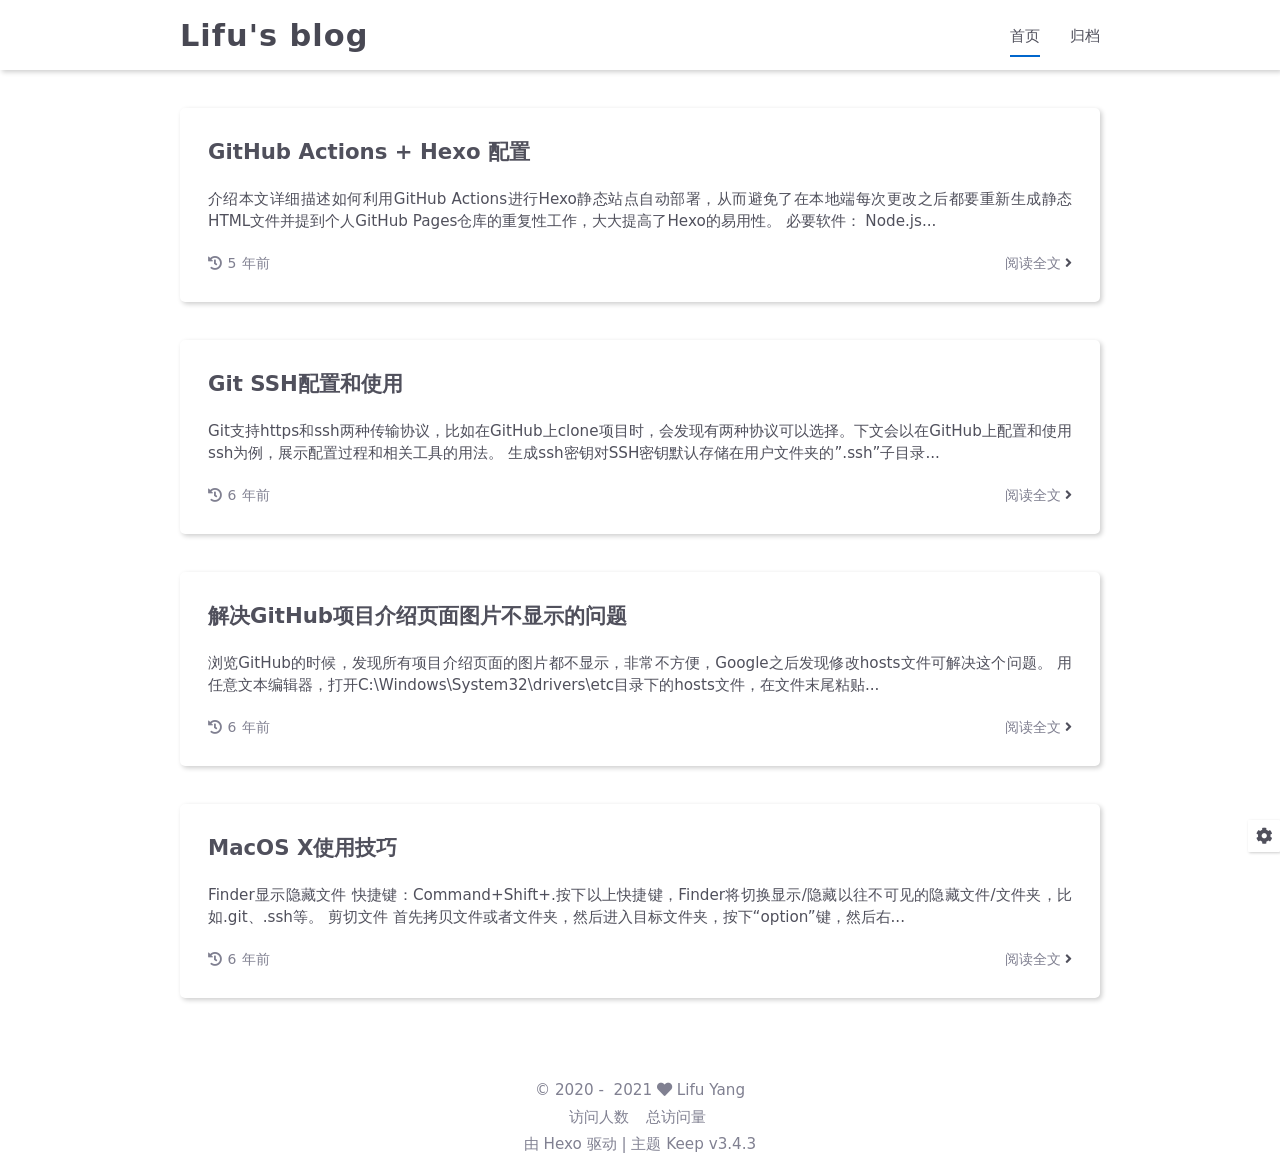
<file: index.html>
<!DOCTYPE html>
<html lang="zh-CN">
<head>
    <meta charset="utf-8">
    <meta name="viewport" content="width=device-width, initial-scale=1, maximum-scale=1">
    <meta name="keywords" content="Hexo Theme Keep">
    <meta name="description" content="Hexo Theme Keep">
    <meta name="author" content="Lifu Yang">
    
    <title>
        
        Lifu&#39;s blog
    </title>
    
<link rel="stylesheet" href="/css/style.css">

    <link rel="shortcut icon" href="/images/avatar.png">
    
<link rel="stylesheet" href="/css/font-awesome.min.css">

    <script id="hexo-configurations">
    let KEEP = window.KEEP || {};
    KEEP.hexo_config = {"hostname":"leafyoung88.github.io","root":"/","language":"zh-CN"};
    KEEP.theme_config = {"toc":{"enable":true,"number":false,"expand_all":true,"init_open":false},"style":{"primary_color":"#0066CC","avatar":"/images/avatar.png","favicon":"/images/avatar.png","article_img_align":"left","left_side_width":"260px","content_max_width":"920px","hover":{"shadow":false,"scale":false},"first_screen":{"enable":false,"background_img":"/images/bg.svg","description":"Keep writing and Keep loving."},"scroll":{"progress_bar":{"enable":false},"percent":{"enable":false}}},"local_search":{"enable":false,"preload":false},"code_copy":{"enable":true,"style":"default"},"pjax":{"enable":false},"lazyload":{"enable":false},"version":"3.4.3"};
    KEEP.language_ago = {"second":"%s 秒前","minute":"%s 分钟前","hour":"%s 小时前","day":"%s 天前","week":"%s 周前","month":"%s 月前","year":"%s 年前"};
  </script>
<meta name="generator" content="Hexo 5.4.0"></head>


<body>
<div class="progress-bar-container">
    

    
</div>


<main class="page-container">

    

    <div class="page-main-content">

        <div class="page-main-content-top">
            <header class="header-wrapper">

    <div class="header-content">
        <div class="left">
            
            <a class="logo-title" href="/">
                Lifu&#39;s blog
            </a>
        </div>

        <div class="right">
            <div class="pc">
                <ul class="menu-list">
                    
                        <li class="menu-item">
                            <a class="active"
                               href="/"
                            >
                                首页
                            </a>
                        </li>
                    
                        <li class="menu-item">
                            <a class=""
                               href="/archives"
                            >
                                归档
                            </a>
                        </li>
                    
                    
                </ul>
            </div>
            <div class="mobile">
                
                <div class="icon-item menu-bar">
                    <div class="menu-bar-middle"></div>
                </div>
            </div>
        </div>
    </div>

    <div class="header-drawer">
        <ul class="drawer-menu-list">
            
                <li class="drawer-menu-item flex-center">
                    <a class="active"
                       href="/">首页</a>
                </li>
            
                <li class="drawer-menu-item flex-center">
                    <a class=""
                       href="/archives">归档</a>
                </li>
            
        </ul>
    </div>

    <div class="window-mask"></div>

</header>


        </div>

        <div class="page-main-content-middle">

            <div class="main-content">

                
                    <div class="home-content-container fade-in-down-animation">
    <ul class="home-article-list">
        
            <li class="home-article-item">

                

                <h3 class="home-article-title">
                    <a href="/2021/08/18/GitHub-Actions-Hexo/">
                        GitHub Actions + Hexo 配置
                    </a>
                </h3>

                <div class="home-article-content markdown-body">
                    
                        介绍本文详细描述如何利用GitHub Actions进行Hexo静态站点自动部署，从而避免了在本地端每次更改之后都要重新生成静态HTML文件并提到个人GitHub Pages仓库的重复性工作，大大提高了Hexo的易用性。
必要软件：

Node.js...
                    
                </div>

                <div class="home-article-meta-info-container">
    <div class="home-article-meta-info">
        <span><i class="fas fa-history"></i>&nbsp;<span class="home-article-date" data-date="Wed Aug 18 2021 08:48:15 GMT+0800">2021-08-18</span></span>
        
        
    </div>

    <a href="/2021/08/18/GitHub-Actions-Hexo/">阅读全文&nbsp;<i class="fas fa-angle-right"></i></a>
</div>

            </li>
        
            <li class="home-article-item">

                

                <h3 class="home-article-title">
                    <a href="/2020/04/17/Git-SSH%E9%85%8D%E7%BD%AE%E5%92%8C%E4%BD%BF%E7%94%A8/">
                        Git SSH配置和使用
                    </a>
                </h3>

                <div class="home-article-content markdown-body">
                    
                        Git支持https和ssh两种传输协议，比如在GitHub上clone项目时，会发现有两种协议可以选择。下文会以在GitHub上配置和使用ssh为例，展示配置过程和相关工具的用法。
生成ssh密钥对SSH密钥默认存储在用户文件夹的”.ssh”子目录...
                    
                </div>

                <div class="home-article-meta-info-container">
    <div class="home-article-meta-info">
        <span><i class="fas fa-history"></i>&nbsp;<span class="home-article-date" data-date="Fri Apr 17 2020 23:29:57 GMT+0800">2020-04-17</span></span>
        
        
    </div>

    <a href="/2020/04/17/Git-SSH%E9%85%8D%E7%BD%AE%E5%92%8C%E4%BD%BF%E7%94%A8/">阅读全文&nbsp;<i class="fas fa-angle-right"></i></a>
</div>

            </li>
        
            <li class="home-article-item">

                

                <h3 class="home-article-title">
                    <a href="/2020/04/03/fix-github-broken-image/">
                        解决GitHub项目介绍页面图片不显示的问题
                    </a>
                </h3>

                <div class="home-article-content markdown-body">
                    
                        浏览GitHub的时候，发现所有项目介绍页面的图片都不显示，非常不方便，Google之后发现修改hosts文件可解决这个问题。
用任意文本编辑器，打开C:\Windows\System32\drivers\etc目录下的hosts文件，在文件末尾粘贴...
                    
                </div>

                <div class="home-article-meta-info-container">
    <div class="home-article-meta-info">
        <span><i class="fas fa-history"></i>&nbsp;<span class="home-article-date" data-date="Fri Apr 03 2020 09:59:20 GMT+0800">2020-04-03</span></span>
        
        
    </div>

    <a href="/2020/04/03/fix-github-broken-image/">阅读全文&nbsp;<i class="fas fa-angle-right"></i></a>
</div>

            </li>
        
            <li class="home-article-item">

                

                <h3 class="home-article-title">
                    <a href="/2020/03/29/MacOS-X%E4%BD%BF%E7%94%A8%E6%8A%80%E5%B7%A7/">
                        MacOS X使用技巧
                    </a>
                </h3>

                <div class="home-article-content markdown-body">
                    
                        Finder显示隐藏文件
快捷键：Command+Shift+.按下以上快捷键，Finder将切换显示/隐藏以往不可见的隐藏文件/文件夹，比如.git、.ssh等。
剪切文件
首先拷贝文件或者文件夹，然后进入目标文件夹，按下“option”键，然后右...
                    
                </div>

                <div class="home-article-meta-info-container">
    <div class="home-article-meta-info">
        <span><i class="fas fa-history"></i>&nbsp;<span class="home-article-date" data-date="Sun Mar 29 2020 20:59:58 GMT+0800">2020-03-29</span></span>
        
        
    </div>

    <a href="/2020/03/29/MacOS-X%E4%BD%BF%E7%94%A8%E6%8A%80%E5%B7%A7/">阅读全文&nbsp;<i class="fas fa-angle-right"></i></a>
</div>

            </li>
        
    </ul>

    <div class="home-paginator">
        <div class="paginator">
    

    
</div>

    </div>
</div>


                
            </div>

        </div>

        <div class="page-main-content-bottom">
            <footer class="footer">
    <div class="info-container">
        <div class="copyright-info info-item">
            &copy;
            
              <span>2020</span>&nbsp;-&nbsp;
            
            2021&nbsp;<i class="fas fa-heart icon-animate"></i>&nbsp;<a href="/">Lifu Yang</a>
        </div>
        
            <script async  src="//busuanzi.ibruce.info/busuanzi/2.3/busuanzi.pure.mini.js"></script>
            <div class="website-count info-item">
                
                    <span id="busuanzi_container_site_uv">
                        访问人数&nbsp;<span id="busuanzi_value_site_uv"></span>&ensp;
                    </span>
                
                
                    <span id="busuanzi_container_site_pv">
                        总访问量&nbsp;<span id="busuanzi_value_site_pv"></span>
                    </span>
                
            </div>
        
        <div class="theme-info info-item">
            由 <a target="_blank" href="https://hexo.io">Hexo</a> 驱动&nbsp;|&nbsp;主题&nbsp;<a class="theme-version" target="_blank" href="https://github.com/XPoet/hexo-theme-keep">Keep v3.4.3</a>
        </div>
        
    </div>
</footer>

        </div>
    </div>

    

    <div class="right-bottom-side-tools">
        <div class="side-tools-container">
    <ul class="side-tools-list">
        <li class="tools-item tool-font-adjust-plus flex-center">
            <i class="fas fa-search-plus"></i>
        </li>

        <li class="tools-item tool-font-adjust-minus flex-center">
            <i class="fas fa-search-minus"></i>
        </li>

        <li class="tools-item tool-expand-width flex-center">
            <i class="fas fa-arrows-alt-h"></i>
        </li>

        <li class="tools-item tool-dark-light-toggle flex-center">
            <i class="fas fa-moon"></i>
        </li>

        <!-- rss -->
        

        
            <li class="tools-item tool-scroll-to-top flex-center">
                <i class="fas fa-arrow-up"></i>
            </li>
        

        <li class="tools-item tool-scroll-to-bottom flex-center">
            <i class="fas fa-arrow-down"></i>
        </li>
    </ul>

    <ul class="exposed-tools-list">
        <li class="tools-item tool-toggle-show flex-center">
            <i class="fas fa-cog fa-spin"></i>
        </li>
        
    </ul>
</div>

    </div>

    

    <div class="image-viewer-container">
    <img src="">
</div>


    

</main>





<script src="/js/utils.js"></script>

<script src="/js/main.js"></script>

<script src="/js/header-shrink.js"></script>

<script src="/js/back2top.js"></script>

<script src="/js/dark-light-toggle.js"></script>





    
<script src="/js/code-copy.js"></script>





<div class="post-scripts">
    
</div>



</body>
</html>
</file>
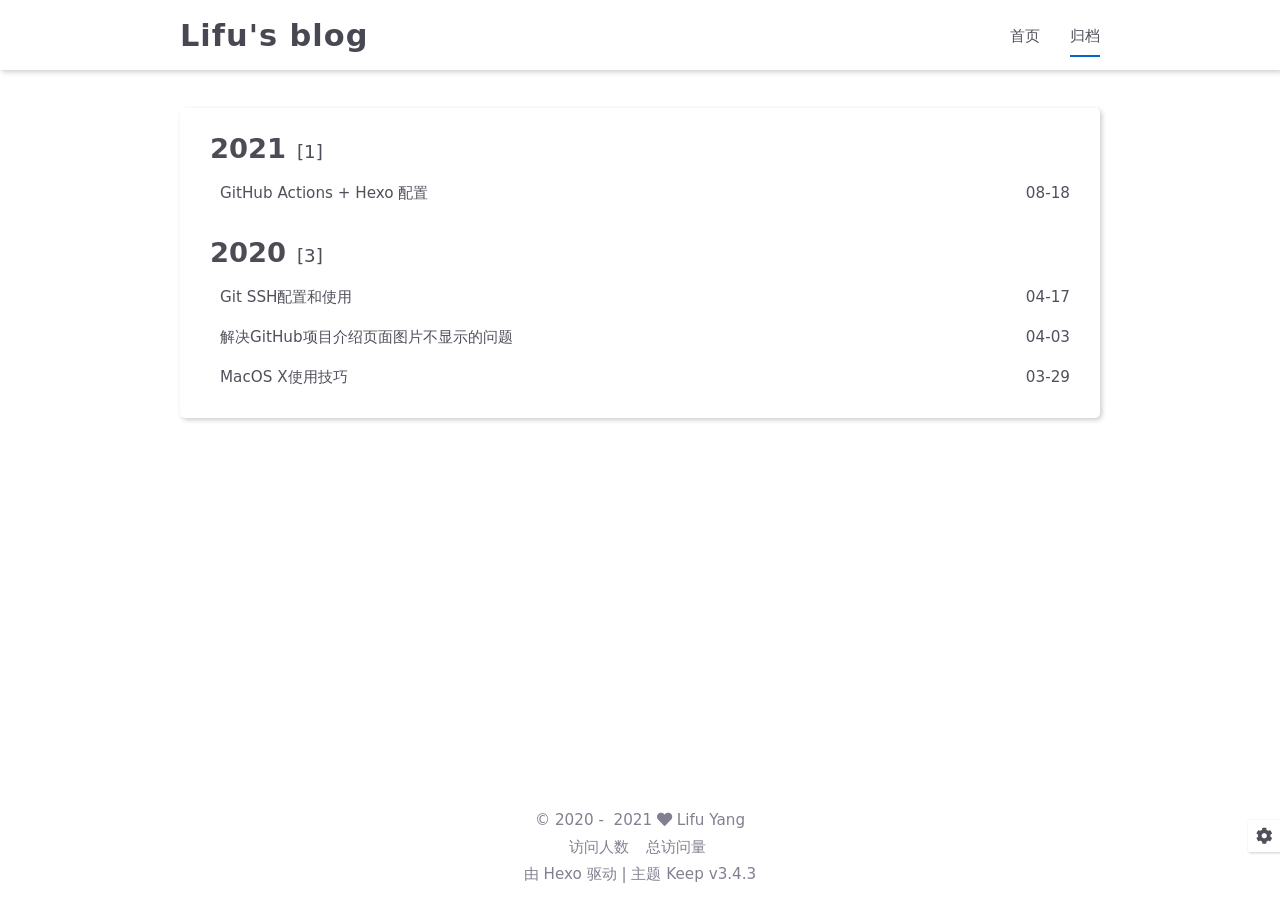
<file: archives/index.html>
<!DOCTYPE html>
<html lang="zh-CN">
<head>
    <meta charset="utf-8">
    <meta name="viewport" content="width=device-width, initial-scale=1, maximum-scale=1">
    <meta name="keywords" content="Hexo Theme Keep">
    <meta name="description" content="Hexo Theme Keep">
    <meta name="author" content="Lifu Yang">
    
    <title>
        
            归档 |
        
        Lifu&#39;s blog
    </title>
    
<link rel="stylesheet" href="/css/style.css">

    <link rel="shortcut icon" href="/images/avatar.png">
    
<link rel="stylesheet" href="/css/font-awesome.min.css">

    <script id="hexo-configurations">
    let KEEP = window.KEEP || {};
    KEEP.hexo_config = {"hostname":"leafyoung88.github.io","root":"/","language":"zh-CN"};
    KEEP.theme_config = {"toc":{"enable":true,"number":false,"expand_all":true,"init_open":false},"style":{"primary_color":"#0066CC","avatar":"/images/avatar.png","favicon":"/images/avatar.png","article_img_align":"left","left_side_width":"260px","content_max_width":"920px","hover":{"shadow":false,"scale":false},"first_screen":{"enable":false,"background_img":"/images/bg.svg","description":"Keep writing and Keep loving."},"scroll":{"progress_bar":{"enable":false},"percent":{"enable":false}}},"local_search":{"enable":false,"preload":false},"code_copy":{"enable":true,"style":"default"},"pjax":{"enable":false},"lazyload":{"enable":false},"version":"3.4.3"};
    KEEP.language_ago = {"second":"%s 秒前","minute":"%s 分钟前","hour":"%s 小时前","day":"%s 天前","week":"%s 周前","month":"%s 月前","year":"%s 年前"};
  </script>
<meta name="generator" content="Hexo 5.4.0"></head>


<body>
<div class="progress-bar-container">
    

    
</div>


<main class="page-container">

    

    <div class="page-main-content">

        <div class="page-main-content-top">
            <header class="header-wrapper">

    <div class="header-content">
        <div class="left">
            
            <a class="logo-title" href="/">
                Lifu&#39;s blog
            </a>
        </div>

        <div class="right">
            <div class="pc">
                <ul class="menu-list">
                    
                        <li class="menu-item">
                            <a class=""
                               href="/"
                            >
                                首页
                            </a>
                        </li>
                    
                        <li class="menu-item">
                            <a class="active"
                               href="/archives"
                            >
                                归档
                            </a>
                        </li>
                    
                    
                </ul>
            </div>
            <div class="mobile">
                
                <div class="icon-item menu-bar">
                    <div class="menu-bar-middle"></div>
                </div>
            </div>
        </div>
    </div>

    <div class="header-drawer">
        <ul class="drawer-menu-list">
            
                <li class="drawer-menu-item flex-center">
                    <a class=""
                       href="/">首页</a>
                </li>
            
                <li class="drawer-menu-item flex-center">
                    <a class="active"
                       href="/archives">归档</a>
                </li>
            
        </ul>
    </div>

    <div class="window-mask"></div>

</header>


        </div>

        <div class="page-main-content-middle">

            <div class="main-content">

                
                    <div class="fade-in-down-animation">
    <div class="archive-container ">
        
<div class="archive-list-container">
    
        <section class="archive-item">
            <div class="archive-item-header">
                <span class="archive-year">2021</span>
                <span class="archive-year-post-count">[1]</span>
            </div>
            <ul class="article-list">
                
                    <li class="article-item">
                        <a class="article-title"
                           href="/2021/08/18/GitHub-Actions-Hexo/"
                        >GitHub Actions + Hexo 配置</a>
                        <span class="article-date">08-18</span>
                    </li>
                
            </ul>
        </section>
    
        <section class="archive-item">
            <div class="archive-item-header">
                <span class="archive-year">2020</span>
                <span class="archive-year-post-count">[3]</span>
            </div>
            <ul class="article-list">
                
                    <li class="article-item">
                        <a class="article-title"
                           href="/2020/04/17/Git-SSH%E9%85%8D%E7%BD%AE%E5%92%8C%E4%BD%BF%E7%94%A8/"
                        >Git SSH配置和使用</a>
                        <span class="article-date">04-17</span>
                    </li>
                
                    <li class="article-item">
                        <a class="article-title"
                           href="/2020/04/03/fix-github-broken-image/"
                        >解决GitHub项目介绍页面图片不显示的问题</a>
                        <span class="article-date">04-03</span>
                    </li>
                
                    <li class="article-item">
                        <a class="article-title"
                           href="/2020/03/29/MacOS-X%E4%BD%BF%E7%94%A8%E6%8A%80%E5%B7%A7/"
                        >MacOS X使用技巧</a>
                        <span class="article-date">03-29</span>
                    </li>
                
            </ul>
        </section>
    
</div>

    </div>
</div>

                
            </div>

        </div>

        <div class="page-main-content-bottom">
            <footer class="footer">
    <div class="info-container">
        <div class="copyright-info info-item">
            &copy;
            
              <span>2020</span>&nbsp;-&nbsp;
            
            2021&nbsp;<i class="fas fa-heart icon-animate"></i>&nbsp;<a href="/">Lifu Yang</a>
        </div>
        
            <script async  src="//busuanzi.ibruce.info/busuanzi/2.3/busuanzi.pure.mini.js"></script>
            <div class="website-count info-item">
                
                    <span id="busuanzi_container_site_uv">
                        访问人数&nbsp;<span id="busuanzi_value_site_uv"></span>&ensp;
                    </span>
                
                
                    <span id="busuanzi_container_site_pv">
                        总访问量&nbsp;<span id="busuanzi_value_site_pv"></span>
                    </span>
                
            </div>
        
        <div class="theme-info info-item">
            由 <a target="_blank" href="https://hexo.io">Hexo</a> 驱动&nbsp;|&nbsp;主题&nbsp;<a class="theme-version" target="_blank" href="https://github.com/XPoet/hexo-theme-keep">Keep v3.4.3</a>
        </div>
        
    </div>
</footer>

        </div>
    </div>

    

    <div class="right-bottom-side-tools">
        <div class="side-tools-container">
    <ul class="side-tools-list">
        <li class="tools-item tool-font-adjust-plus flex-center">
            <i class="fas fa-search-plus"></i>
        </li>

        <li class="tools-item tool-font-adjust-minus flex-center">
            <i class="fas fa-search-minus"></i>
        </li>

        <li class="tools-item tool-expand-width flex-center">
            <i class="fas fa-arrows-alt-h"></i>
        </li>

        <li class="tools-item tool-dark-light-toggle flex-center">
            <i class="fas fa-moon"></i>
        </li>

        <!-- rss -->
        

        
            <li class="tools-item tool-scroll-to-top flex-center">
                <i class="fas fa-arrow-up"></i>
            </li>
        

        <li class="tools-item tool-scroll-to-bottom flex-center">
            <i class="fas fa-arrow-down"></i>
        </li>
    </ul>

    <ul class="exposed-tools-list">
        <li class="tools-item tool-toggle-show flex-center">
            <i class="fas fa-cog fa-spin"></i>
        </li>
        
    </ul>
</div>

    </div>

    

    <div class="image-viewer-container">
    <img src="">
</div>


    

</main>




<script src="/js/utils.js"></script>

<script src="/js/main.js"></script>

<script src="/js/header-shrink.js"></script>

<script src="/js/back2top.js"></script>

<script src="/js/dark-light-toggle.js"></script>





    
<script src="/js/code-copy.js"></script>





<div class="post-scripts">
    
</div>



</body>
</html>
</file>
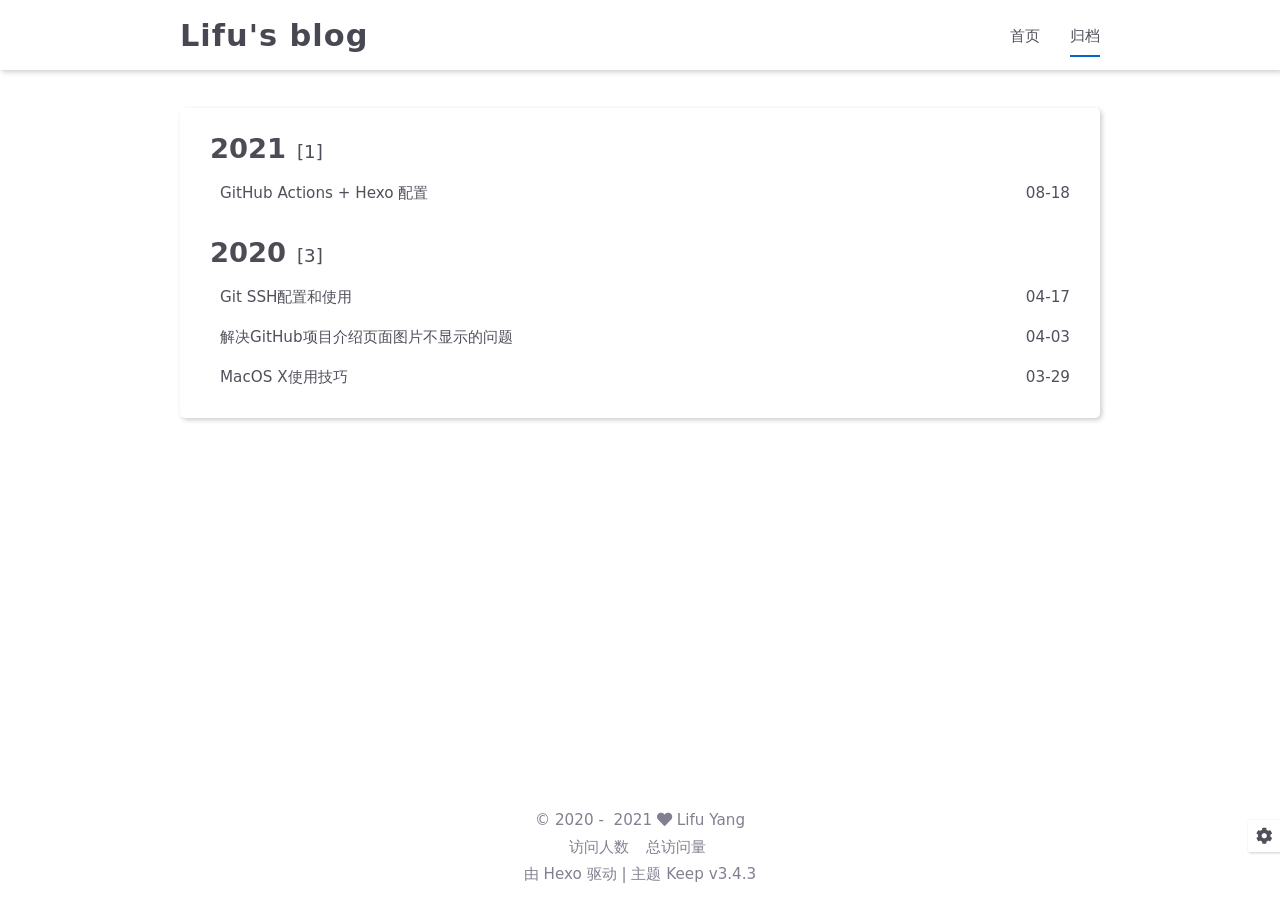
<file: archives/2020/index.html>
<!DOCTYPE html>
<html lang="zh-CN">
<head>
    <meta charset="utf-8">
    <meta name="viewport" content="width=device-width, initial-scale=1, maximum-scale=1">
    <meta name="keywords" content="Hexo Theme Keep">
    <meta name="description" content="Hexo Theme Keep">
    <meta name="author" content="Lifu Yang">
    
    <title>
        
            归档: 2020 |
        
        Lifu&#39;s blog
    </title>
    
<link rel="stylesheet" href="/css/style.css">

    <link rel="shortcut icon" href="/images/avatar.png">
    
<link rel="stylesheet" href="/css/font-awesome.min.css">

    <script id="hexo-configurations">
    let KEEP = window.KEEP || {};
    KEEP.hexo_config = {"hostname":"leafyoung88.github.io","root":"/","language":"zh-CN"};
    KEEP.theme_config = {"toc":{"enable":true,"number":false,"expand_all":true,"init_open":false},"style":{"primary_color":"#0066CC","avatar":"/images/avatar.png","favicon":"/images/avatar.png","article_img_align":"left","left_side_width":"260px","content_max_width":"920px","hover":{"shadow":false,"scale":false},"first_screen":{"enable":false,"background_img":"/images/bg.svg","description":"Keep writing and Keep loving."},"scroll":{"progress_bar":{"enable":false},"percent":{"enable":false}}},"local_search":{"enable":false,"preload":false},"code_copy":{"enable":true,"style":"default"},"pjax":{"enable":false},"lazyload":{"enable":false},"version":"3.4.3"};
    KEEP.language_ago = {"second":"%s 秒前","minute":"%s 分钟前","hour":"%s 小时前","day":"%s 天前","week":"%s 周前","month":"%s 月前","year":"%s 年前"};
  </script>
<meta name="generator" content="Hexo 5.4.0"></head>


<body>
<div class="progress-bar-container">
    

    
</div>


<main class="page-container">

    

    <div class="page-main-content">

        <div class="page-main-content-top">
            <header class="header-wrapper">

    <div class="header-content">
        <div class="left">
            
            <a class="logo-title" href="/">
                Lifu&#39;s blog
            </a>
        </div>

        <div class="right">
            <div class="pc">
                <ul class="menu-list">
                    
                        <li class="menu-item">
                            <a class=""
                               href="/"
                            >
                                首页
                            </a>
                        </li>
                    
                        <li class="menu-item">
                            <a class="active"
                               href="/archives"
                            >
                                归档
                            </a>
                        </li>
                    
                    
                </ul>
            </div>
            <div class="mobile">
                
                <div class="icon-item menu-bar">
                    <div class="menu-bar-middle"></div>
                </div>
            </div>
        </div>
    </div>

    <div class="header-drawer">
        <ul class="drawer-menu-list">
            
                <li class="drawer-menu-item flex-center">
                    <a class=""
                       href="/">首页</a>
                </li>
            
                <li class="drawer-menu-item flex-center">
                    <a class="active"
                       href="/archives">归档</a>
                </li>
            
        </ul>
    </div>

    <div class="window-mask"></div>

</header>


        </div>

        <div class="page-main-content-middle">

            <div class="main-content">

                
                    <div class="fade-in-down-animation">
    <div class="archive-container ">
        
<div class="archive-list-container">
    
        <section class="archive-item">
            <div class="archive-item-header">
                <span class="archive-year">2021</span>
                <span class="archive-year-post-count">[1]</span>
            </div>
            <ul class="article-list">
                
                    <li class="article-item">
                        <a class="article-title"
                           href="/2021/08/18/GitHub-Actions-Hexo/"
                        >GitHub Actions + Hexo 配置</a>
                        <span class="article-date">08-18</span>
                    </li>
                
            </ul>
        </section>
    
        <section class="archive-item">
            <div class="archive-item-header">
                <span class="archive-year">2020</span>
                <span class="archive-year-post-count">[3]</span>
            </div>
            <ul class="article-list">
                
                    <li class="article-item">
                        <a class="article-title"
                           href="/2020/04/17/Git-SSH%E9%85%8D%E7%BD%AE%E5%92%8C%E4%BD%BF%E7%94%A8/"
                        >Git SSH配置和使用</a>
                        <span class="article-date">04-17</span>
                    </li>
                
                    <li class="article-item">
                        <a class="article-title"
                           href="/2020/04/03/fix-github-broken-image/"
                        >解决GitHub项目介绍页面图片不显示的问题</a>
                        <span class="article-date">04-03</span>
                    </li>
                
                    <li class="article-item">
                        <a class="article-title"
                           href="/2020/03/29/MacOS-X%E4%BD%BF%E7%94%A8%E6%8A%80%E5%B7%A7/"
                        >MacOS X使用技巧</a>
                        <span class="article-date">03-29</span>
                    </li>
                
            </ul>
        </section>
    
</div>

    </div>
</div>

                
            </div>

        </div>

        <div class="page-main-content-bottom">
            <footer class="footer">
    <div class="info-container">
        <div class="copyright-info info-item">
            &copy;
            
              <span>2020</span>&nbsp;-&nbsp;
            
            2021&nbsp;<i class="fas fa-heart icon-animate"></i>&nbsp;<a href="/">Lifu Yang</a>
        </div>
        
            <script async  src="//busuanzi.ibruce.info/busuanzi/2.3/busuanzi.pure.mini.js"></script>
            <div class="website-count info-item">
                
                    <span id="busuanzi_container_site_uv">
                        访问人数&nbsp;<span id="busuanzi_value_site_uv"></span>&ensp;
                    </span>
                
                
                    <span id="busuanzi_container_site_pv">
                        总访问量&nbsp;<span id="busuanzi_value_site_pv"></span>
                    </span>
                
            </div>
        
        <div class="theme-info info-item">
            由 <a target="_blank" href="https://hexo.io">Hexo</a> 驱动&nbsp;|&nbsp;主题&nbsp;<a class="theme-version" target="_blank" href="https://github.com/XPoet/hexo-theme-keep">Keep v3.4.3</a>
        </div>
        
    </div>
</footer>

        </div>
    </div>

    

    <div class="right-bottom-side-tools">
        <div class="side-tools-container">
    <ul class="side-tools-list">
        <li class="tools-item tool-font-adjust-plus flex-center">
            <i class="fas fa-search-plus"></i>
        </li>

        <li class="tools-item tool-font-adjust-minus flex-center">
            <i class="fas fa-search-minus"></i>
        </li>

        <li class="tools-item tool-expand-width flex-center">
            <i class="fas fa-arrows-alt-h"></i>
        </li>

        <li class="tools-item tool-dark-light-toggle flex-center">
            <i class="fas fa-moon"></i>
        </li>

        <!-- rss -->
        

        
            <li class="tools-item tool-scroll-to-top flex-center">
                <i class="fas fa-arrow-up"></i>
            </li>
        

        <li class="tools-item tool-scroll-to-bottom flex-center">
            <i class="fas fa-arrow-down"></i>
        </li>
    </ul>

    <ul class="exposed-tools-list">
        <li class="tools-item tool-toggle-show flex-center">
            <i class="fas fa-cog fa-spin"></i>
        </li>
        
    </ul>
</div>

    </div>

    

    <div class="image-viewer-container">
    <img src="">
</div>


    

</main>




<script src="/js/utils.js"></script>

<script src="/js/main.js"></script>

<script src="/js/header-shrink.js"></script>

<script src="/js/back2top.js"></script>

<script src="/js/dark-light-toggle.js"></script>





    
<script src="/js/code-copy.js"></script>





<div class="post-scripts">
    
</div>



</body>
</html>
</file>
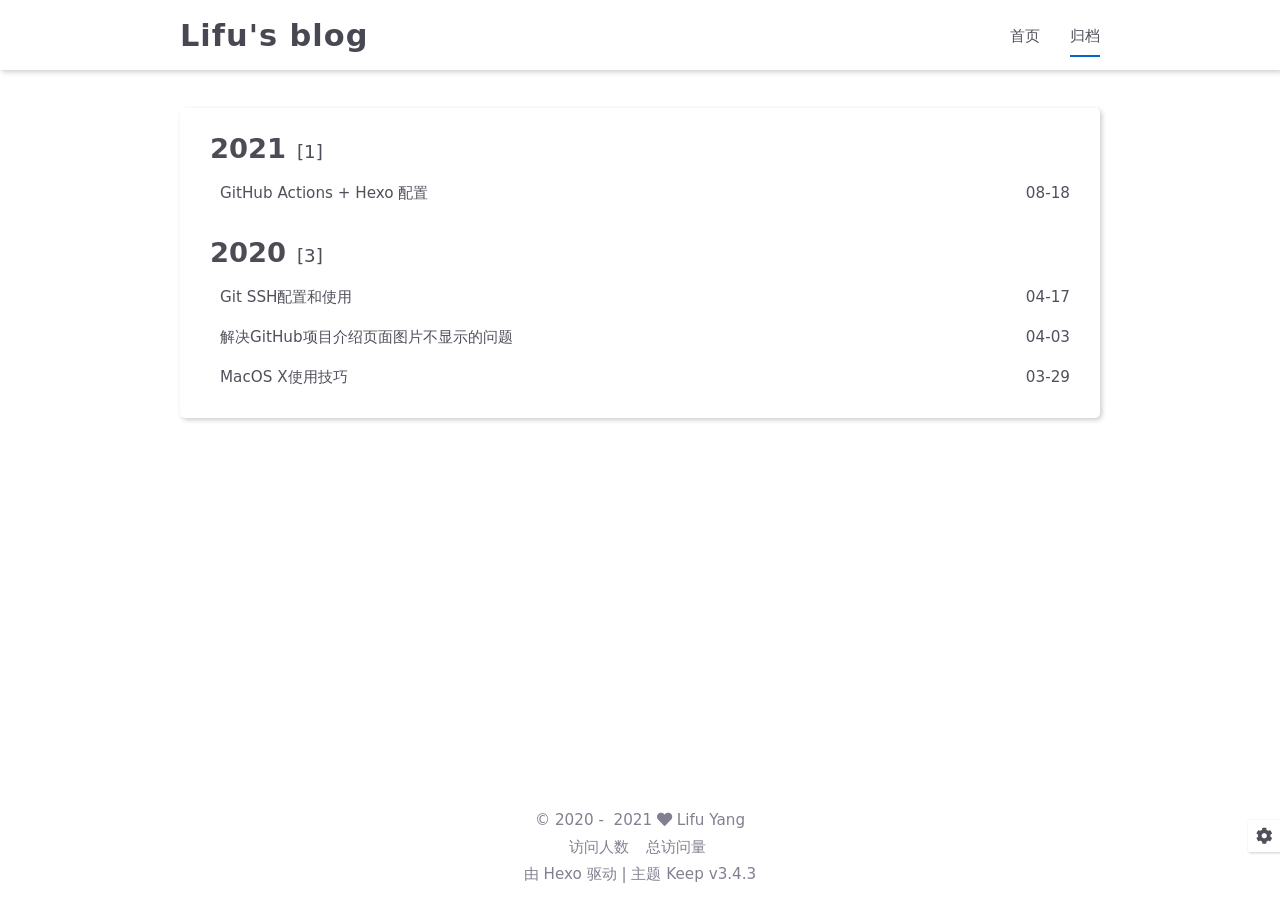
<file: archives/2021/index.html>
<!DOCTYPE html>
<html lang="zh-CN">
<head>
    <meta charset="utf-8">
    <meta name="viewport" content="width=device-width, initial-scale=1, maximum-scale=1">
    <meta name="keywords" content="Hexo Theme Keep">
    <meta name="description" content="Hexo Theme Keep">
    <meta name="author" content="Lifu Yang">
    
    <title>
        
            归档: 2021 |
        
        Lifu&#39;s blog
    </title>
    
<link rel="stylesheet" href="/css/style.css">

    <link rel="shortcut icon" href="/images/avatar.png">
    
<link rel="stylesheet" href="/css/font-awesome.min.css">

    <script id="hexo-configurations">
    let KEEP = window.KEEP || {};
    KEEP.hexo_config = {"hostname":"leafyoung88.github.io","root":"/","language":"zh-CN"};
    KEEP.theme_config = {"toc":{"enable":true,"number":false,"expand_all":true,"init_open":false},"style":{"primary_color":"#0066CC","avatar":"/images/avatar.png","favicon":"/images/avatar.png","article_img_align":"left","left_side_width":"260px","content_max_width":"920px","hover":{"shadow":false,"scale":false},"first_screen":{"enable":false,"background_img":"/images/bg.svg","description":"Keep writing and Keep loving."},"scroll":{"progress_bar":{"enable":false},"percent":{"enable":false}}},"local_search":{"enable":false,"preload":false},"code_copy":{"enable":true,"style":"default"},"pjax":{"enable":false},"lazyload":{"enable":false},"version":"3.4.3"};
    KEEP.language_ago = {"second":"%s 秒前","minute":"%s 分钟前","hour":"%s 小时前","day":"%s 天前","week":"%s 周前","month":"%s 月前","year":"%s 年前"};
  </script>
<meta name="generator" content="Hexo 5.4.0"></head>


<body>
<div class="progress-bar-container">
    

    
</div>


<main class="page-container">

    

    <div class="page-main-content">

        <div class="page-main-content-top">
            <header class="header-wrapper">

    <div class="header-content">
        <div class="left">
            
            <a class="logo-title" href="/">
                Lifu&#39;s blog
            </a>
        </div>

        <div class="right">
            <div class="pc">
                <ul class="menu-list">
                    
                        <li class="menu-item">
                            <a class=""
                               href="/"
                            >
                                首页
                            </a>
                        </li>
                    
                        <li class="menu-item">
                            <a class="active"
                               href="/archives"
                            >
                                归档
                            </a>
                        </li>
                    
                    
                </ul>
            </div>
            <div class="mobile">
                
                <div class="icon-item menu-bar">
                    <div class="menu-bar-middle"></div>
                </div>
            </div>
        </div>
    </div>

    <div class="header-drawer">
        <ul class="drawer-menu-list">
            
                <li class="drawer-menu-item flex-center">
                    <a class=""
                       href="/">首页</a>
                </li>
            
                <li class="drawer-menu-item flex-center">
                    <a class="active"
                       href="/archives">归档</a>
                </li>
            
        </ul>
    </div>

    <div class="window-mask"></div>

</header>


        </div>

        <div class="page-main-content-middle">

            <div class="main-content">

                
                    <div class="fade-in-down-animation">
    <div class="archive-container ">
        
<div class="archive-list-container">
    
        <section class="archive-item">
            <div class="archive-item-header">
                <span class="archive-year">2021</span>
                <span class="archive-year-post-count">[1]</span>
            </div>
            <ul class="article-list">
                
                    <li class="article-item">
                        <a class="article-title"
                           href="/2021/08/18/GitHub-Actions-Hexo/"
                        >GitHub Actions + Hexo 配置</a>
                        <span class="article-date">08-18</span>
                    </li>
                
            </ul>
        </section>
    
        <section class="archive-item">
            <div class="archive-item-header">
                <span class="archive-year">2020</span>
                <span class="archive-year-post-count">[3]</span>
            </div>
            <ul class="article-list">
                
                    <li class="article-item">
                        <a class="article-title"
                           href="/2020/04/17/Git-SSH%E9%85%8D%E7%BD%AE%E5%92%8C%E4%BD%BF%E7%94%A8/"
                        >Git SSH配置和使用</a>
                        <span class="article-date">04-17</span>
                    </li>
                
                    <li class="article-item">
                        <a class="article-title"
                           href="/2020/04/03/fix-github-broken-image/"
                        >解决GitHub项目介绍页面图片不显示的问题</a>
                        <span class="article-date">04-03</span>
                    </li>
                
                    <li class="article-item">
                        <a class="article-title"
                           href="/2020/03/29/MacOS-X%E4%BD%BF%E7%94%A8%E6%8A%80%E5%B7%A7/"
                        >MacOS X使用技巧</a>
                        <span class="article-date">03-29</span>
                    </li>
                
            </ul>
        </section>
    
</div>

    </div>
</div>

                
            </div>

        </div>

        <div class="page-main-content-bottom">
            <footer class="footer">
    <div class="info-container">
        <div class="copyright-info info-item">
            &copy;
            
              <span>2020</span>&nbsp;-&nbsp;
            
            2021&nbsp;<i class="fas fa-heart icon-animate"></i>&nbsp;<a href="/">Lifu Yang</a>
        </div>
        
            <script async  src="//busuanzi.ibruce.info/busuanzi/2.3/busuanzi.pure.mini.js"></script>
            <div class="website-count info-item">
                
                    <span id="busuanzi_container_site_uv">
                        访问人数&nbsp;<span id="busuanzi_value_site_uv"></span>&ensp;
                    </span>
                
                
                    <span id="busuanzi_container_site_pv">
                        总访问量&nbsp;<span id="busuanzi_value_site_pv"></span>
                    </span>
                
            </div>
        
        <div class="theme-info info-item">
            由 <a target="_blank" href="https://hexo.io">Hexo</a> 驱动&nbsp;|&nbsp;主题&nbsp;<a class="theme-version" target="_blank" href="https://github.com/XPoet/hexo-theme-keep">Keep v3.4.3</a>
        </div>
        
    </div>
</footer>

        </div>
    </div>

    

    <div class="right-bottom-side-tools">
        <div class="side-tools-container">
    <ul class="side-tools-list">
        <li class="tools-item tool-font-adjust-plus flex-center">
            <i class="fas fa-search-plus"></i>
        </li>

        <li class="tools-item tool-font-adjust-minus flex-center">
            <i class="fas fa-search-minus"></i>
        </li>

        <li class="tools-item tool-expand-width flex-center">
            <i class="fas fa-arrows-alt-h"></i>
        </li>

        <li class="tools-item tool-dark-light-toggle flex-center">
            <i class="fas fa-moon"></i>
        </li>

        <!-- rss -->
        

        
            <li class="tools-item tool-scroll-to-top flex-center">
                <i class="fas fa-arrow-up"></i>
            </li>
        

        <li class="tools-item tool-scroll-to-bottom flex-center">
            <i class="fas fa-arrow-down"></i>
        </li>
    </ul>

    <ul class="exposed-tools-list">
        <li class="tools-item tool-toggle-show flex-center">
            <i class="fas fa-cog fa-spin"></i>
        </li>
        
    </ul>
</div>

    </div>

    

    <div class="image-viewer-container">
    <img src="">
</div>


    

</main>




<script src="/js/utils.js"></script>

<script src="/js/main.js"></script>

<script src="/js/header-shrink.js"></script>

<script src="/js/back2top.js"></script>

<script src="/js/dark-light-toggle.js"></script>





    
<script src="/js/code-copy.js"></script>





<div class="post-scripts">
    
</div>



</body>
</html>
</file>
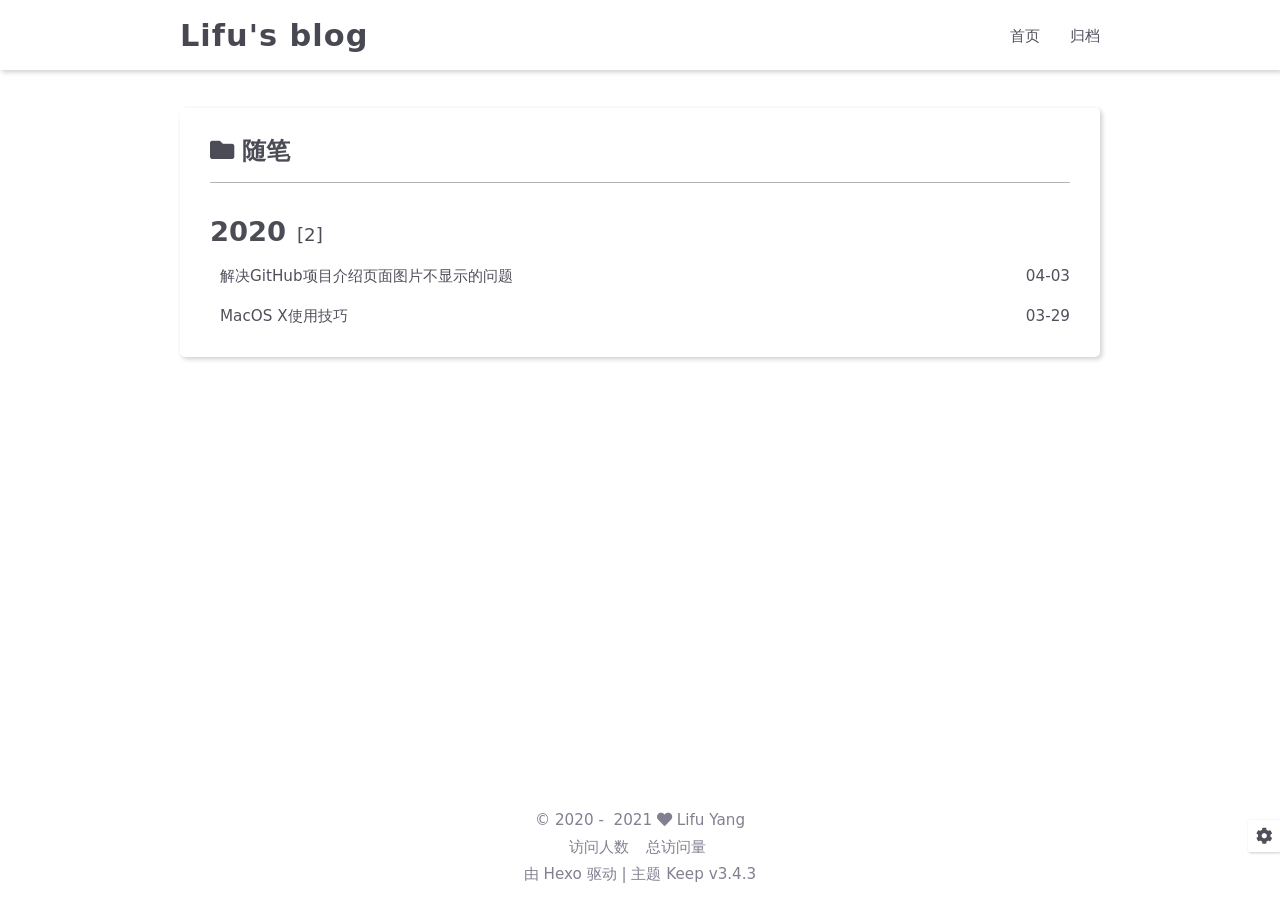
<file: categories/随笔/index.html>
<!DOCTYPE html>
<html lang="zh-CN">
<head>
    <meta charset="utf-8">
    <meta name="viewport" content="width=device-width, initial-scale=1, maximum-scale=1">
    <meta name="keywords" content="Hexo Theme Keep">
    <meta name="description" content="Hexo Theme Keep">
    <meta name="author" content="Lifu Yang">
    
    <title>
        
            分类: 随笔 |
        
        Lifu&#39;s blog
    </title>
    
<link rel="stylesheet" href="/css/style.css">

    <link rel="shortcut icon" href="/images/avatar.png">
    
<link rel="stylesheet" href="/css/font-awesome.min.css">

    <script id="hexo-configurations">
    let KEEP = window.KEEP || {};
    KEEP.hexo_config = {"hostname":"leafyoung88.github.io","root":"/","language":"zh-CN"};
    KEEP.theme_config = {"toc":{"enable":true,"number":false,"expand_all":true,"init_open":false},"style":{"primary_color":"#0066CC","avatar":"/images/avatar.png","favicon":"/images/avatar.png","article_img_align":"left","left_side_width":"260px","content_max_width":"920px","hover":{"shadow":false,"scale":false},"first_screen":{"enable":false,"background_img":"/images/bg.svg","description":"Keep writing and Keep loving."},"scroll":{"progress_bar":{"enable":false},"percent":{"enable":false}}},"local_search":{"enable":false,"preload":false},"code_copy":{"enable":true,"style":"default"},"pjax":{"enable":false},"lazyload":{"enable":false},"version":"3.4.3"};
    KEEP.language_ago = {"second":"%s 秒前","minute":"%s 分钟前","hour":"%s 小时前","day":"%s 天前","week":"%s 周前","month":"%s 月前","year":"%s 年前"};
  </script>
<meta name="generator" content="Hexo 5.4.0"></head>


<body>
<div class="progress-bar-container">
    

    
</div>


<main class="page-container">

    

    <div class="page-main-content">

        <div class="page-main-content-top">
            <header class="header-wrapper">

    <div class="header-content">
        <div class="left">
            
            <a class="logo-title" href="/">
                Lifu&#39;s blog
            </a>
        </div>

        <div class="right">
            <div class="pc">
                <ul class="menu-list">
                    
                        <li class="menu-item">
                            <a class=""
                               href="/"
                            >
                                首页
                            </a>
                        </li>
                    
                        <li class="menu-item">
                            <a class=""
                               href="/archives"
                            >
                                归档
                            </a>
                        </li>
                    
                    
                </ul>
            </div>
            <div class="mobile">
                
                <div class="icon-item menu-bar">
                    <div class="menu-bar-middle"></div>
                </div>
            </div>
        </div>
    </div>

    <div class="header-drawer">
        <ul class="drawer-menu-list">
            
                <li class="drawer-menu-item flex-center">
                    <a class=""
                       href="/">首页</a>
                </li>
            
                <li class="drawer-menu-item flex-center">
                    <a class=""
                       href="/archives">归档</a>
                </li>
            
        </ul>
    </div>

    <div class="window-mask"></div>

</header>


        </div>

        <div class="page-main-content-middle">

            <div class="main-content">

                
                    <div class="fade-in-down-animation">
    <div class="category-container">
        <div class="category-name">
            <i class="fas fa-folder"></i>&nbsp;随笔
        </div>
        <div class="category-post-list">
            
<div class="archive-list-container">
    
        <section class="archive-item">
            <div class="archive-item-header">
                <span class="archive-year">2020</span>
                <span class="archive-year-post-count">[2]</span>
            </div>
            <ul class="article-list">
                
                    <li class="article-item">
                        <a class="article-title"
                           href="/2020/04/03/fix-github-broken-image/"
                        >解决GitHub项目介绍页面图片不显示的问题</a>
                        <span class="article-date">04-03</span>
                    </li>
                
                    <li class="article-item">
                        <a class="article-title"
                           href="/2020/03/29/MacOS-X%E4%BD%BF%E7%94%A8%E6%8A%80%E5%B7%A7/"
                        >MacOS X使用技巧</a>
                        <span class="article-date">03-29</span>
                    </li>
                
            </ul>
        </section>
    
</div>

        </div>
    </div>
    <div class="category-paginator">
        <div class="paginator">
    

    
</div>

    </div>
</div>


                
            </div>

        </div>

        <div class="page-main-content-bottom">
            <footer class="footer">
    <div class="info-container">
        <div class="copyright-info info-item">
            &copy;
            
              <span>2020</span>&nbsp;-&nbsp;
            
            2021&nbsp;<i class="fas fa-heart icon-animate"></i>&nbsp;<a href="/">Lifu Yang</a>
        </div>
        
            <script async  src="//busuanzi.ibruce.info/busuanzi/2.3/busuanzi.pure.mini.js"></script>
            <div class="website-count info-item">
                
                    <span id="busuanzi_container_site_uv">
                        访问人数&nbsp;<span id="busuanzi_value_site_uv"></span>&ensp;
                    </span>
                
                
                    <span id="busuanzi_container_site_pv">
                        总访问量&nbsp;<span id="busuanzi_value_site_pv"></span>
                    </span>
                
            </div>
        
        <div class="theme-info info-item">
            由 <a target="_blank" href="https://hexo.io">Hexo</a> 驱动&nbsp;|&nbsp;主题&nbsp;<a class="theme-version" target="_blank" href="https://github.com/XPoet/hexo-theme-keep">Keep v3.4.3</a>
        </div>
        
    </div>
</footer>

        </div>
    </div>

    

    <div class="right-bottom-side-tools">
        <div class="side-tools-container">
    <ul class="side-tools-list">
        <li class="tools-item tool-font-adjust-plus flex-center">
            <i class="fas fa-search-plus"></i>
        </li>

        <li class="tools-item tool-font-adjust-minus flex-center">
            <i class="fas fa-search-minus"></i>
        </li>

        <li class="tools-item tool-expand-width flex-center">
            <i class="fas fa-arrows-alt-h"></i>
        </li>

        <li class="tools-item tool-dark-light-toggle flex-center">
            <i class="fas fa-moon"></i>
        </li>

        <!-- rss -->
        

        
            <li class="tools-item tool-scroll-to-top flex-center">
                <i class="fas fa-arrow-up"></i>
            </li>
        

        <li class="tools-item tool-scroll-to-bottom flex-center">
            <i class="fas fa-arrow-down"></i>
        </li>
    </ul>

    <ul class="exposed-tools-list">
        <li class="tools-item tool-toggle-show flex-center">
            <i class="fas fa-cog fa-spin"></i>
        </li>
        
    </ul>
</div>

    </div>

    

    <div class="image-viewer-container">
    <img src="">
</div>


    

</main>




<script src="/js/utils.js"></script>

<script src="/js/main.js"></script>

<script src="/js/header-shrink.js"></script>

<script src="/js/back2top.js"></script>

<script src="/js/dark-light-toggle.js"></script>





    
<script src="/js/code-copy.js"></script>





<div class="post-scripts">
    
</div>



</body>
</html>
</file>
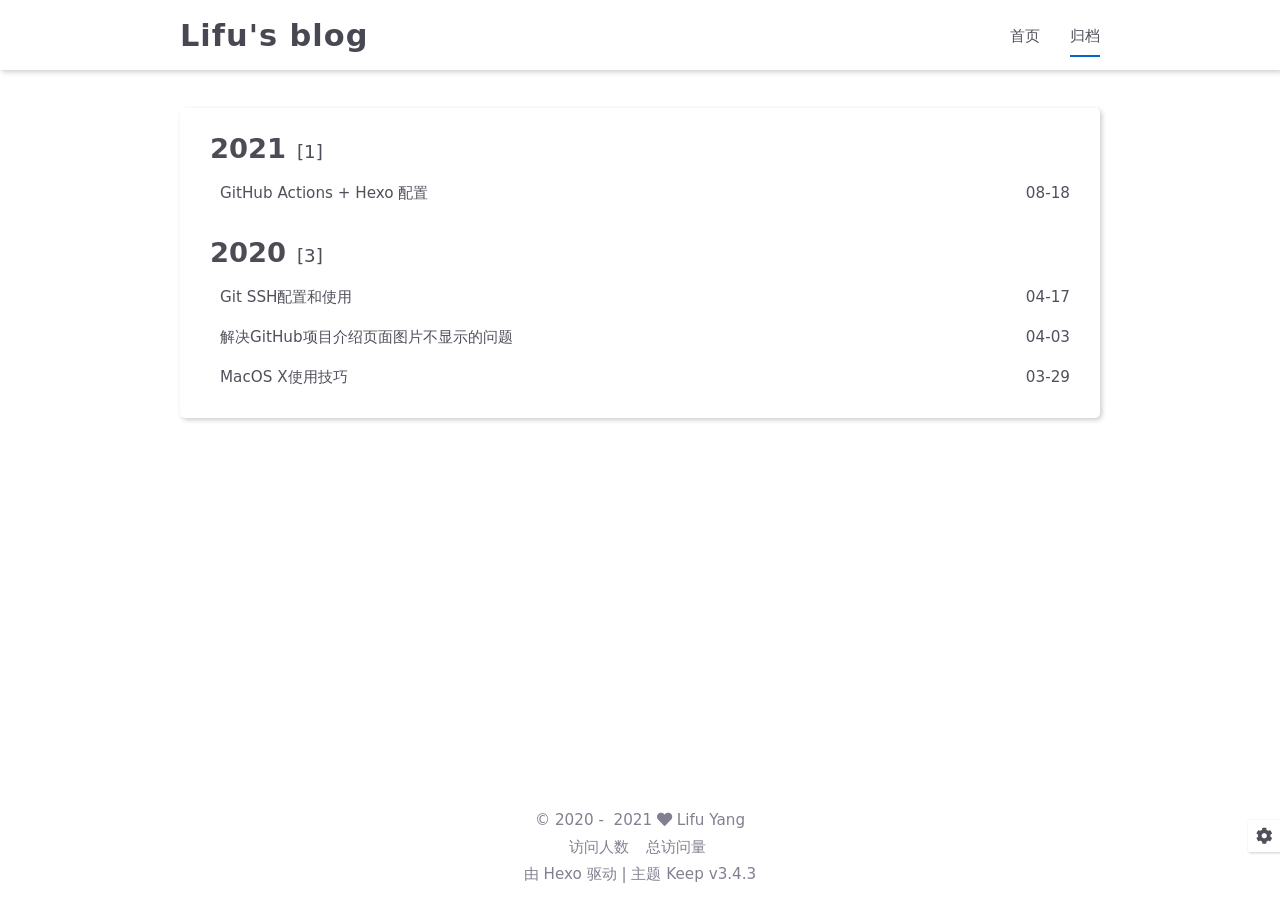
<file: archives/2020/03/index.html>
<!DOCTYPE html>
<html lang="zh-CN">
<head>
    <meta charset="utf-8">
    <meta name="viewport" content="width=device-width, initial-scale=1, maximum-scale=1">
    <meta name="keywords" content="Hexo Theme Keep">
    <meta name="description" content="Hexo Theme Keep">
    <meta name="author" content="Lifu Yang">
    
    <title>
        
            归档: 2020/3 |
        
        Lifu&#39;s blog
    </title>
    
<link rel="stylesheet" href="/css/style.css">

    <link rel="shortcut icon" href="/images/avatar.png">
    
<link rel="stylesheet" href="/css/font-awesome.min.css">

    <script id="hexo-configurations">
    let KEEP = window.KEEP || {};
    KEEP.hexo_config = {"hostname":"leafyoung88.github.io","root":"/","language":"zh-CN"};
    KEEP.theme_config = {"toc":{"enable":true,"number":false,"expand_all":true,"init_open":false},"style":{"primary_color":"#0066CC","avatar":"/images/avatar.png","favicon":"/images/avatar.png","article_img_align":"left","left_side_width":"260px","content_max_width":"920px","hover":{"shadow":false,"scale":false},"first_screen":{"enable":false,"background_img":"/images/bg.svg","description":"Keep writing and Keep loving."},"scroll":{"progress_bar":{"enable":false},"percent":{"enable":false}}},"local_search":{"enable":false,"preload":false},"code_copy":{"enable":true,"style":"default"},"pjax":{"enable":false},"lazyload":{"enable":false},"version":"3.4.3"};
    KEEP.language_ago = {"second":"%s 秒前","minute":"%s 分钟前","hour":"%s 小时前","day":"%s 天前","week":"%s 周前","month":"%s 月前","year":"%s 年前"};
  </script>
<meta name="generator" content="Hexo 5.4.0"></head>


<body>
<div class="progress-bar-container">
    

    
</div>


<main class="page-container">

    

    <div class="page-main-content">

        <div class="page-main-content-top">
            <header class="header-wrapper">

    <div class="header-content">
        <div class="left">
            
            <a class="logo-title" href="/">
                Lifu&#39;s blog
            </a>
        </div>

        <div class="right">
            <div class="pc">
                <ul class="menu-list">
                    
                        <li class="menu-item">
                            <a class=""
                               href="/"
                            >
                                首页
                            </a>
                        </li>
                    
                        <li class="menu-item">
                            <a class="active"
                               href="/archives"
                            >
                                归档
                            </a>
                        </li>
                    
                    
                </ul>
            </div>
            <div class="mobile">
                
                <div class="icon-item menu-bar">
                    <div class="menu-bar-middle"></div>
                </div>
            </div>
        </div>
    </div>

    <div class="header-drawer">
        <ul class="drawer-menu-list">
            
                <li class="drawer-menu-item flex-center">
                    <a class=""
                       href="/">首页</a>
                </li>
            
                <li class="drawer-menu-item flex-center">
                    <a class="active"
                       href="/archives">归档</a>
                </li>
            
        </ul>
    </div>

    <div class="window-mask"></div>

</header>


        </div>

        <div class="page-main-content-middle">

            <div class="main-content">

                
                    <div class="fade-in-down-animation">
    <div class="archive-container ">
        
<div class="archive-list-container">
    
        <section class="archive-item">
            <div class="archive-item-header">
                <span class="archive-year">2021</span>
                <span class="archive-year-post-count">[1]</span>
            </div>
            <ul class="article-list">
                
                    <li class="article-item">
                        <a class="article-title"
                           href="/2021/08/18/GitHub-Actions-Hexo/"
                        >GitHub Actions + Hexo 配置</a>
                        <span class="article-date">08-18</span>
                    </li>
                
            </ul>
        </section>
    
        <section class="archive-item">
            <div class="archive-item-header">
                <span class="archive-year">2020</span>
                <span class="archive-year-post-count">[3]</span>
            </div>
            <ul class="article-list">
                
                    <li class="article-item">
                        <a class="article-title"
                           href="/2020/04/17/Git-SSH%E9%85%8D%E7%BD%AE%E5%92%8C%E4%BD%BF%E7%94%A8/"
                        >Git SSH配置和使用</a>
                        <span class="article-date">04-17</span>
                    </li>
                
                    <li class="article-item">
                        <a class="article-title"
                           href="/2020/04/03/fix-github-broken-image/"
                        >解决GitHub项目介绍页面图片不显示的问题</a>
                        <span class="article-date">04-03</span>
                    </li>
                
                    <li class="article-item">
                        <a class="article-title"
                           href="/2020/03/29/MacOS-X%E4%BD%BF%E7%94%A8%E6%8A%80%E5%B7%A7/"
                        >MacOS X使用技巧</a>
                        <span class="article-date">03-29</span>
                    </li>
                
            </ul>
        </section>
    
</div>

    </div>
</div>

                
            </div>

        </div>

        <div class="page-main-content-bottom">
            <footer class="footer">
    <div class="info-container">
        <div class="copyright-info info-item">
            &copy;
            
              <span>2020</span>&nbsp;-&nbsp;
            
            2021&nbsp;<i class="fas fa-heart icon-animate"></i>&nbsp;<a href="/">Lifu Yang</a>
        </div>
        
            <script async  src="//busuanzi.ibruce.info/busuanzi/2.3/busuanzi.pure.mini.js"></script>
            <div class="website-count info-item">
                
                    <span id="busuanzi_container_site_uv">
                        访问人数&nbsp;<span id="busuanzi_value_site_uv"></span>&ensp;
                    </span>
                
                
                    <span id="busuanzi_container_site_pv">
                        总访问量&nbsp;<span id="busuanzi_value_site_pv"></span>
                    </span>
                
            </div>
        
        <div class="theme-info info-item">
            由 <a target="_blank" href="https://hexo.io">Hexo</a> 驱动&nbsp;|&nbsp;主题&nbsp;<a class="theme-version" target="_blank" href="https://github.com/XPoet/hexo-theme-keep">Keep v3.4.3</a>
        </div>
        
    </div>
</footer>

        </div>
    </div>

    

    <div class="right-bottom-side-tools">
        <div class="side-tools-container">
    <ul class="side-tools-list">
        <li class="tools-item tool-font-adjust-plus flex-center">
            <i class="fas fa-search-plus"></i>
        </li>

        <li class="tools-item tool-font-adjust-minus flex-center">
            <i class="fas fa-search-minus"></i>
        </li>

        <li class="tools-item tool-expand-width flex-center">
            <i class="fas fa-arrows-alt-h"></i>
        </li>

        <li class="tools-item tool-dark-light-toggle flex-center">
            <i class="fas fa-moon"></i>
        </li>

        <!-- rss -->
        

        
            <li class="tools-item tool-scroll-to-top flex-center">
                <i class="fas fa-arrow-up"></i>
            </li>
        

        <li class="tools-item tool-scroll-to-bottom flex-center">
            <i class="fas fa-arrow-down"></i>
        </li>
    </ul>

    <ul class="exposed-tools-list">
        <li class="tools-item tool-toggle-show flex-center">
            <i class="fas fa-cog fa-spin"></i>
        </li>
        
    </ul>
</div>

    </div>

    

    <div class="image-viewer-container">
    <img src="">
</div>


    

</main>




<script src="/js/utils.js"></script>

<script src="/js/main.js"></script>

<script src="/js/header-shrink.js"></script>

<script src="/js/back2top.js"></script>

<script src="/js/dark-light-toggle.js"></script>





    
<script src="/js/code-copy.js"></script>





<div class="post-scripts">
    
</div>



</body>
</html>
</file>
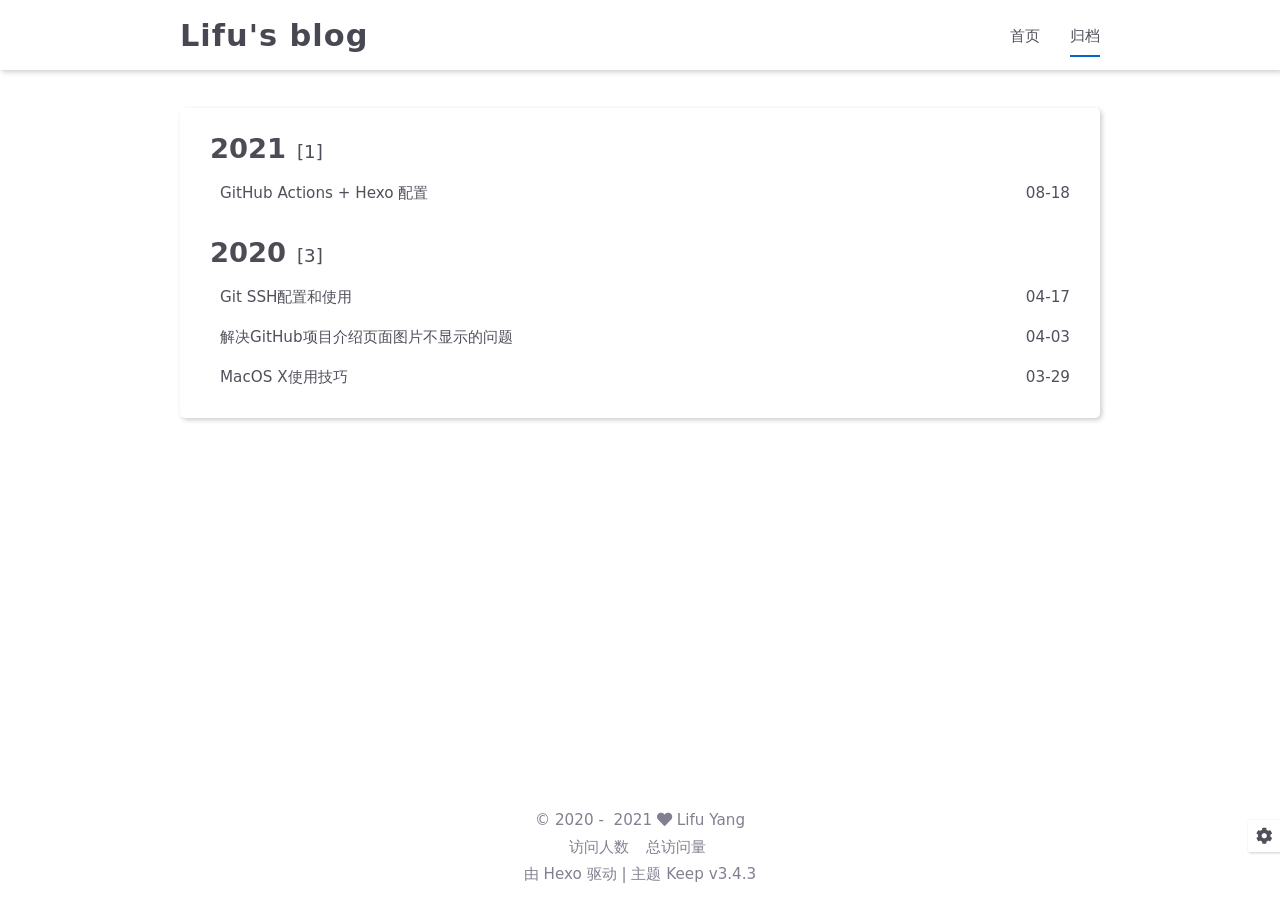
<file: archives/2020/04/index.html>
<!DOCTYPE html>
<html lang="zh-CN">
<head>
    <meta charset="utf-8">
    <meta name="viewport" content="width=device-width, initial-scale=1, maximum-scale=1">
    <meta name="keywords" content="Hexo Theme Keep">
    <meta name="description" content="Hexo Theme Keep">
    <meta name="author" content="Lifu Yang">
    
    <title>
        
            归档: 2020/4 |
        
        Lifu&#39;s blog
    </title>
    
<link rel="stylesheet" href="/css/style.css">

    <link rel="shortcut icon" href="/images/avatar.png">
    
<link rel="stylesheet" href="/css/font-awesome.min.css">

    <script id="hexo-configurations">
    let KEEP = window.KEEP || {};
    KEEP.hexo_config = {"hostname":"leafyoung88.github.io","root":"/","language":"zh-CN"};
    KEEP.theme_config = {"toc":{"enable":true,"number":false,"expand_all":true,"init_open":false},"style":{"primary_color":"#0066CC","avatar":"/images/avatar.png","favicon":"/images/avatar.png","article_img_align":"left","left_side_width":"260px","content_max_width":"920px","hover":{"shadow":false,"scale":false},"first_screen":{"enable":false,"background_img":"/images/bg.svg","description":"Keep writing and Keep loving."},"scroll":{"progress_bar":{"enable":false},"percent":{"enable":false}}},"local_search":{"enable":false,"preload":false},"code_copy":{"enable":true,"style":"default"},"pjax":{"enable":false},"lazyload":{"enable":false},"version":"3.4.3"};
    KEEP.language_ago = {"second":"%s 秒前","minute":"%s 分钟前","hour":"%s 小时前","day":"%s 天前","week":"%s 周前","month":"%s 月前","year":"%s 年前"};
  </script>
<meta name="generator" content="Hexo 5.4.0"></head>


<body>
<div class="progress-bar-container">
    

    
</div>


<main class="page-container">

    

    <div class="page-main-content">

        <div class="page-main-content-top">
            <header class="header-wrapper">

    <div class="header-content">
        <div class="left">
            
            <a class="logo-title" href="/">
                Lifu&#39;s blog
            </a>
        </div>

        <div class="right">
            <div class="pc">
                <ul class="menu-list">
                    
                        <li class="menu-item">
                            <a class=""
                               href="/"
                            >
                                首页
                            </a>
                        </li>
                    
                        <li class="menu-item">
                            <a class="active"
                               href="/archives"
                            >
                                归档
                            </a>
                        </li>
                    
                    
                </ul>
            </div>
            <div class="mobile">
                
                <div class="icon-item menu-bar">
                    <div class="menu-bar-middle"></div>
                </div>
            </div>
        </div>
    </div>

    <div class="header-drawer">
        <ul class="drawer-menu-list">
            
                <li class="drawer-menu-item flex-center">
                    <a class=""
                       href="/">首页</a>
                </li>
            
                <li class="drawer-menu-item flex-center">
                    <a class="active"
                       href="/archives">归档</a>
                </li>
            
        </ul>
    </div>

    <div class="window-mask"></div>

</header>


        </div>

        <div class="page-main-content-middle">

            <div class="main-content">

                
                    <div class="fade-in-down-animation">
    <div class="archive-container ">
        
<div class="archive-list-container">
    
        <section class="archive-item">
            <div class="archive-item-header">
                <span class="archive-year">2021</span>
                <span class="archive-year-post-count">[1]</span>
            </div>
            <ul class="article-list">
                
                    <li class="article-item">
                        <a class="article-title"
                           href="/2021/08/18/GitHub-Actions-Hexo/"
                        >GitHub Actions + Hexo 配置</a>
                        <span class="article-date">08-18</span>
                    </li>
                
            </ul>
        </section>
    
        <section class="archive-item">
            <div class="archive-item-header">
                <span class="archive-year">2020</span>
                <span class="archive-year-post-count">[3]</span>
            </div>
            <ul class="article-list">
                
                    <li class="article-item">
                        <a class="article-title"
                           href="/2020/04/17/Git-SSH%E9%85%8D%E7%BD%AE%E5%92%8C%E4%BD%BF%E7%94%A8/"
                        >Git SSH配置和使用</a>
                        <span class="article-date">04-17</span>
                    </li>
                
                    <li class="article-item">
                        <a class="article-title"
                           href="/2020/04/03/fix-github-broken-image/"
                        >解决GitHub项目介绍页面图片不显示的问题</a>
                        <span class="article-date">04-03</span>
                    </li>
                
                    <li class="article-item">
                        <a class="article-title"
                           href="/2020/03/29/MacOS-X%E4%BD%BF%E7%94%A8%E6%8A%80%E5%B7%A7/"
                        >MacOS X使用技巧</a>
                        <span class="article-date">03-29</span>
                    </li>
                
            </ul>
        </section>
    
</div>

    </div>
</div>

                
            </div>

        </div>

        <div class="page-main-content-bottom">
            <footer class="footer">
    <div class="info-container">
        <div class="copyright-info info-item">
            &copy;
            
              <span>2020</span>&nbsp;-&nbsp;
            
            2021&nbsp;<i class="fas fa-heart icon-animate"></i>&nbsp;<a href="/">Lifu Yang</a>
        </div>
        
            <script async  src="//busuanzi.ibruce.info/busuanzi/2.3/busuanzi.pure.mini.js"></script>
            <div class="website-count info-item">
                
                    <span id="busuanzi_container_site_uv">
                        访问人数&nbsp;<span id="busuanzi_value_site_uv"></span>&ensp;
                    </span>
                
                
                    <span id="busuanzi_container_site_pv">
                        总访问量&nbsp;<span id="busuanzi_value_site_pv"></span>
                    </span>
                
            </div>
        
        <div class="theme-info info-item">
            由 <a target="_blank" href="https://hexo.io">Hexo</a> 驱动&nbsp;|&nbsp;主题&nbsp;<a class="theme-version" target="_blank" href="https://github.com/XPoet/hexo-theme-keep">Keep v3.4.3</a>
        </div>
        
    </div>
</footer>

        </div>
    </div>

    

    <div class="right-bottom-side-tools">
        <div class="side-tools-container">
    <ul class="side-tools-list">
        <li class="tools-item tool-font-adjust-plus flex-center">
            <i class="fas fa-search-plus"></i>
        </li>

        <li class="tools-item tool-font-adjust-minus flex-center">
            <i class="fas fa-search-minus"></i>
        </li>

        <li class="tools-item tool-expand-width flex-center">
            <i class="fas fa-arrows-alt-h"></i>
        </li>

        <li class="tools-item tool-dark-light-toggle flex-center">
            <i class="fas fa-moon"></i>
        </li>

        <!-- rss -->
        

        
            <li class="tools-item tool-scroll-to-top flex-center">
                <i class="fas fa-arrow-up"></i>
            </li>
        

        <li class="tools-item tool-scroll-to-bottom flex-center">
            <i class="fas fa-arrow-down"></i>
        </li>
    </ul>

    <ul class="exposed-tools-list">
        <li class="tools-item tool-toggle-show flex-center">
            <i class="fas fa-cog fa-spin"></i>
        </li>
        
    </ul>
</div>

    </div>

    

    <div class="image-viewer-container">
    <img src="">
</div>


    

</main>




<script src="/js/utils.js"></script>

<script src="/js/main.js"></script>

<script src="/js/header-shrink.js"></script>

<script src="/js/back2top.js"></script>

<script src="/js/dark-light-toggle.js"></script>





    
<script src="/js/code-copy.js"></script>





<div class="post-scripts">
    
</div>



</body>
</html>
</file>
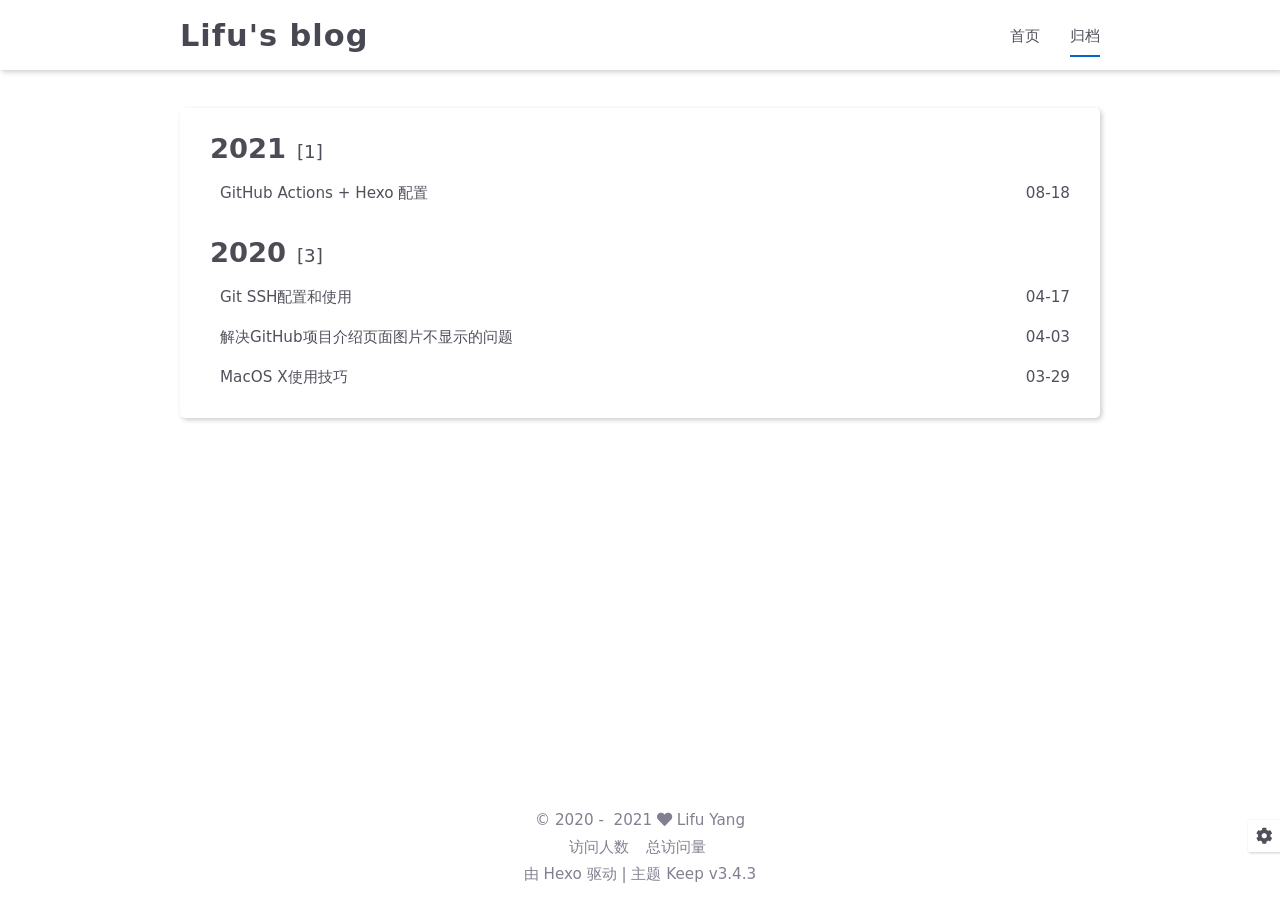
<file: archives/2021/08/index.html>
<!DOCTYPE html>
<html lang="zh-CN">
<head>
    <meta charset="utf-8">
    <meta name="viewport" content="width=device-width, initial-scale=1, maximum-scale=1">
    <meta name="keywords" content="Hexo Theme Keep">
    <meta name="description" content="Hexo Theme Keep">
    <meta name="author" content="Lifu Yang">
    
    <title>
        
            归档: 2021/8 |
        
        Lifu&#39;s blog
    </title>
    
<link rel="stylesheet" href="/css/style.css">

    <link rel="shortcut icon" href="/images/avatar.png">
    
<link rel="stylesheet" href="/css/font-awesome.min.css">

    <script id="hexo-configurations">
    let KEEP = window.KEEP || {};
    KEEP.hexo_config = {"hostname":"leafyoung88.github.io","root":"/","language":"zh-CN"};
    KEEP.theme_config = {"toc":{"enable":true,"number":false,"expand_all":true,"init_open":false},"style":{"primary_color":"#0066CC","avatar":"/images/avatar.png","favicon":"/images/avatar.png","article_img_align":"left","left_side_width":"260px","content_max_width":"920px","hover":{"shadow":false,"scale":false},"first_screen":{"enable":false,"background_img":"/images/bg.svg","description":"Keep writing and Keep loving."},"scroll":{"progress_bar":{"enable":false},"percent":{"enable":false}}},"local_search":{"enable":false,"preload":false},"code_copy":{"enable":true,"style":"default"},"pjax":{"enable":false},"lazyload":{"enable":false},"version":"3.4.3"};
    KEEP.language_ago = {"second":"%s 秒前","minute":"%s 分钟前","hour":"%s 小时前","day":"%s 天前","week":"%s 周前","month":"%s 月前","year":"%s 年前"};
  </script>
<meta name="generator" content="Hexo 5.4.0"></head>


<body>
<div class="progress-bar-container">
    

    
</div>


<main class="page-container">

    

    <div class="page-main-content">

        <div class="page-main-content-top">
            <header class="header-wrapper">

    <div class="header-content">
        <div class="left">
            
            <a class="logo-title" href="/">
                Lifu&#39;s blog
            </a>
        </div>

        <div class="right">
            <div class="pc">
                <ul class="menu-list">
                    
                        <li class="menu-item">
                            <a class=""
                               href="/"
                            >
                                首页
                            </a>
                        </li>
                    
                        <li class="menu-item">
                            <a class="active"
                               href="/archives"
                            >
                                归档
                            </a>
                        </li>
                    
                    
                </ul>
            </div>
            <div class="mobile">
                
                <div class="icon-item menu-bar">
                    <div class="menu-bar-middle"></div>
                </div>
            </div>
        </div>
    </div>

    <div class="header-drawer">
        <ul class="drawer-menu-list">
            
                <li class="drawer-menu-item flex-center">
                    <a class=""
                       href="/">首页</a>
                </li>
            
                <li class="drawer-menu-item flex-center">
                    <a class="active"
                       href="/archives">归档</a>
                </li>
            
        </ul>
    </div>

    <div class="window-mask"></div>

</header>


        </div>

        <div class="page-main-content-middle">

            <div class="main-content">

                
                    <div class="fade-in-down-animation">
    <div class="archive-container ">
        
<div class="archive-list-container">
    
        <section class="archive-item">
            <div class="archive-item-header">
                <span class="archive-year">2021</span>
                <span class="archive-year-post-count">[1]</span>
            </div>
            <ul class="article-list">
                
                    <li class="article-item">
                        <a class="article-title"
                           href="/2021/08/18/GitHub-Actions-Hexo/"
                        >GitHub Actions + Hexo 配置</a>
                        <span class="article-date">08-18</span>
                    </li>
                
            </ul>
        </section>
    
        <section class="archive-item">
            <div class="archive-item-header">
                <span class="archive-year">2020</span>
                <span class="archive-year-post-count">[3]</span>
            </div>
            <ul class="article-list">
                
                    <li class="article-item">
                        <a class="article-title"
                           href="/2020/04/17/Git-SSH%E9%85%8D%E7%BD%AE%E5%92%8C%E4%BD%BF%E7%94%A8/"
                        >Git SSH配置和使用</a>
                        <span class="article-date">04-17</span>
                    </li>
                
                    <li class="article-item">
                        <a class="article-title"
                           href="/2020/04/03/fix-github-broken-image/"
                        >解决GitHub项目介绍页面图片不显示的问题</a>
                        <span class="article-date">04-03</span>
                    </li>
                
                    <li class="article-item">
                        <a class="article-title"
                           href="/2020/03/29/MacOS-X%E4%BD%BF%E7%94%A8%E6%8A%80%E5%B7%A7/"
                        >MacOS X使用技巧</a>
                        <span class="article-date">03-29</span>
                    </li>
                
            </ul>
        </section>
    
</div>

    </div>
</div>

                
            </div>

        </div>

        <div class="page-main-content-bottom">
            <footer class="footer">
    <div class="info-container">
        <div class="copyright-info info-item">
            &copy;
            
              <span>2020</span>&nbsp;-&nbsp;
            
            2021&nbsp;<i class="fas fa-heart icon-animate"></i>&nbsp;<a href="/">Lifu Yang</a>
        </div>
        
            <script async  src="//busuanzi.ibruce.info/busuanzi/2.3/busuanzi.pure.mini.js"></script>
            <div class="website-count info-item">
                
                    <span id="busuanzi_container_site_uv">
                        访问人数&nbsp;<span id="busuanzi_value_site_uv"></span>&ensp;
                    </span>
                
                
                    <span id="busuanzi_container_site_pv">
                        总访问量&nbsp;<span id="busuanzi_value_site_pv"></span>
                    </span>
                
            </div>
        
        <div class="theme-info info-item">
            由 <a target="_blank" href="https://hexo.io">Hexo</a> 驱动&nbsp;|&nbsp;主题&nbsp;<a class="theme-version" target="_blank" href="https://github.com/XPoet/hexo-theme-keep">Keep v3.4.3</a>
        </div>
        
    </div>
</footer>

        </div>
    </div>

    

    <div class="right-bottom-side-tools">
        <div class="side-tools-container">
    <ul class="side-tools-list">
        <li class="tools-item tool-font-adjust-plus flex-center">
            <i class="fas fa-search-plus"></i>
        </li>

        <li class="tools-item tool-font-adjust-minus flex-center">
            <i class="fas fa-search-minus"></i>
        </li>

        <li class="tools-item tool-expand-width flex-center">
            <i class="fas fa-arrows-alt-h"></i>
        </li>

        <li class="tools-item tool-dark-light-toggle flex-center">
            <i class="fas fa-moon"></i>
        </li>

        <!-- rss -->
        

        
            <li class="tools-item tool-scroll-to-top flex-center">
                <i class="fas fa-arrow-up"></i>
            </li>
        

        <li class="tools-item tool-scroll-to-bottom flex-center">
            <i class="fas fa-arrow-down"></i>
        </li>
    </ul>

    <ul class="exposed-tools-list">
        <li class="tools-item tool-toggle-show flex-center">
            <i class="fas fa-cog fa-spin"></i>
        </li>
        
    </ul>
</div>

    </div>

    

    <div class="image-viewer-container">
    <img src="">
</div>


    

</main>




<script src="/js/utils.js"></script>

<script src="/js/main.js"></script>

<script src="/js/header-shrink.js"></script>

<script src="/js/back2top.js"></script>

<script src="/js/dark-light-toggle.js"></script>





    
<script src="/js/code-copy.js"></script>





<div class="post-scripts">
    
</div>



</body>
</html>
</file>
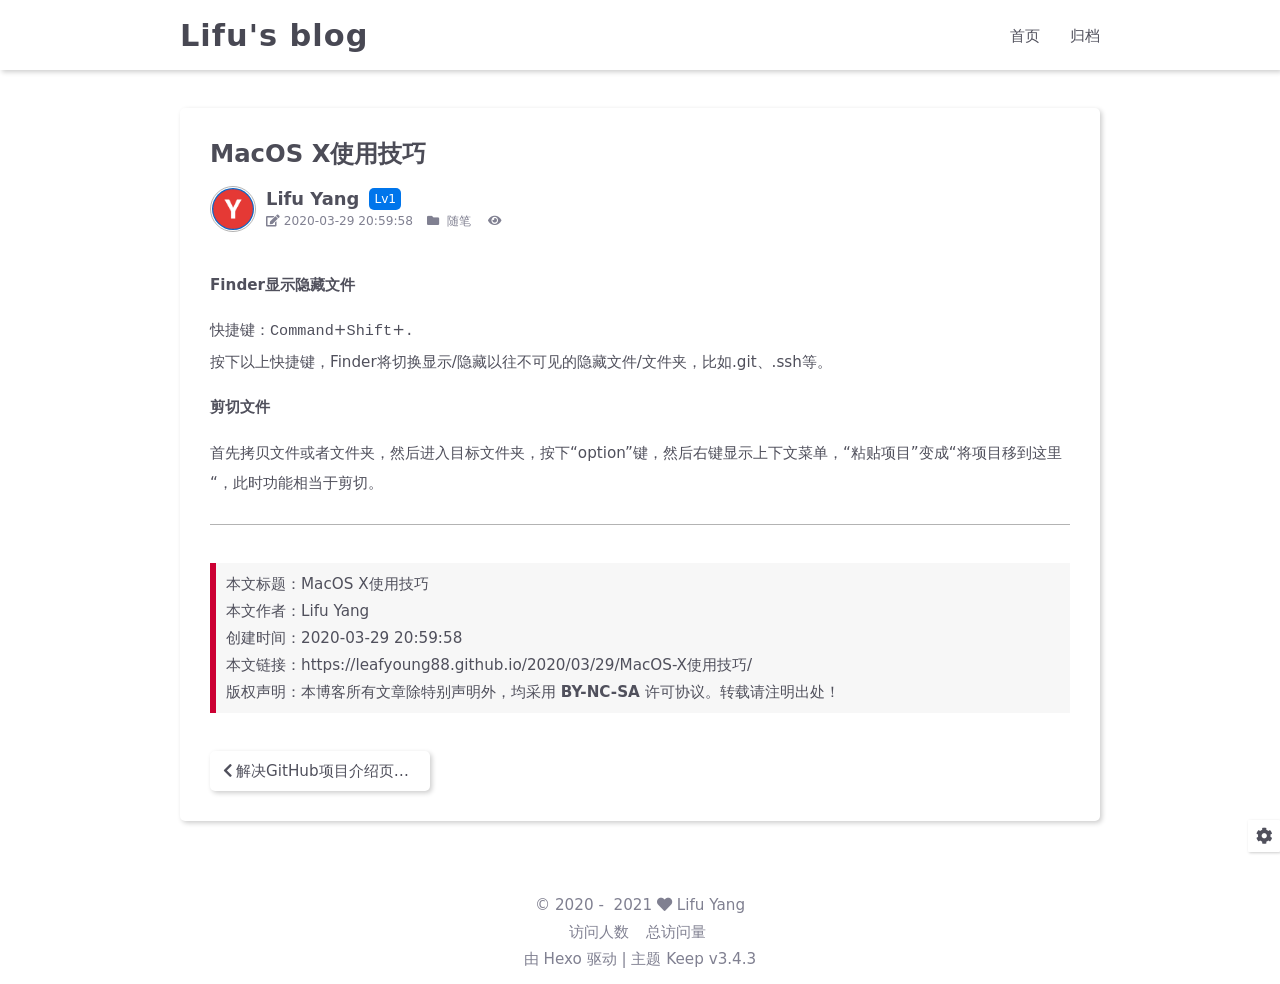
<file: 2020/03/29/MacOS-X使用技巧/index.html>
<!DOCTYPE html>
<html lang="zh-CN">
<head>
    <meta charset="utf-8">
    <meta name="viewport" content="width=device-width, initial-scale=1, maximum-scale=1">
    <meta name="keywords" content="Hexo Theme Keep">
    <meta name="description" content="Hexo Theme Keep">
    <meta name="author" content="Lifu Yang">
    
    <title>
        
            MacOS X使用技巧 |
        
        Lifu&#39;s blog
    </title>
    
<link rel="stylesheet" href="/css/style.css">

    <link rel="shortcut icon" href="/images/avatar.png">
    
<link rel="stylesheet" href="/css/font-awesome.min.css">

    <script id="hexo-configurations">
    let KEEP = window.KEEP || {};
    KEEP.hexo_config = {"hostname":"leafyoung88.github.io","root":"/","language":"zh-CN"};
    KEEP.theme_config = {"toc":{"enable":true,"number":false,"expand_all":true,"init_open":false},"style":{"primary_color":"#0066CC","avatar":"/images/avatar.png","favicon":"/images/avatar.png","article_img_align":"left","left_side_width":"260px","content_max_width":"920px","hover":{"shadow":false,"scale":false},"first_screen":{"enable":false,"background_img":"/images/bg.svg","description":"Keep writing and Keep loving."},"scroll":{"progress_bar":{"enable":false},"percent":{"enable":false}}},"local_search":{"enable":false,"preload":false},"code_copy":{"enable":true,"style":"default"},"pjax":{"enable":false},"lazyload":{"enable":false},"version":"3.4.3"};
    KEEP.language_ago = {"second":"%s 秒前","minute":"%s 分钟前","hour":"%s 小时前","day":"%s 天前","week":"%s 周前","month":"%s 月前","year":"%s 年前"};
  </script>
<meta name="generator" content="Hexo 5.4.0"></head>


<body>
<div class="progress-bar-container">
    

    
</div>


<main class="page-container">

    

    <div class="page-main-content">

        <div class="page-main-content-top">
            <header class="header-wrapper">

    <div class="header-content">
        <div class="left">
            
            <a class="logo-title" href="/">
                Lifu&#39;s blog
            </a>
        </div>

        <div class="right">
            <div class="pc">
                <ul class="menu-list">
                    
                        <li class="menu-item">
                            <a class=""
                               href="/"
                            >
                                首页
                            </a>
                        </li>
                    
                        <li class="menu-item">
                            <a class=""
                               href="/archives"
                            >
                                归档
                            </a>
                        </li>
                    
                    
                </ul>
            </div>
            <div class="mobile">
                
                <div class="icon-item menu-bar">
                    <div class="menu-bar-middle"></div>
                </div>
            </div>
        </div>
    </div>

    <div class="header-drawer">
        <ul class="drawer-menu-list">
            
                <li class="drawer-menu-item flex-center">
                    <a class=""
                       href="/">首页</a>
                </li>
            
                <li class="drawer-menu-item flex-center">
                    <a class=""
                       href="/archives">归档</a>
                </li>
            
        </ul>
    </div>

    <div class="window-mask"></div>

</header>


        </div>

        <div class="page-main-content-middle">

            <div class="main-content">

                
                    <div class="fade-in-down-animation">
    <div class="article-content-container">

        <div class="article-title">
            <span class="title-hover-animation">MacOS X使用技巧</span>
        </div>

        
            <div class="article-header">
                <div class="avatar">
                    <img src="/images/avatar.png">
                </div>
                <div class="info">
                    <div class="author">
                        <span class="name">Lifu Yang</span>
                        
                            <span class="author-label">Lv1</span>
                        
                    </div>
                    <div class="meta-info">
                        <div class="article-meta-info">
    <span class="article-date article-meta-item">
        <i class="fas fa-edit"></i>&nbsp;2020-03-29 20:59:58
    </span>
    
        <span class="article-categories article-meta-item">
            <i class="fas fa-folder"></i>&nbsp;
            <ul>
                
                    <li>
                        <a href="/categories/%E9%9A%8F%E7%AC%94/">随笔</a>&nbsp;
                    </li>
                
            </ul>
        </span>
    
    

    
    
    
    
        <span class="article-pv article-meta-item">
            <i class="fas fa-eye"></i>&nbsp;<span id="busuanzi_value_page_pv"></span>
        </span>
    
</div>

                    </div>
                </div>
            </div>
        

        <div class="article-content markdown-body">
            <p><strong>Finder显示隐藏文件</strong></p>
<p>快捷键：<kbd>Command</kbd>+<kbd>Shift</kbd>+<kbd>.</kbd><br>按下以上快捷键，Finder将切换显示/隐藏以往不可见的隐藏文件/文件夹，比如.git、.ssh等。</p>
<p><strong>剪切文件</strong></p>
<p>首先拷贝文件或者文件夹，然后进入目标文件夹，按下“option”键，然后右键显示上下文菜单，“粘贴项目”变成“将项目移到这里“，此时功能相当于剪切。</p>

        </div>

        
            <div class="post-copyright-info">
                <div class="article-copyright-info-container">
    <ul>
        <li>本文标题：MacOS X使用技巧</li>
        <li>本文作者：Lifu Yang</li>
        <li>创建时间：2020-03-29 20:59:58</li>
        <li>
            本文链接：https://leafyoung88.github.io/2020/03/29/MacOS-X使用技巧/
        </li>
        <li>
            版权声明：本博客所有文章除特别声明外，均采用 <a class="license" target="_blank" rel="noopener" href="https://creativecommons.org/licenses/by-nc-sa/4.0/deed.zh">BY-NC-SA</a> 许可协议。转载请注明出处！
        </li>
    </ul>
</div>

            </div>
        

        
            <div class="article-nav">
                
                    <div class="article-prev">
                        <a class="prev"
                           rel="prev"
                           href="/2020/04/03/fix-github-broken-image/"
                        >
                            <span class="left arrow-icon flex-center">
                              <i class="fas fa-chevron-left"></i>
                            </span>
                            <span class="title flex-center">
                                <span class="post-nav-title-item">解决GitHub项目介绍页面图片不显示的问题</span>
                                <span class="post-nav-item">上一篇</span>
                            </span>
                        </a>
                    </div>
                
                
            </div>
        

        
    </div>
</div>


                
            </div>

        </div>

        <div class="page-main-content-bottom">
            <footer class="footer">
    <div class="info-container">
        <div class="copyright-info info-item">
            &copy;
            
              <span>2020</span>&nbsp;-&nbsp;
            
            2021&nbsp;<i class="fas fa-heart icon-animate"></i>&nbsp;<a href="/">Lifu Yang</a>
        </div>
        
            <script async  src="//busuanzi.ibruce.info/busuanzi/2.3/busuanzi.pure.mini.js"></script>
            <div class="website-count info-item">
                
                    <span id="busuanzi_container_site_uv">
                        访问人数&nbsp;<span id="busuanzi_value_site_uv"></span>&ensp;
                    </span>
                
                
                    <span id="busuanzi_container_site_pv">
                        总访问量&nbsp;<span id="busuanzi_value_site_pv"></span>
                    </span>
                
            </div>
        
        <div class="theme-info info-item">
            由 <a target="_blank" href="https://hexo.io">Hexo</a> 驱动&nbsp;|&nbsp;主题&nbsp;<a class="theme-version" target="_blank" href="https://github.com/XPoet/hexo-theme-keep">Keep v3.4.3</a>
        </div>
        
    </div>
</footer>

        </div>
    </div>

    
        <div class="post-tools">
            <div class="post-tools-container">
    <ul class="tools-list">
        <!-- TOC aside toggle -->
        
            <li class="tools-item page-aside-toggle">
                <i class="fas fa-outdent"></i>
            </li>
        

        <!-- go comment -->
        
    </ul>
</div>

        </div>
    

    <div class="right-bottom-side-tools">
        <div class="side-tools-container">
    <ul class="side-tools-list">
        <li class="tools-item tool-font-adjust-plus flex-center">
            <i class="fas fa-search-plus"></i>
        </li>

        <li class="tools-item tool-font-adjust-minus flex-center">
            <i class="fas fa-search-minus"></i>
        </li>

        <li class="tools-item tool-expand-width flex-center">
            <i class="fas fa-arrows-alt-h"></i>
        </li>

        <li class="tools-item tool-dark-light-toggle flex-center">
            <i class="fas fa-moon"></i>
        </li>

        <!-- rss -->
        

        
            <li class="tools-item tool-scroll-to-top flex-center">
                <i class="fas fa-arrow-up"></i>
            </li>
        

        <li class="tools-item tool-scroll-to-bottom flex-center">
            <i class="fas fa-arrow-down"></i>
        </li>
    </ul>

    <ul class="exposed-tools-list">
        <li class="tools-item tool-toggle-show flex-center">
            <i class="fas fa-cog fa-spin"></i>
        </li>
        
    </ul>
</div>

    </div>

    
        <aside class="page-aside">
            <div class="post-toc-wrap">
    <div class="post-toc">
        
    </div>
</div>
        </aside>
    

    <div class="image-viewer-container">
    <img src="">
</div>


    

</main>




<script src="/js/utils.js"></script>

<script src="/js/main.js"></script>

<script src="/js/header-shrink.js"></script>

<script src="/js/back2top.js"></script>

<script src="/js/dark-light-toggle.js"></script>





    
<script src="/js/code-copy.js"></script>





<div class="post-scripts">
    
        
<script src="/js/left-side-toggle.js"></script>

<script src="/js/libs/anime.min.js"></script>

<script src="/js/toc.js"></script>

    
</div>



</body>
</html>
</file>
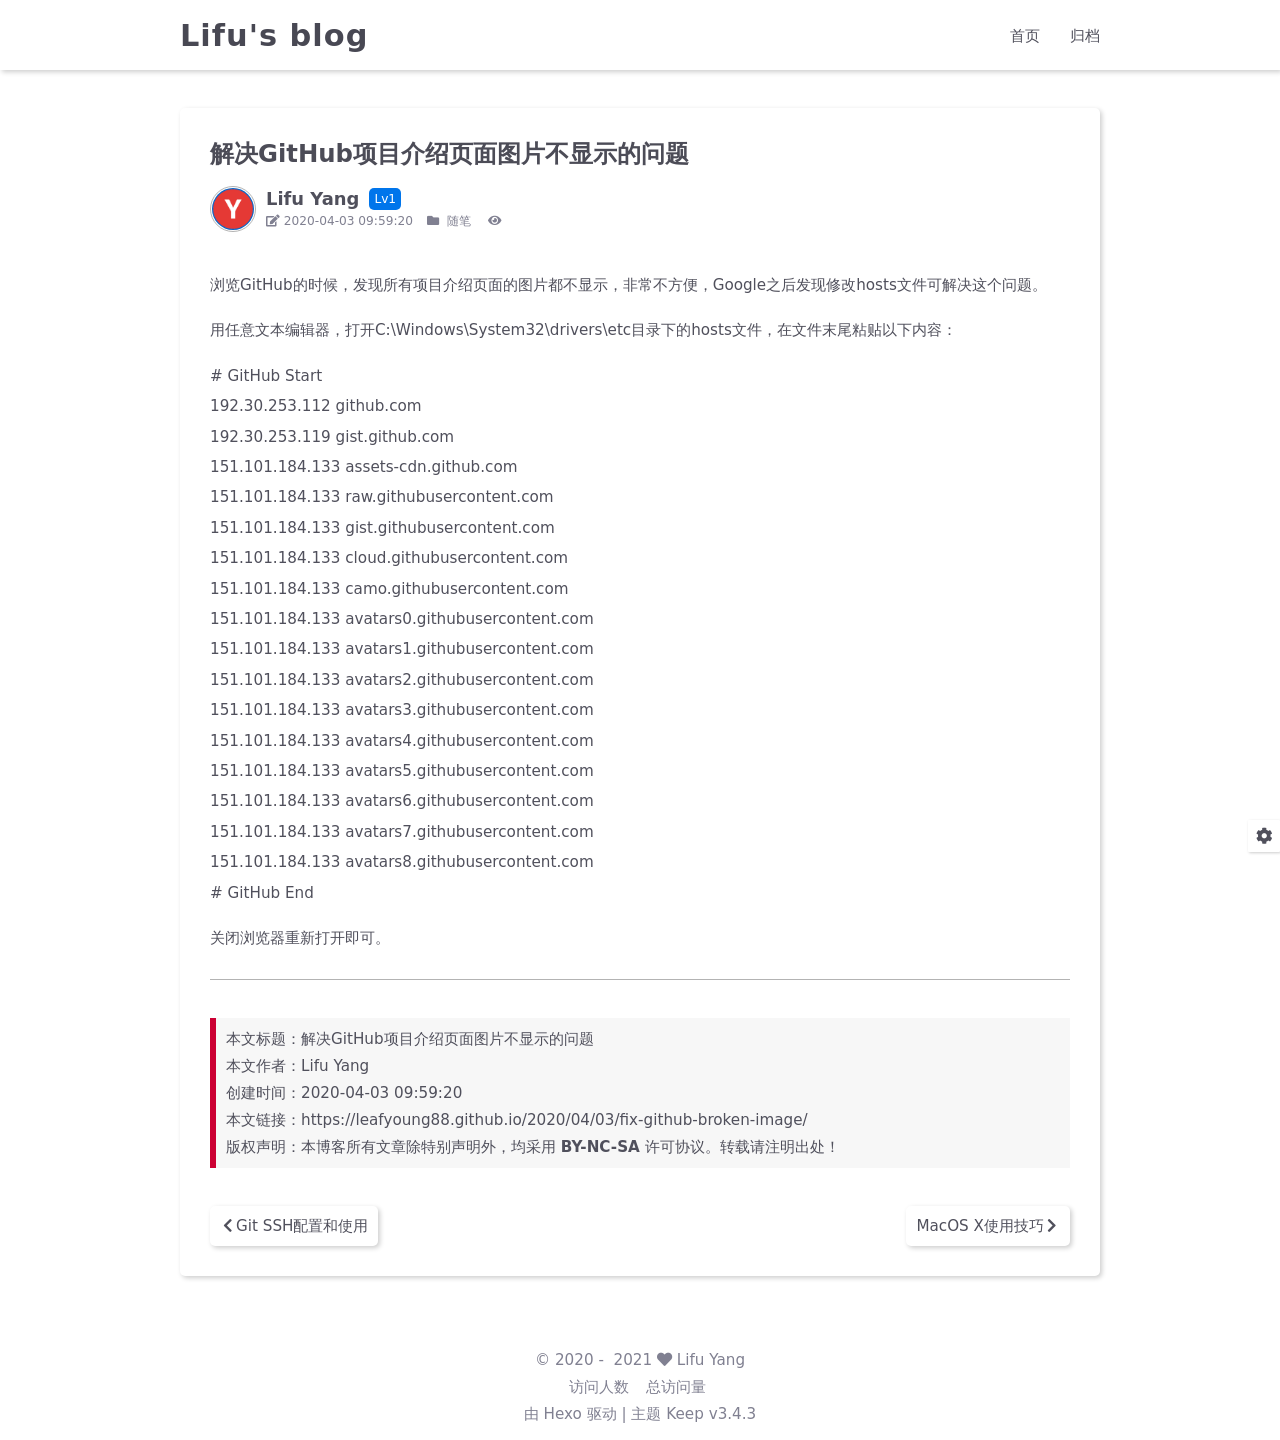
<file: 2020/04/03/fix-github-broken-image/index.html>
<!DOCTYPE html>
<html lang="zh-CN">
<head>
    <meta charset="utf-8">
    <meta name="viewport" content="width=device-width, initial-scale=1, maximum-scale=1">
    <meta name="keywords" content="Hexo Theme Keep">
    <meta name="description" content="Hexo Theme Keep">
    <meta name="author" content="Lifu Yang">
    
    <title>
        
            解决GitHub项目介绍页面图片不显示的问题 |
        
        Lifu&#39;s blog
    </title>
    
<link rel="stylesheet" href="/css/style.css">

    <link rel="shortcut icon" href="/images/avatar.png">
    
<link rel="stylesheet" href="/css/font-awesome.min.css">

    <script id="hexo-configurations">
    let KEEP = window.KEEP || {};
    KEEP.hexo_config = {"hostname":"leafyoung88.github.io","root":"/","language":"zh-CN"};
    KEEP.theme_config = {"toc":{"enable":true,"number":false,"expand_all":true,"init_open":false},"style":{"primary_color":"#0066CC","avatar":"/images/avatar.png","favicon":"/images/avatar.png","article_img_align":"left","left_side_width":"260px","content_max_width":"920px","hover":{"shadow":false,"scale":false},"first_screen":{"enable":false,"background_img":"/images/bg.svg","description":"Keep writing and Keep loving."},"scroll":{"progress_bar":{"enable":false},"percent":{"enable":false}}},"local_search":{"enable":false,"preload":false},"code_copy":{"enable":true,"style":"default"},"pjax":{"enable":false},"lazyload":{"enable":false},"version":"3.4.3"};
    KEEP.language_ago = {"second":"%s 秒前","minute":"%s 分钟前","hour":"%s 小时前","day":"%s 天前","week":"%s 周前","month":"%s 月前","year":"%s 年前"};
  </script>
<meta name="generator" content="Hexo 5.4.0"></head>


<body>
<div class="progress-bar-container">
    

    
</div>


<main class="page-container">

    

    <div class="page-main-content">

        <div class="page-main-content-top">
            <header class="header-wrapper">

    <div class="header-content">
        <div class="left">
            
            <a class="logo-title" href="/">
                Lifu&#39;s blog
            </a>
        </div>

        <div class="right">
            <div class="pc">
                <ul class="menu-list">
                    
                        <li class="menu-item">
                            <a class=""
                               href="/"
                            >
                                首页
                            </a>
                        </li>
                    
                        <li class="menu-item">
                            <a class=""
                               href="/archives"
                            >
                                归档
                            </a>
                        </li>
                    
                    
                </ul>
            </div>
            <div class="mobile">
                
                <div class="icon-item menu-bar">
                    <div class="menu-bar-middle"></div>
                </div>
            </div>
        </div>
    </div>

    <div class="header-drawer">
        <ul class="drawer-menu-list">
            
                <li class="drawer-menu-item flex-center">
                    <a class=""
                       href="/">首页</a>
                </li>
            
                <li class="drawer-menu-item flex-center">
                    <a class=""
                       href="/archives">归档</a>
                </li>
            
        </ul>
    </div>

    <div class="window-mask"></div>

</header>


        </div>

        <div class="page-main-content-middle">

            <div class="main-content">

                
                    <div class="fade-in-down-animation">
    <div class="article-content-container">

        <div class="article-title">
            <span class="title-hover-animation">解决GitHub项目介绍页面图片不显示的问题</span>
        </div>

        
            <div class="article-header">
                <div class="avatar">
                    <img src="/images/avatar.png">
                </div>
                <div class="info">
                    <div class="author">
                        <span class="name">Lifu Yang</span>
                        
                            <span class="author-label">Lv1</span>
                        
                    </div>
                    <div class="meta-info">
                        <div class="article-meta-info">
    <span class="article-date article-meta-item">
        <i class="fas fa-edit"></i>&nbsp;2020-04-03 09:59:20
    </span>
    
        <span class="article-categories article-meta-item">
            <i class="fas fa-folder"></i>&nbsp;
            <ul>
                
                    <li>
                        <a href="/categories/%E9%9A%8F%E7%AC%94/">随笔</a>&nbsp;
                    </li>
                
            </ul>
        </span>
    
    

    
    
    
    
        <span class="article-pv article-meta-item">
            <i class="fas fa-eye"></i>&nbsp;<span id="busuanzi_value_page_pv"></span>
        </span>
    
</div>

                    </div>
                </div>
            </div>
        

        <div class="article-content markdown-body">
            <p>浏览GitHub的时候，发现所有项目介绍页面的图片都不显示，非常不方便，Google之后发现修改hosts文件可解决这个问题。</p>
<p>用任意文本编辑器，打开C:\Windows\System32\drivers\etc目录下的hosts文件，在文件末尾粘贴以下内容：</p>
<p># GitHub Start<br>192.30.253.112 github.com<br>192.30.253.119 gist.github.com<br>151.101.184.133 assets-cdn.github.com<br>151.101.184.133 raw.githubusercontent.com<br>151.101.184.133 gist.githubusercontent.com<br>151.101.184.133 cloud.githubusercontent.com<br>151.101.184.133 camo.githubusercontent.com<br>151.101.184.133 avatars0.githubusercontent.com<br>151.101.184.133 avatars1.githubusercontent.com<br>151.101.184.133 avatars2.githubusercontent.com<br>151.101.184.133 avatars3.githubusercontent.com<br>151.101.184.133 avatars4.githubusercontent.com<br>151.101.184.133 avatars5.githubusercontent.com<br>151.101.184.133 avatars6.githubusercontent.com<br>151.101.184.133 avatars7.githubusercontent.com<br>151.101.184.133 avatars8.githubusercontent.com<br># GitHub End</p>
<p>关闭浏览器重新打开即可。</p>

        </div>

        
            <div class="post-copyright-info">
                <div class="article-copyright-info-container">
    <ul>
        <li>本文标题：解决GitHub项目介绍页面图片不显示的问题</li>
        <li>本文作者：Lifu Yang</li>
        <li>创建时间：2020-04-03 09:59:20</li>
        <li>
            本文链接：https://leafyoung88.github.io/2020/04/03/fix-github-broken-image/
        </li>
        <li>
            版权声明：本博客所有文章除特别声明外，均采用 <a class="license" target="_blank" rel="noopener" href="https://creativecommons.org/licenses/by-nc-sa/4.0/deed.zh">BY-NC-SA</a> 许可协议。转载请注明出处！
        </li>
    </ul>
</div>

            </div>
        

        
            <div class="article-nav">
                
                    <div class="article-prev">
                        <a class="prev"
                           rel="prev"
                           href="/2020/04/17/Git-SSH%E9%85%8D%E7%BD%AE%E5%92%8C%E4%BD%BF%E7%94%A8/"
                        >
                            <span class="left arrow-icon flex-center">
                              <i class="fas fa-chevron-left"></i>
                            </span>
                            <span class="title flex-center">
                                <span class="post-nav-title-item">Git SSH配置和使用</span>
                                <span class="post-nav-item">上一篇</span>
                            </span>
                        </a>
                    </div>
                
                
                    <div class="article-next">
                        <a class="next"
                           rel="next"
                           href="/2020/03/29/MacOS-X%E4%BD%BF%E7%94%A8%E6%8A%80%E5%B7%A7/"
                        >
                            <span class="title flex-center">
                                <span class="post-nav-title-item">MacOS X使用技巧</span>
                                <span class="post-nav-item">下一篇</span>
                            </span>
                            <span class="right arrow-icon flex-center">
                              <i class="fas fa-chevron-right"></i>
                            </span>
                        </a>
                    </div>
                
            </div>
        

        
    </div>
</div>


                
            </div>

        </div>

        <div class="page-main-content-bottom">
            <footer class="footer">
    <div class="info-container">
        <div class="copyright-info info-item">
            &copy;
            
              <span>2020</span>&nbsp;-&nbsp;
            
            2021&nbsp;<i class="fas fa-heart icon-animate"></i>&nbsp;<a href="/">Lifu Yang</a>
        </div>
        
            <script async  src="//busuanzi.ibruce.info/busuanzi/2.3/busuanzi.pure.mini.js"></script>
            <div class="website-count info-item">
                
                    <span id="busuanzi_container_site_uv">
                        访问人数&nbsp;<span id="busuanzi_value_site_uv"></span>&ensp;
                    </span>
                
                
                    <span id="busuanzi_container_site_pv">
                        总访问量&nbsp;<span id="busuanzi_value_site_pv"></span>
                    </span>
                
            </div>
        
        <div class="theme-info info-item">
            由 <a target="_blank" href="https://hexo.io">Hexo</a> 驱动&nbsp;|&nbsp;主题&nbsp;<a class="theme-version" target="_blank" href="https://github.com/XPoet/hexo-theme-keep">Keep v3.4.3</a>
        </div>
        
    </div>
</footer>

        </div>
    </div>

    
        <div class="post-tools">
            <div class="post-tools-container">
    <ul class="tools-list">
        <!-- TOC aside toggle -->
        
            <li class="tools-item page-aside-toggle">
                <i class="fas fa-outdent"></i>
            </li>
        

        <!-- go comment -->
        
    </ul>
</div>

        </div>
    

    <div class="right-bottom-side-tools">
        <div class="side-tools-container">
    <ul class="side-tools-list">
        <li class="tools-item tool-font-adjust-plus flex-center">
            <i class="fas fa-search-plus"></i>
        </li>

        <li class="tools-item tool-font-adjust-minus flex-center">
            <i class="fas fa-search-minus"></i>
        </li>

        <li class="tools-item tool-expand-width flex-center">
            <i class="fas fa-arrows-alt-h"></i>
        </li>

        <li class="tools-item tool-dark-light-toggle flex-center">
            <i class="fas fa-moon"></i>
        </li>

        <!-- rss -->
        

        
            <li class="tools-item tool-scroll-to-top flex-center">
                <i class="fas fa-arrow-up"></i>
            </li>
        

        <li class="tools-item tool-scroll-to-bottom flex-center">
            <i class="fas fa-arrow-down"></i>
        </li>
    </ul>

    <ul class="exposed-tools-list">
        <li class="tools-item tool-toggle-show flex-center">
            <i class="fas fa-cog fa-spin"></i>
        </li>
        
    </ul>
</div>

    </div>

    
        <aside class="page-aside">
            <div class="post-toc-wrap">
    <div class="post-toc">
        
    </div>
</div>
        </aside>
    

    <div class="image-viewer-container">
    <img src="">
</div>


    

</main>




<script src="/js/utils.js"></script>

<script src="/js/main.js"></script>

<script src="/js/header-shrink.js"></script>

<script src="/js/back2top.js"></script>

<script src="/js/dark-light-toggle.js"></script>





    
<script src="/js/code-copy.js"></script>





<div class="post-scripts">
    
        
<script src="/js/left-side-toggle.js"></script>

<script src="/js/libs/anime.min.js"></script>

<script src="/js/toc.js"></script>

    
</div>



</body>
</html>
</file>
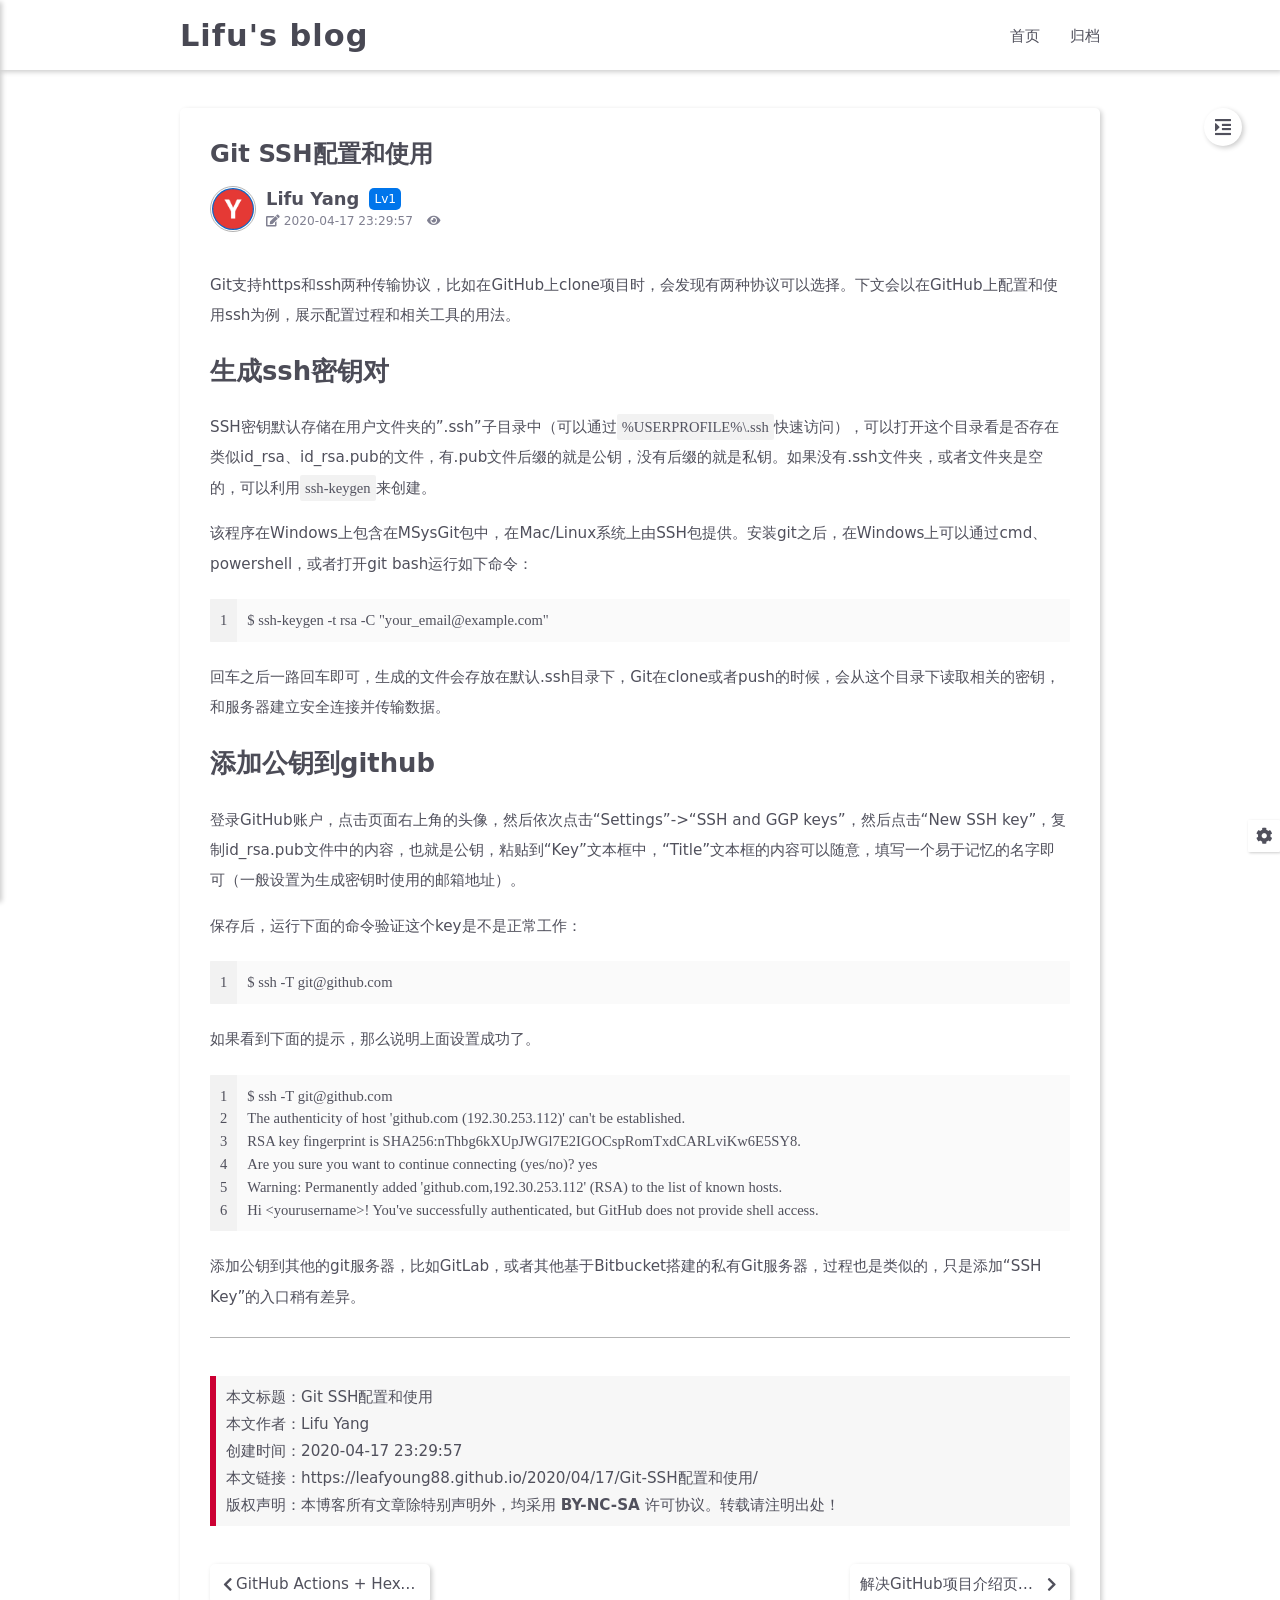
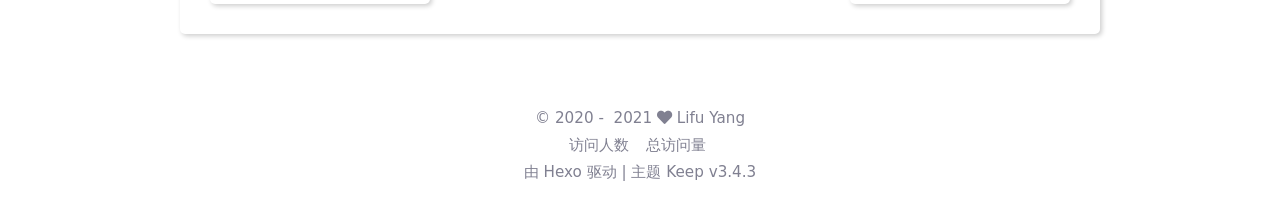
<file: 2020/04/17/Git-SSH配置和使用/index.html>
<!DOCTYPE html>
<html lang="zh-CN">
<head>
    <meta charset="utf-8">
    <meta name="viewport" content="width=device-width, initial-scale=1, maximum-scale=1">
    <meta name="keywords" content="Hexo Theme Keep">
    <meta name="description" content="Hexo Theme Keep">
    <meta name="author" content="Lifu Yang">
    
    <title>
        
            Git SSH配置和使用 |
        
        Lifu&#39;s blog
    </title>
    
<link rel="stylesheet" href="/css/style.css">

    <link rel="shortcut icon" href="/images/avatar.png">
    
<link rel="stylesheet" href="/css/font-awesome.min.css">

    <script id="hexo-configurations">
    let KEEP = window.KEEP || {};
    KEEP.hexo_config = {"hostname":"leafyoung88.github.io","root":"/","language":"zh-CN"};
    KEEP.theme_config = {"toc":{"enable":true,"number":false,"expand_all":true,"init_open":false},"style":{"primary_color":"#0066CC","avatar":"/images/avatar.png","favicon":"/images/avatar.png","article_img_align":"left","left_side_width":"260px","content_max_width":"920px","hover":{"shadow":false,"scale":false},"first_screen":{"enable":false,"background_img":"/images/bg.svg","description":"Keep writing and Keep loving."},"scroll":{"progress_bar":{"enable":false},"percent":{"enable":false}}},"local_search":{"enable":false,"preload":false},"code_copy":{"enable":true,"style":"default"},"pjax":{"enable":false},"lazyload":{"enable":false},"version":"3.4.3"};
    KEEP.language_ago = {"second":"%s 秒前","minute":"%s 分钟前","hour":"%s 小时前","day":"%s 天前","week":"%s 周前","month":"%s 月前","year":"%s 年前"};
  </script>
<meta name="generator" content="Hexo 5.4.0"></head>


<body>
<div class="progress-bar-container">
    

    
</div>


<main class="page-container">

    

    <div class="page-main-content">

        <div class="page-main-content-top">
            <header class="header-wrapper">

    <div class="header-content">
        <div class="left">
            
            <a class="logo-title" href="/">
                Lifu&#39;s blog
            </a>
        </div>

        <div class="right">
            <div class="pc">
                <ul class="menu-list">
                    
                        <li class="menu-item">
                            <a class=""
                               href="/"
                            >
                                首页
                            </a>
                        </li>
                    
                        <li class="menu-item">
                            <a class=""
                               href="/archives"
                            >
                                归档
                            </a>
                        </li>
                    
                    
                </ul>
            </div>
            <div class="mobile">
                
                <div class="icon-item menu-bar">
                    <div class="menu-bar-middle"></div>
                </div>
            </div>
        </div>
    </div>

    <div class="header-drawer">
        <ul class="drawer-menu-list">
            
                <li class="drawer-menu-item flex-center">
                    <a class=""
                       href="/">首页</a>
                </li>
            
                <li class="drawer-menu-item flex-center">
                    <a class=""
                       href="/archives">归档</a>
                </li>
            
        </ul>
    </div>

    <div class="window-mask"></div>

</header>


        </div>

        <div class="page-main-content-middle">

            <div class="main-content">

                
                    <div class="fade-in-down-animation">
    <div class="article-content-container">

        <div class="article-title">
            <span class="title-hover-animation">Git SSH配置和使用</span>
        </div>

        
            <div class="article-header">
                <div class="avatar">
                    <img src="/images/avatar.png">
                </div>
                <div class="info">
                    <div class="author">
                        <span class="name">Lifu Yang</span>
                        
                            <span class="author-label">Lv1</span>
                        
                    </div>
                    <div class="meta-info">
                        <div class="article-meta-info">
    <span class="article-date article-meta-item">
        <i class="fas fa-edit"></i>&nbsp;2020-04-17 23:29:57
    </span>
    
    

    
    
    
    
        <span class="article-pv article-meta-item">
            <i class="fas fa-eye"></i>&nbsp;<span id="busuanzi_value_page_pv"></span>
        </span>
    
</div>

                    </div>
                </div>
            </div>
        

        <div class="article-content markdown-body">
            <p>Git支持https和ssh两种传输协议，比如在GitHub上clone项目时，会发现有两种协议可以选择。下文会以在GitHub上配置和使用ssh为例，展示配置过程和相关工具的用法。</p>
<h2 id="生成ssh密钥对"><a href="#生成ssh密钥对" class="headerlink" title="生成ssh密钥对"></a>生成ssh密钥对</h2><p>SSH密钥默认存储在用户文件夹的”.ssh”子目录中（可以通过<code>%USERPROFILE%\.ssh</code>快速访问），可以打开这个目录看是否存在类似id_rsa、id_rsa.pub的文件，有.pub文件后缀的就是公钥，没有后缀的就是私钥。如果没有.ssh文件夹，或者文件夹是空的，可以利用<code>ssh-keygen</code>来创建。</p>
<p> 该程序在Windows上包含在MSysGit包中，在Mac/Linux系统上由SSH包提供。安装git之后，在Windows上可以通过cmd、powershell，或者打开git bash运行如下命令：</p>
<figure class="highlight bash"><table><tr><td class="gutter"><pre><span class="line">1</span><br></pre></td><td class="code"><pre><span class="line">$ ssh-keygen -t rsa -C <span class="string">&quot;your_email@example.com&quot;</span></span><br></pre></td></tr></table></figure>

<p>回车之后一路回车即可，生成的文件会存放在默认.ssh目录下，Git在clone或者push的时候，会从这个目录下读取相关的密钥，和服务器建立安全连接并传输数据。</p>
<h2 id="添加公钥到github"><a href="#添加公钥到github" class="headerlink" title="添加公钥到github"></a>添加公钥到github</h2><p>登录GitHub账户，点击页面右上角的头像，然后依次点击“Settings”-&gt;“SSH and GGP keys”，然后点击“New SSH key”，复制id_rsa.pub文件中的内容，也就是公钥，粘贴到“Key”文本框中，“Title”文本框的内容可以随意，填写一个易于记忆的名字即可（一般设置为生成密钥时使用的邮箱地址）。</p>
<p>保存后，运行下面的命令验证这个key是不是正常工作：</p>
<figure class="highlight bash"><table><tr><td class="gutter"><pre><span class="line">1</span><br></pre></td><td class="code"><pre><span class="line">$ ssh -T git@github.com</span><br></pre></td></tr></table></figure>

<p>如果看到下面的提示，那么说明上面设置成功了。</p>
<figure class="highlight bash"><table><tr><td class="gutter"><pre><span class="line">1</span><br><span class="line">2</span><br><span class="line">3</span><br><span class="line">4</span><br><span class="line">5</span><br><span class="line">6</span><br></pre></td><td class="code"><pre><span class="line">$ ssh -T git@github.com</span><br><span class="line">The authenticity of host <span class="string">&#x27;github.com (192.30.253.112)&#x27;</span> can<span class="string">&#x27;t be established.</span></span><br><span class="line"><span class="string">RSA key fingerprint is SHA256:nThbg6kXUpJWGl7E2IGOCspRomTxdCARLviKw6E5SY8.</span></span><br><span class="line"><span class="string">Are you sure you want to continue connecting (yes/no)? yes</span></span><br><span class="line"><span class="string">Warning: Permanently added &#x27;</span>github.com,192.30.253.112<span class="string">&#x27; (RSA) to the list of known hosts.</span></span><br><span class="line"><span class="string">Hi &lt;yourusername&gt;! You&#x27;</span>ve successfully authenticated, but GitHub does not provide shell access.</span><br></pre></td></tr></table></figure>

<p>添加公钥到其他的git服务器，比如GitLab，或者其他基于Bitbucket搭建的私有Git服务器，过程也是类似的，只是添加“SSH Key”的入口稍有差异。</p>

        </div>

        
            <div class="post-copyright-info">
                <div class="article-copyright-info-container">
    <ul>
        <li>本文标题：Git SSH配置和使用</li>
        <li>本文作者：Lifu Yang</li>
        <li>创建时间：2020-04-17 23:29:57</li>
        <li>
            本文链接：https://leafyoung88.github.io/2020/04/17/Git-SSH配置和使用/
        </li>
        <li>
            版权声明：本博客所有文章除特别声明外，均采用 <a class="license" target="_blank" rel="noopener" href="https://creativecommons.org/licenses/by-nc-sa/4.0/deed.zh">BY-NC-SA</a> 许可协议。转载请注明出处！
        </li>
    </ul>
</div>

            </div>
        

        
            <div class="article-nav">
                
                    <div class="article-prev">
                        <a class="prev"
                           rel="prev"
                           href="/2021/08/18/GitHub-Actions-Hexo/"
                        >
                            <span class="left arrow-icon flex-center">
                              <i class="fas fa-chevron-left"></i>
                            </span>
                            <span class="title flex-center">
                                <span class="post-nav-title-item">GitHub Actions + Hexo 配置</span>
                                <span class="post-nav-item">上一篇</span>
                            </span>
                        </a>
                    </div>
                
                
                    <div class="article-next">
                        <a class="next"
                           rel="next"
                           href="/2020/04/03/fix-github-broken-image/"
                        >
                            <span class="title flex-center">
                                <span class="post-nav-title-item">解决GitHub项目介绍页面图片不显示的问题</span>
                                <span class="post-nav-item">下一篇</span>
                            </span>
                            <span class="right arrow-icon flex-center">
                              <i class="fas fa-chevron-right"></i>
                            </span>
                        </a>
                    </div>
                
            </div>
        

        
    </div>
</div>


                
            </div>

        </div>

        <div class="page-main-content-bottom">
            <footer class="footer">
    <div class="info-container">
        <div class="copyright-info info-item">
            &copy;
            
              <span>2020</span>&nbsp;-&nbsp;
            
            2021&nbsp;<i class="fas fa-heart icon-animate"></i>&nbsp;<a href="/">Lifu Yang</a>
        </div>
        
            <script async  src="//busuanzi.ibruce.info/busuanzi/2.3/busuanzi.pure.mini.js"></script>
            <div class="website-count info-item">
                
                    <span id="busuanzi_container_site_uv">
                        访问人数&nbsp;<span id="busuanzi_value_site_uv"></span>&ensp;
                    </span>
                
                
                    <span id="busuanzi_container_site_pv">
                        总访问量&nbsp;<span id="busuanzi_value_site_pv"></span>
                    </span>
                
            </div>
        
        <div class="theme-info info-item">
            由 <a target="_blank" href="https://hexo.io">Hexo</a> 驱动&nbsp;|&nbsp;主题&nbsp;<a class="theme-version" target="_blank" href="https://github.com/XPoet/hexo-theme-keep">Keep v3.4.3</a>
        </div>
        
    </div>
</footer>

        </div>
    </div>

    
        <div class="post-tools">
            <div class="post-tools-container">
    <ul class="tools-list">
        <!-- TOC aside toggle -->
        
            <li class="tools-item page-aside-toggle">
                <i class="fas fa-outdent"></i>
            </li>
        

        <!-- go comment -->
        
    </ul>
</div>

        </div>
    

    <div class="right-bottom-side-tools">
        <div class="side-tools-container">
    <ul class="side-tools-list">
        <li class="tools-item tool-font-adjust-plus flex-center">
            <i class="fas fa-search-plus"></i>
        </li>

        <li class="tools-item tool-font-adjust-minus flex-center">
            <i class="fas fa-search-minus"></i>
        </li>

        <li class="tools-item tool-expand-width flex-center">
            <i class="fas fa-arrows-alt-h"></i>
        </li>

        <li class="tools-item tool-dark-light-toggle flex-center">
            <i class="fas fa-moon"></i>
        </li>

        <!-- rss -->
        

        
            <li class="tools-item tool-scroll-to-top flex-center">
                <i class="fas fa-arrow-up"></i>
            </li>
        

        <li class="tools-item tool-scroll-to-bottom flex-center">
            <i class="fas fa-arrow-down"></i>
        </li>
    </ul>

    <ul class="exposed-tools-list">
        <li class="tools-item tool-toggle-show flex-center">
            <i class="fas fa-cog fa-spin"></i>
        </li>
        
    </ul>
</div>

    </div>

    
        <aside class="page-aside">
            <div class="post-toc-wrap">
    <div class="post-toc">
        <ol class="nav"><li class="nav-item nav-level-2"><a class="nav-link" href="#%E7%94%9F%E6%88%90ssh%E5%AF%86%E9%92%A5%E5%AF%B9"><span class="nav-text">生成ssh密钥对</span></a></li><li class="nav-item nav-level-2"><a class="nav-link" href="#%E6%B7%BB%E5%8A%A0%E5%85%AC%E9%92%A5%E5%88%B0github"><span class="nav-text">添加公钥到github</span></a></li></ol>
    </div>
</div>
        </aside>
    

    <div class="image-viewer-container">
    <img src="">
</div>


    

</main>




<script src="/js/utils.js"></script>

<script src="/js/main.js"></script>

<script src="/js/header-shrink.js"></script>

<script src="/js/back2top.js"></script>

<script src="/js/dark-light-toggle.js"></script>





    
<script src="/js/code-copy.js"></script>





<div class="post-scripts">
    
        
<script src="/js/left-side-toggle.js"></script>

<script src="/js/libs/anime.min.js"></script>

<script src="/js/toc.js"></script>

    
</div>



</body>
</html>
</file>
<file: css/style.css>
:root {
  --background-color: #fff;
  --second-background-color: #f7f7f7;
  --primary-color: #06c;
  --first-text-color: #484853;
  --second-text-color: #4c4c57;
  --third-text-color: #808091;
  --fourth-text-color: #ededef;
  --default-text-color: #50505c;
  --border-color: #b3b3b3;
  --selection-color: #0075eb;
  --shadow-color: rgba(0,0,0,0.2);
  --shadow-hover-color: rgba(0,0,0,0.28);
  --scrollbar-color: #595967;
  --scroll-bar-bg-color: #e6e6e6;
  --link-color: #484853;
  --copyright-info-color: #c03;
  --avatar-background-color: #06c;
  --pjax-progress-bar-color: linear-gradient(45deg, #f10006, #ef5b00, #e59c01, #19ca05, #00cab5, #0264c8, #c303c3);
}
@media (prefers-color-scheme: light) {
  :root {
    --background-color: #fff;
    --second-background-color: #f7f7f7;
    --primary-color: #06c;
    --first-text-color: #484853;
    --second-text-color: #4c4c57;
    --third-text-color: #808091;
    --fourth-text-color: #ededef;
    --default-text-color: #50505c;
    --border-color: #b3b3b3;
    --selection-color: #0075eb;
    --shadow-color: rgba(0,0,0,0.2);
    --shadow-hover-color: rgba(0,0,0,0.28);
    --scrollbar-color: #595967;
    --scroll-bar-bg-color: #e6e6e6;
    --link-color: #484853;
    --copyright-info-color: #c03;
    --avatar-background-color: #06c;
    --pjax-progress-bar-color: linear-gradient(45deg, #f10006, #ef5b00, #e59c01, #19ca05, #00cab5, #0264c8, #c303c3);
  }
}
@media (prefers-color-scheme: dark) {
  :root {
    --background-color: #383940;
    --second-background-color: #32333a;
    --primary-color: #06c;
    --first-text-color: #d2d2d7;
    --second-text-color: #cbcbd1;
    --third-text-color: #9595a2;
    --fourth-text-color: #242429;
    --default-text-color: #bebec6;
    --border-color: #5c5e6a;
    --selection-color: #0075eb;
    --shadow-color: rgba(128,128,128,0.2);
    --shadow-hover-color: rgba(128,128,128,0.28);
    --scrollbar-color: #32333a;
    --scroll-bar-bg-color: #5c5e6a;
    --link-color: #c5c5cc;
    --copyright-info-color: #a30029;
    --avatar-background-color: #005cb8;
    --pjax-progress-bar-color: linear-gradient(45deg, #ea404a, #ea722f, #e9a71f, #67e559, #18ecec, #1b85f1, #ee1dee);
  }
}
.light-mode {
  --background-color: #fff;
  --second-background-color: #f7f7f7;
  --primary-color: #06c;
  --first-text-color: #484853;
  --second-text-color: #4c4c57;
  --third-text-color: #808091;
  --fourth-text-color: #ededef;
  --default-text-color: #50505c;
  --border-color: #b3b3b3;
  --selection-color: #0075eb;
  --shadow-color: rgba(0,0,0,0.2);
  --shadow-hover-color: rgba(0,0,0,0.28);
  --scrollbar-color: #595967;
  --scroll-bar-bg-color: #e6e6e6;
  --link-color: #484853;
  --copyright-info-color: #c03;
  --avatar-background-color: #06c;
  --pjax-progress-bar-color: linear-gradient(45deg, #f10006, #ef5b00, #e59c01, #19ca05, #00cab5, #0264c8, #c303c3);
}
.dark-mode {
  --background-color: #383940;
  --second-background-color: #32333a;
  --primary-color: #06c;
  --first-text-color: #d2d2d7;
  --second-text-color: #cbcbd1;
  --third-text-color: #9595a2;
  --fourth-text-color: #242429;
  --default-text-color: #bebec6;
  --border-color: #5c5e6a;
  --selection-color: #0075eb;
  --shadow-color: rgba(128,128,128,0.2);
  --shadow-hover-color: rgba(128,128,128,0.28);
  --scrollbar-color: #32333a;
  --scroll-bar-bg-color: #5c5e6a;
  --link-color: #c5c5cc;
  --copyright-info-color: #a30029;
  --avatar-background-color: #005cb8;
  --pjax-progress-bar-color: linear-gradient(45deg, #ea404a, #ea722f, #e9a71f, #67e559, #18ecec, #1b85f1, #ee1dee);
}
.fade-in-down-animation {
  animation-fill-mode: both;
  animation-duration: 1s;
  animation-name: fade-in-down;
}
.title-hover-animation {
  display: inline-block;
  position: relative;
  border-bottom: none;
  line-height: 1.3;
  vertical-align: top;
  color: var(--second-text-color);
}
.title-hover-animation::before {
  content: "";
  position: absolute;
  width: 100%;
  height: 2px;
  bottom: -4px;
  left: 0;
  background-color: var(--second-text-color);
  visibility: hidden;
  transform: scaleX(0);
  transition-property: color, background, box-shadow, border-color, visibility, transform;
  transition-delay: 0s, 0s, 0s, 0s, 0s, 0s;
  transition-duration: 0.2s, 0.2s, 0.2s, 0.2s, 0.2s, 0.2s;
  transition-timing-function: ease, ease, ease, ease, ease-in-out, ease-in-out;
}
.title-hover-animation:hover::before {
  visibility: visible;
  transform: scaleX(1);
}
@-moz-keyframes fade-in-down {
  0% {
    opacity: 0;
    transform: translateY(-50px);
  }
  100% {
    opacity: 1;
    transform: translateY(0);
  }
}
@-webkit-keyframes fade-in-down {
  0% {
    opacity: 0;
    transform: translateY(-50px);
  }
  100% {
    opacity: 1;
    transform: translateY(0);
  }
}
@-o-keyframes fade-in-down {
  0% {
    opacity: 0;
    transform: translateY(-50px);
  }
  100% {
    opacity: 1;
    transform: translateY(0);
  }
}
@keyframes fade-in-down {
  0% {
    opacity: 0;
    transform: translateY(-50px);
  }
  100% {
    opacity: 1;
    transform: translateY(0);
  }
}
@-moz-keyframes icon-animate {
  0%, 100% {
    transform: scale(1);
  }
  10%, 30% {
    transform: scale(0.88);
  }
  20%, 40%, 60%, 80% {
    transform: scale(1.08);
  }
  50%, 70% {
    transform: scale(1.08);
  }
}
@-webkit-keyframes icon-animate {
  0%, 100% {
    transform: scale(1);
  }
  10%, 30% {
    transform: scale(0.88);
  }
  20%, 40%, 60%, 80% {
    transform: scale(1.08);
  }
  50%, 70% {
    transform: scale(1.08);
  }
}
@-o-keyframes icon-animate {
  0%, 100% {
    transform: scale(1);
  }
  10%, 30% {
    transform: scale(0.88);
  }
  20%, 40%, 60%, 80% {
    transform: scale(1.08);
  }
  50%, 70% {
    transform: scale(1.08);
  }
}
@keyframes icon-animate {
  0%, 100% {
    transform: scale(1);
  }
  10%, 30% {
    transform: scale(0.88);
  }
  20%, 40%, 60%, 80% {
    transform: scale(1.08);
  }
  50%, 70% {
    transform: scale(1.08);
  }
}
* {
  transition-property: color, background, box-shadow, border-color;
  transition-delay: 0s, 0s, 0s, 0s;
  transition-duration: 0.2s, 0.2s, 0.2s, 0.2s;
  transition-timing-function: ease, ease, ease, ease;
}
*::-webkit-scrollbar {
  width: 6px;
  height: 6px;
  transition: all 0.2s ease;
}
*::-webkit-scrollbar-thumb {
  background: var(--scrollbar-color);
  border-radius: 1px;
}
*::-webkit-scrollbar-track {
  background: var(--scroll-bar-bg-color);
}
html,
body {
  margin: 0;
  padding: 0;
  color: var(--default-text-color);
  background: var(--background-color);
  font-family: Optima-Regular, Optima, -apple-system, system-ui, Segoe UI, Roboto, Ubuntu, Cantarell, Noto Sans, sans-serif, BlinkMacSystemFont, Helvetica Neue, PingFang SC, Hiragino Sans GB, Microsoft YaHei, Arial;
  font-weight: 400;
  font-size: 15.2px;
  line-height: 22px;
}
html::-webkit-scrollbar,
body::-webkit-scrollbar {
  width: 8px;
  height: 8px;
}
@media (max-width: 780px) {
  html,
  body {
    font-size: 14.591999999999999px;
    line-height: 21.119999999999997px;
  }
}
@media (max-width: 500px) {
  html,
  body {
    font-size: 13.68px;
    line-height: 19.8px;
  }
}
::selection {
  background: var(--selection-color);
  color: #fff;
}
ul,
ol,
li {
  padding: 0;
  margin: 0;
  list-style: none;
}
a {
  text-decoration: none;
  color: var(--default-text-color);
}
a i,
a span {
  color: var(--default-text-color);
}
a:hover,
a:active {
  text-decoration: none !important;
  color: var(--primary-color);
}
a:hover i,
a:active i,
a:hover span,
a:active span {
  color: var(--primary-color);
}
img[lazyload] {
  padding: 10px;
  margin: 20px auto !important;
  cursor: not-allowed;
  pointer-events: none;
}
button {
  padding: 0;
  margin: 0;
  border: 0;
  outline: none;
  cursor: pointer;
  background: transparent;
}
.btn {
  display: inline-block;
  position: relative;
  text-align: center;
  cursor: pointer;
  white-space: nowrap;
  border-radius: 5px;
  padding: 8px 16px;
  background: var(--background-color);
  box-shadow: 2px 2px 5px var(--shadow-color);
  transition-property: color, background, box-shadow, border-color, transform;
  transition-delay: 0s, 0s, 0s, 0s, 0s;
  transition-duration: 0.2s, 0.2s, 0.2s, 0.2s, 0.2s;
  transition-timing-function: ease, ease, ease, ease, linear;
}
.btn:hover {
  color: var(--background-color);
  background: var(--primary-color);
}
.flex-center {
  display: flex;
  justify-content: center;
  align-items: center;
}
.clear {
  clear: both;
}
.markdown-body {
  font-size: 1rem;
}
.markdown-body blockquote {
  box-sizing: border-box;
  border-left: 5px solid var(--default-text-color);
  margin: 20px 0;
  color: var(--default-text-color);
  background: var(--second-background-color);
}
.markdown-body blockquote p,
.markdown-body blockquote ul,
.markdown-body blockquote ol {
  padding: 5px 5px 5px 10px;
}
.markdown-body p {
  line-height: 2;
  color: var(--default-text-color);
}
.markdown-body a {
  position: relative;
  outline: 0;
  text-decoration: none;
  overflow-wrap: break-word;
  cursor: pointer;
  border-bottom: 1px solid var(--third-text-color);
  box-sizing: border-box;
  padding-bottom: 2px;
}
.markdown-body a .fas,
.markdown-body a .far,
.markdown-body a fab {
  margin: 0 2px 0 6px;
  position: relative;
  color: var(--third-text-color);
  font-size: 0.88rem;
}
.markdown-body a:hover {
  text-decoration: underline;
}
.markdown-body a:hover::after {
  background: var(--primary-color);
}
.markdown-body strong {
  color: var(--default-text-color);
}
.markdown-body em {
  color: var(--default-text-color);
}
.markdown-body ul > li,
.markdown-body ol > li {
  margin-left: 16px;
  line-height: 2rem;
}
.markdown-body ul li {
  list-style: disc;
}
.markdown-body ul li ul li {
  list-style: circle;
}
.markdown-body ul li ul li ul li {
  list-style: square;
}
.markdown-body ol li {
  list-style: decimal;
}
.markdown-body ol li ol li {
  list-style: upper-alpha;
}
.markdown-body ol li ol li ol li {
  list-style: upper-roman;
}
.markdown-body li {
  color: var(--default-text-color);
}
.markdown-body h1,
.markdown-body h2,
.markdown-body h3,
.markdown-body h4,
.markdown-body h5,
.markdown-body h6 {
  color: var(--second-text-color);
  line-height: 1.5;
}
@media (max-width: 780px) {
  .markdown-body h1,
  .markdown-body h2,
  .markdown-body h3,
  .markdown-body h4,
  .markdown-body h5,
  .markdown-body h6 {
    line-height: 1.25;
  }
}
.markdown-body h1 {
  font-size: 1.8rem;
  font-weight: 600;
}
@media (max-width: 780px) {
  .markdown-body h1 {
    font-size: 1.7rem;
  }
}
.markdown-body h2 {
  font-size: 1.7rem;
  font-weight: 600;
}
@media (max-width: 780px) {
  .markdown-body h2 {
    font-size: 1.6rem;
  }
}
.markdown-body h3 {
  font-size: 1.6rem;
  font-weight: 550;
}
@media (max-width: 780px) {
  .markdown-body h3 {
    font-size: 1.5rem;
  }
}
.markdown-body h4 {
  font-size: 1.5rem;
  font-weight: 550;
}
@media (max-width: 780px) {
  .markdown-body h4 {
    font-size: 1.4rem;
  }
}
.markdown-body h5 {
  font-size: 1.28rem;
  font-weight: 500;
}
@media (max-width: 780px) {
  .markdown-body h5 {
    font-size: 1.18rem;
  }
}
.markdown-body h6 {
  font-size: 1.2rem;
  font-weight: 500;
  line-height: 1.2;
}
@media (max-width: 780px) {
  .markdown-body h6 {
    font-size: 1.1rem;
    line-height: 1.1;
  }
}
.markdown-body img {
  box-sizing: border-box;
  max-width: 100%;
  cursor: zoom-in;
  display: block;
  box-shadow: 0 0 2px var(--shadow-color);
  transition-property: color, background, box-shadow, border-color, padding, margin;
  transition-delay: 0s, 0s, 0s, 0s, 0s, 0s;
  transition-duration: 0.2s, 0.2s, 0.2s, 0.2s, 0.2s, 0.2s;
  transition-timing-function: ease, ease, ease, ease, linear, linear;
  margin: 10px 0 2px;
}
.markdown-body > table {
  border-spacing: 0;
  border-collapse: collapse;
  width: 100%;
  overflow: auto;
}
.markdown-body > table td,
.markdown-body > table th {
  padding: 0;
}
.markdown-body > table th {
  font-weight: 600;
}
.markdown-body > table td,
.markdown-body > table th {
  padding: 6px 13px;
  border: 1px solid var(--border-color);
}
.markdown-body > table tr {
  background-color: var(--background-color);
  border: 1px solid var(--fourth-text-color);
}
.markdown-body > table tr:nth-child(2n) {
  background-color: var(--second-background-color);
}
:root {
  --background-color: #fff;
  --second-background-color: #f7f7f7;
  --primary-color: #06c;
  --first-text-color: #484853;
  --second-text-color: #4c4c57;
  --third-text-color: #808091;
  --fourth-text-color: #ededef;
  --default-text-color: #50505c;
  --border-color: #b3b3b3;
  --selection-color: #0075eb;
  --shadow-color: rgba(0,0,0,0.2);
  --shadow-hover-color: rgba(0,0,0,0.28);
  --scrollbar-color: #595967;
  --scroll-bar-bg-color: #e6e6e6;
  --link-color: #484853;
  --copyright-info-color: #c03;
  --avatar-background-color: #06c;
  --pjax-progress-bar-color: linear-gradient(45deg, #f10006, #ef5b00, #e59c01, #19ca05, #00cab5, #0264c8, #c303c3);
}
@media (prefers-color-scheme: light) {
  :root {
    --background-color: #fff;
    --second-background-color: #f7f7f7;
    --primary-color: #06c;
    --first-text-color: #484853;
    --second-text-color: #4c4c57;
    --third-text-color: #808091;
    --fourth-text-color: #ededef;
    --default-text-color: #50505c;
    --border-color: #b3b3b3;
    --selection-color: #0075eb;
    --shadow-color: rgba(0,0,0,0.2);
    --shadow-hover-color: rgba(0,0,0,0.28);
    --scrollbar-color: #595967;
    --scroll-bar-bg-color: #e6e6e6;
    --link-color: #484853;
    --copyright-info-color: #c03;
    --avatar-background-color: #06c;
    --pjax-progress-bar-color: linear-gradient(45deg, #f10006, #ef5b00, #e59c01, #19ca05, #00cab5, #0264c8, #c303c3);
  }
}
@media (prefers-color-scheme: dark) {
  :root {
    --background-color: #383940;
    --second-background-color: #32333a;
    --primary-color: #06c;
    --first-text-color: #d2d2d7;
    --second-text-color: #cbcbd1;
    --third-text-color: #9595a2;
    --fourth-text-color: #242429;
    --default-text-color: #bebec6;
    --border-color: #5c5e6a;
    --selection-color: #0075eb;
    --shadow-color: rgba(128,128,128,0.2);
    --shadow-hover-color: rgba(128,128,128,0.28);
    --scrollbar-color: #32333a;
    --scroll-bar-bg-color: #5c5e6a;
    --link-color: #c5c5cc;
    --copyright-info-color: #a30029;
    --avatar-background-color: #005cb8;
    --pjax-progress-bar-color: linear-gradient(45deg, #ea404a, #ea722f, #e9a71f, #67e559, #18ecec, #1b85f1, #ee1dee);
  }
}
.light-mode {
  --background-color: #fff;
  --second-background-color: #f7f7f7;
  --primary-color: #06c;
  --first-text-color: #484853;
  --second-text-color: #4c4c57;
  --third-text-color: #808091;
  --fourth-text-color: #ededef;
  --default-text-color: #50505c;
  --border-color: #b3b3b3;
  --selection-color: #0075eb;
  --shadow-color: rgba(0,0,0,0.2);
  --shadow-hover-color: rgba(0,0,0,0.28);
  --scrollbar-color: #595967;
  --scroll-bar-bg-color: #e6e6e6;
  --link-color: #484853;
  --copyright-info-color: #c03;
  --avatar-background-color: #06c;
  --pjax-progress-bar-color: linear-gradient(45deg, #f10006, #ef5b00, #e59c01, #19ca05, #00cab5, #0264c8, #c303c3);
}
.dark-mode {
  --background-color: #383940;
  --second-background-color: #32333a;
  --primary-color: #06c;
  --first-text-color: #d2d2d7;
  --second-text-color: #cbcbd1;
  --third-text-color: #9595a2;
  --fourth-text-color: #242429;
  --default-text-color: #bebec6;
  --border-color: #5c5e6a;
  --selection-color: #0075eb;
  --shadow-color: rgba(128,128,128,0.2);
  --shadow-hover-color: rgba(128,128,128,0.28);
  --scrollbar-color: #32333a;
  --scroll-bar-bg-color: #5c5e6a;
  --link-color: #c5c5cc;
  --copyright-info-color: #a30029;
  --avatar-background-color: #005cb8;
  --pjax-progress-bar-color: linear-gradient(45deg, #ea404a, #ea722f, #e9a71f, #67e559, #18ecec, #1b85f1, #ee1dee);
}
:root {
  --code-foreground: #535360;
  --code-background: #f2f2f2;
  --highlight-background: #fafafa;
  --highlight-foreground: #535360;
  --highlight-comment: #8e908c;
  --highlight-red: #c82829;
  --highlight-orange: #f5871f;
  --highlight-yellow: #eab700;
  --highlight-green: #718c00;
  --highlight-aqua: #3e999f;
  --highlight-blue: #4271ae;
  --highlight-purple: #8959a8;
  --highlight-gutter-color: #585865;
  --highlight-gutter-bg-color: #f2f2f2;
}
@media (prefers-color-scheme: light) {
  :root {
    --code-foreground: #535360;
    --code-background: #f2f2f2;
    --highlight-background: #fafafa;
    --highlight-foreground: #535360;
    --highlight-comment: #8e908c;
    --highlight-red: #c82829;
    --highlight-orange: #f5871f;
    --highlight-yellow: #eab700;
    --highlight-green: #718c00;
    --highlight-aqua: #3e999f;
    --highlight-blue: #4271ae;
    --highlight-purple: #8959a8;
    --highlight-gutter-color: #585865;
    --highlight-gutter-bg-color: #f2f2f2;
  }
}
@media (prefers-color-scheme: dark) {
  :root {
    --code-foreground: #bfbfc7;
    --code-background: #32333a;
    --highlight-background: #34343b;
    --highlight-foreground: #bfbfc7;
    --highlight-comment: #969896;
    --highlight-red: #c66;
    --highlight-orange: #de935f;
    --highlight-yellow: #f0c674;
    --highlight-green: #b5bd68;
    --highlight-aqua: #8abeb7;
    --highlight-blue: #81a2be;
    --highlight-purple: #b294bb;
    --highlight-gutter-color: #c1c1c9;
    --highlight-gutter-bg-color: #32333a;
  }
}
.light-mode {
  --code-foreground: #535360;
  --code-background: #f2f2f2;
  --highlight-background: #fafafa;
  --highlight-foreground: #535360;
  --highlight-comment: #8e908c;
  --highlight-red: #c82829;
  --highlight-orange: #f5871f;
  --highlight-yellow: #eab700;
  --highlight-green: #718c00;
  --highlight-aqua: #3e999f;
  --highlight-blue: #4271ae;
  --highlight-purple: #8959a8;
  --highlight-gutter-color: #585865;
  --highlight-gutter-bg-color: #f2f2f2;
}
.dark-mode {
  --code-foreground: #bfbfc7;
  --code-background: #32333a;
  --highlight-background: #34343b;
  --highlight-foreground: #bfbfc7;
  --highlight-comment: #969896;
  --highlight-red: #c66;
  --highlight-orange: #de935f;
  --highlight-yellow: #f0c674;
  --highlight-green: #b5bd68;
  --highlight-aqua: #8abeb7;
  --highlight-blue: #81a2be;
  --highlight-purple: #b294bb;
  --highlight-gutter-color: #c1c1c9;
  --highlight-gutter-bg-color: #32333a;
}
pre,
.highlight {
  overflow: auto;
  margin: 20px 0;
  padding: 0;
  font-size: 0.96rem;
  line-height: 1.5rem;
  color: var(--highlight-foreground);
  background: var(--highlight-background);
}
pre,
code {
  font-family: "Source Code Pro", consolas, Menlo;
}
code {
  padding: 5px;
  word-wrap: break-word;
  border-radius: 2px;
  font-size: 0.96rem;
  color: var(--code-foreground);
  background: var(--code-background);
}
pre {
  padding: 10px;
}
pre code {
  padding: 0;
  color: var(--highlight-foreground);
  background: none;
  text-shadow: none;
}
.highlight {
  border-radius: 1px;
}
.highlight pre {
  border: none;
  margin: 0;
  padding: 10px 0;
}
.highlight table {
  margin: 0;
  width: auto;
  border: none;
  border-spacing: unset;
}
.highlight td {
  border: none;
  padding: 0;
}
.highlight figcaption {
  font-size: 1rem;
  color: var(--highlight-foreground);
  line-height: 1rem;
  margin-bottom: 1rem;
}
.highlight figcaption a {
  float: right;
  color: var(--highlight-foreground);
}
.highlight figcaption a:hover {
  border-bottom-color: var(--highlight-foreground);
}
.highlight .gutter pre {
  padding-left: 10px;
  padding-right: 10px;
  color: var(--highlight-gutter-color);
  text-align: center;
  background-color: var(--highlight-gutter-bg-color);
}
.highlight .code pre {
  width: 100%;
  padding-left: 10px;
  padding-right: 10px;
  background-color: var(--highlight-background);
}
.highlight .line {
  height: 20px;
  color: var(--default-text-color);
}
.highlight .line .attr {
  color: var(--default-text-color);
}
.highlight .line .string {
  color: var(--default-text-color);
}
.gutter {
  -webkit-user-select: none;
  -moz-user-select: none;
  -ms-user-select: none;
  user-select: none;
}
.gist table {
  width: auto;
}
.gist table td {
  border: none;
}
pre .deletion {
  background: var(--highlight-deletion);
}
pre .addition {
  background: var(--highlight-addition);
}
pre .meta {
  color: var(--highlight-purple);
}
pre .comment {
  color: var(--highlight-comment);
}
pre .variable,
pre .attribute,
pre .tag,
pre .regexp,
pre .ruby .constant,
pre .xml .tag .title,
pre .xml .pi,
pre .xml .doctype,
pre .html .doctype,
pre .css .id,
pre .css .class,
pre .css .pseudo {
  color: var(--highlight-red);
}
pre .number,
pre .preprocessor,
pre .built_in,
pre .literal,
pre .params,
pre .constant,
pre .command {
  color: var(--highlight-orange);
}
pre .ruby .class .title,
pre .css .rules .attribute,
pre .string,
pre .value,
pre .inheritance,
pre .header,
pre .ruby .symbol,
pre .xml .cdata,
pre .special,
pre .number,
pre .formula {
  color: var(--highlight-green);
}
pre .title,
pre .css .hexcolor {
  color: var(--highlight-aqua);
}
pre .function,
pre .python .decorator,
pre .python .title,
pre .ruby .function .title,
pre .ruby .title .keyword,
pre .perl .sub,
pre .javascript .title,
pre .coffeescript .title {
  color: var(--highlight-blue);
}
pre .keyword,
pre .javascript .function {
  color: var(--highlight-purple);
}
.highlight-container {
  position: relative;
}
.highlight-container:hover .copy-btn,
.highlight-container .copy-btn:focus {
  opacity: 1;
}
.copy-btn {
  cursor: pointer;
  display: inline-block;
  font-weight: bold;
  line-height: 1.8;
  opacity: 0;
  outline: 0;
  padding: 2px 6px;
  position: absolute;
  vertical-align: middle;
  white-space: nowrap;
  font-size: 1rem;
  color: var(--default-text-color);
  -moz-user-select: none;
  -ms-user-select: none;
  -webkit-user-select: none;
  user-select: none;
  transition-property: color, background, box-shadow, border-color, opacity;
  transition-delay: 0s, 0s, 0s, 0s, 0s;
  transition-duration: 0.2s, 0.2s, 0.2s, 0.2s, 0.2s;
  transition-timing-function: ease, ease, ease, ease, ease-in-out;
  background: var(--background-color);
  border: 0;
  right: 0;
  top: 0;
}
.page-container {
  position: relative;
  transition-property: color, background, box-shadow, border-color, padding-left;
  transition-delay: 0s, 0s, 0s, 0s, 0s;
  transition-duration: 0.2s, 0.2s, 0.2s, 0.2s, 0.3s;
  transition-timing-function: ease, ease, ease, ease, ease-out;
}
@media (max-width: 780px) {
  .page-container {
    padding-left: 0 !important;
  }
}
.page-container .page-main-content {
  padding-top: 70px;
  position: relative;
}
.header-shrink .page-container .page-main-content {
  padding-top: 50.4px;
}
@media (max-width: 780px) {
  .header-shrink .page-container .page-main-content {
    padding-top: 45.36px;
  }
}
@media (max-width: 500px) {
  .header-shrink .page-container .page-main-content {
    padding-top: 40.32px;
  }
}
@media (max-width: 780px) {
  .page-container .page-main-content {
    padding-top: 63px;
  }
}
@media (max-width: 500px) {
  .page-container .page-main-content {
    padding-top: 56px;
  }
}
.page-container .page-main-content .page-main-content-top {
  position: fixed;
  top: 0;
  right: 0;
  width: 100%;
  height: 70px;
  z-index: 1005;
  box-sizing: border-box;
  transition-property: color, background, box-shadow, border-color, transform, padding-left, height;
  transition-delay: 0s, 0s, 0s, 0s, 0s, 0s, 0s;
  transition-duration: 0.2s, 0.2s, 0.2s, 0.2s, 0.3s, 0.2s, 0.2s;
  transition-timing-function: ease, ease, ease, ease, ease-out, linear, ease;
}
.page-container .page-main-content .page-main-content-top.hide {
  transform: translateY(-105%);
}
.header-shrink .page-container .page-main-content .page-main-content-top {
  height: 50.4px;
}
@media (max-width: 780px) {
  .header-shrink .page-container .page-main-content .page-main-content-top {
    height: 45.36px;
  }
}
@media (max-width: 500px) {
  .header-shrink .page-container .page-main-content .page-main-content-top {
    height: 40.32px;
  }
}
@media (max-width: 780px) {
  .page-container .page-main-content .page-main-content-top {
    height: 63px;
    padding-left: 0 !important;
  }
}
@media (max-width: 500px) {
  .page-container .page-main-content .page-main-content-top {
    height: 56px;
  }
}
.page-container .page-main-content .page-main-content-middle {
  box-sizing: border-box;
  width: 100%;
  display: flex;
  justify-content: center;
  padding: 38px 0;
  background: var(--background-color);
}
@media (max-width: 780px) {
  .page-container .page-main-content .page-main-content-middle {
    padding: 30.400000000000002px 0;
  }
}
@media (max-width: 500px) {
  .page-container .page-main-content .page-main-content-middle {
    padding: 22.8px 0;
  }
}
.page-container .page-main-content .page-main-content-middle .main-content {
  position: relative;
  box-sizing: border-box;
  width: 80%;
  max-width: 920px;
  height: 100%;
}
@media (max-width: 780px) {
  .page-container .page-main-content .page-main-content-middle .main-content {
    width: 86%;
  }
}
@media (max-width: 500px) {
  .page-container .page-main-content .page-main-content-middle .main-content {
    width: 90%;
  }
}
.page-container .page-main-content .page-main-content-bottom {
  width: 100%;
}
.page-container .page-aside {
  position: fixed;
  top: 0;
  bottom: 0;
  left: -260px;
  width: 260px;
  height: 100%;
  z-index: 1006;
  overflow-y: auto;
  padding: 20px;
  box-sizing: border-box;
  background: var(--background-color);
  box-shadow: 2px 2px 5px var(--shadow-color);
  transition-property: color, background, box-shadow, border-color, left, transform;
  transition-delay: 0s, 0s, 0s, 0s, 0s, 0s;
  transition-duration: 0.2s, 0.2s, 0.2s, 0.2s, 0.3s, 0.2s;
  transition-timing-function: ease, ease, ease, ease, ease-out, linear;
}
@media (max-width: 780px) {
  .page-container .page-aside {
    left: 0 !important;
    display: none !important;
  }
}
.page-container .post-tools {
  position: fixed;
  top: 108px;
  right: 38px;
  transition-property: color, background, box-shadow, border-color, top;
  transition-delay: 0s, 0s, 0s, 0s, 0s;
  transition-duration: 0.2s, 0.2s, 0.2s, 0.2s, 0.2s;
  transition-timing-function: ease, ease, ease, ease, ease;
}
.header-shrink .page-container .post-tools {
  top: 88.4px;
}
@media (max-width: 780px) {
  .header-shrink .page-container .post-tools {
    top: 83.36px;
  }
}
@media (max-width: 500px) {
  .header-shrink .page-container .post-tools {
    top: 78.32px;
  }
}
@media (max-width: 780px) {
  .page-container .post-tools {
    top: 101px;
    right: 10px;
    transform: scale(0.82);
    transform-origin: right top;
  }
}
@media (max-width: 500px) {
  .page-container .post-tools {
    top: 94px;
    right: 5px;
    transform: scale(0.72);
  }
}
.page-container .right-bottom-side-tools {
  position: fixed;
  bottom: 5%;
  right: 0;
}
.search-pop-overlay {
  position: fixed;
  display: flex;
  height: 100%;
  width: 100%;
  left: 0;
  top: 0;
  background: rgba(0,0,0,0);
  visibility: hidden;
  z-index: 1008;
  transition-property: color, background, box-shadow, border-color, visibility, background;
  transition-delay: 0s, 0s, 0s, 0s, 0s, 0s;
  transition-duration: 0.2s, 0.2s, 0.2s, 0.2s, 0.3s, 0.3s;
  transition-timing-function: ease, ease, ease, ease, ease, ease;
}
.search-pop-overlay.active {
  visibility: visible;
  background: rgba(0,0,0,0.35);
}
.search-pop-overlay.active .search-popup {
  transform: scale(1);
}
.search-pop-overlay .search-popup {
  background: var(--background-color);
  border-radius: 5px;
  height: 80%;
  width: 70%;
  margin: auto;
  transform: scale(0);
  z-index: 1006;
  transition-property: color, background, box-shadow, border-color, transform;
  transition-delay: 0s, 0s, 0s, 0s, 0s;
  transition-duration: 0.2s, 0.2s, 0.2s, 0.2s, 0.3s;
  transition-timing-function: ease, ease, ease, ease, ease;
}
@media (max-width: 780px) {
  .search-pop-overlay .search-popup {
    width: 80%;
  }
}
@media (max-width: 500px) {
  .search-pop-overlay .search-popup {
    width: 90%;
  }
}
.search-pop-overlay .search-popup .search-header {
  background: var(--fourth-text-color);
  border-top-left-radius: 2px;
  border-top-right-radius: 2px;
  display: flex;
  padding: 10px;
}
.search-pop-overlay .search-popup .search-header .search-input-field-pre,
.search-pop-overlay .search-popup .search-header .popup-btn-close {
  font-size: 1.2rem;
  padding: 0 10px;
  display: flex;
  align-items: center;
}
.search-pop-overlay .search-popup .search-header .search-input-field-pre {
  cursor: pointer;
  color: var(--third-text-color);
}
.search-pop-overlay .search-popup .search-header .popup-btn-close {
  color: var(--default-text-color);
}
.search-pop-overlay .search-popup .search-header .search-input-container {
  flex-grow: 1;
  padding: 2px;
}
.search-pop-overlay .search-popup .search-header .search-input-container .search-input {
  background: transparent;
  border: 0;
  outline: 0;
  width: 100%;
  font-size: 1.2rem;
  color: var(--default-text-color);
}
.search-pop-overlay .search-popup .search-header .search-input-container .search-input::-webkit-search-cancel-button {
  display: none;
}
.search-pop-overlay .search-popup .search-header .popup-btn-close {
  cursor: pointer;
}
.search-pop-overlay .search-popup .search-header .popup-btn-close:hover .fas,
.search-pop-overlay .search-popup .search-header .popup-btn-close far,
.search-pop-overlay .search-popup .search-header .popup-btn-close fab {
  color: var(--first-text-color);
}
.search-pop-overlay .search-popup #search-result {
  display: flex;
  height: calc(100% - 55px);
  overflow: auto;
  padding: 5px 25px;
}
.search-pop-overlay .search-popup #search-result .search-result-list {
  width: 100%;
  height: 100%;
  font-size: 1rem;
}
.search-pop-overlay .search-popup #search-result .search-result-list li {
  border-bottom: 1px dashed var(--border-color);
  padding: 10px 0;
  margin: 10px 0;
  box-sizing: border-box;
}
.search-pop-overlay .search-popup #search-result .search-result-list li:last-child {
  border-bottom: none;
}
.search-pop-overlay .search-popup #search-result .search-result-list li .search-result-title {
  position: relative;
  font-weight: bold;
  margin-bottom: 10px;
  padding-left: 16px;
  display: flex;
  align-items: center;
}
.search-pop-overlay .search-popup #search-result .search-result-list li .search-result-title::after {
  content: '';
  position: absolute;
  width: 5px;
  height: 5px;
  border-radius: 50%;
  top: 50%;
  transform: translateY(-50%);
  left: 0;
  background: var(--default-text-color);
}
.search-pop-overlay .search-popup #search-result .search-result-list li .search-result {
  line-height: 2rem;
  margin: 0;
  padding-left: 16px;
  word-wrap: break-word;
}
.search-pop-overlay .search-popup #search-result .search-result-list li a:hover {
  color: var(--default-text-color);
}
.search-pop-overlay .search-popup #search-result .search-result-list li .search-keyword {
  border-bottom: 1px dashed var(--primary-color);
  color: var(--primary-color);
  font-weight: bold;
}
.search-pop-overlay .search-popup #search-result #no-result {
  color: var(--third-text-color);
  margin: auto;
}
.post-toc-wrap {
  width: 100%;
  font-size: 0.92rem;
  box-sizing: border-box;
}
.post-toc-wrap .post-toc ol {
  list-style: none;
  margin: 0;
  padding: 0 2px 12px 10px;
  text-align: left;
}
.post-toc-wrap .post-toc ol:last-child {
  padding-bottom: 0;
}
.post-toc-wrap .post-toc ol > ol {
  padding-left: 0;
}
.post-toc-wrap .post-toc ol a {
  transition-property: all;
}
.post-toc-wrap .post-toc .nav-item {
  line-height: 1.8;
  overflow: hidden;
  text-overflow: ellipsis;
  white-space: nowrap;
}
.post-toc-wrap .post-toc .nav .nav-child {
  display: block;
}
.post-toc-wrap .post-toc .nav .active > .nav-child {
  display: block;
}
.post-toc-wrap .post-toc .nav .active-current > .nav-child {
  display: block;
}
.post-toc-wrap .post-toc .nav .active-current > .nav-child > .nav-item {
  display: block;
}
.post-toc-wrap .post-toc .nav .nav-number,
.post-toc-wrap .post-toc .nav .nav-text {
  color: var(--default-text-color);
}
.post-toc-wrap .post-toc .nav .active > a .nav-number,
.post-toc-wrap .post-toc .nav .active > a .nav-text {
  color: var(--primary-color);
}
.post-toc-wrap .post-toc .nav .active-current > a .nav-number,
.post-toc-wrap .post-toc .nav .active-current > a .nav-text {
  color: var(--primary-color);
}
.comments-container {
  display: inline-block;
  margin-top: 38px;
  width: 100%;
}
.comments-container #comment-anchor {
  width: 100%;
  height: 10px;
}
.comments-container .comment-area-title {
  width: 100%;
  margin: 10px 0;
  font-size: 1.38rem;
  color: var(--default-text-color);
}
.comments-container .comment-area-title i {
  color: var(--default-text-color);
}
@media (max-width: 780px) {
  .comments-container .comment-area-title {
    margin: 5px 0;
    font-size: 1.2rem;
  }
}
.progress-bar-container {
  position: fixed;
  top: 0;
  left: 0;
  width: 100%;
  z-index: 1009;
}
.header-wrapper {
  width: 100%;
  height: 100%;
  box-sizing: border-box;
  display: flex;
  align-items: center;
  justify-content: center;
  background: var(--background-color);
  padding-top: 2px;
  box-shadow: 2px 2px 5px var(--shadow-color);
}
.header-wrapper .header-content {
  position: relative;
  height: 100%;
  width: 80%;
  max-width: 920px;
  display: flex;
  flex-direction: row;
  justify-content: space-between;
  align-items: center;
  z-index: 1005;
}
.header-wrapper .header-content.has-first-screen {
  max-width: 1104px;
}
@media (max-width: 780px) {
  .header-wrapper .header-content {
    width: 86%;
  }
}
@media (max-width: 500px) {
  .header-wrapper .header-content {
    width: 90%;
  }
}
.header-wrapper .header-content .left {
  display: flex;
  align-items: center;
  transition-property: color, background, box-shadow, border-color, transform;
  transition-delay: 0s, 0s, 0s, 0s, 0s;
  transition-duration: 0.2s, 0.2s, 0.2s, 0.2s, 0.2s;
  transition-timing-function: ease, ease, ease, ease, linear;
}
.header-shrink .header-wrapper .header-content .left {
  transform: scale(0.72);
  transform-origin: left;
}
.header-wrapper .header-content .left .logo-title {
  font-size: 2rem;
  font-weight: bold;
  letter-spacing: 1px;
  line-height: 1;
  color: var(--first-text-color);
}
@media (max-width: 780px) {
  .header-wrapper .header-content .left .logo-title {
    font-size: 1.8rem;
  }
}
@media (max-width: 500px) {
  .header-wrapper .header-content .left .logo-title {
    font-size: 1.6rem;
  }
}
.header-wrapper .header-content .right .pc .menu-list {
  display: flex;
  align-items: center;
}
@media (max-width: 780px) {
  .header-wrapper .header-content .right .pc .menu-list {
    display: none;
  }
}
.header-wrapper .header-content .right .pc .menu-list .menu-item {
  float: left;
  position: relative;
  margin-left: 30px;
  font-size: 1rem;
  cursor: pointer;
  color: var(--default-text-color);
}
.header-wrapper .header-content .right .pc .menu-list .menu-item:first-child {
  margin-left: 0;
}
.header-wrapper .header-content .right .pc .menu-list .menu-item a:hover::after,
.header-wrapper .header-content .right .pc .menu-list .menu-item .active::after {
  content: '';
  position: absolute;
  bottom: -10px;
  left: 50%;
  width: 100%;
  height: 2px;
  transform: translateX(-50%);
  background: var(--primary-color);
  transition-property: color, background, box-shadow, border-color, transform, bottom;
  transition-delay: 0s, 0s, 0s, 0s, 0s, 0s;
  transition-duration: 0.2s, 0.2s, 0.2s, 0.2s, 0.2s, 0.2s;
  transition-timing-function: ease, ease, ease, ease, linear, linear;
}
.header-shrink .header-wrapper .header-content .right .pc .menu-list .menu-item a:hover::after,
.header-shrink .header-wrapper .header-content .right .pc .menu-list .menu-item .active::after {
  bottom: -13.2px;
}
.header-wrapper .header-content .right .pc .menu-list .menu-item.search {
  font-size: 1.5rem;
  margin-left: 26px;
}
.header-wrapper .header-content .right .pc .menu-list .menu-item.search i {
  color: var(--default-text-color);
}
.header-wrapper .header-content .right .mobile {
  display: flex;
  justify-content: space-between;
  align-items: center;
}
.header-wrapper .header-content .right .mobile .icon-item {
  display: none;
  position: relative;
  cursor: pointer;
  font-size: 18px;
  margin-left: 12px;
  width: 20px;
  height: 20px;
  color: var(--default-text-color);
}
.header-wrapper .header-content .right .mobile .icon-item i {
  color: var(--default-text-color);
}
.header-wrapper .header-content .right .mobile .icon-item:first-child {
  margin-left: 0;
}
@media (max-width: 780px) {
  .header-wrapper .header-content .right .mobile .icon-item {
    display: flex;
    justify-content: center;
    align-items: center;
  }
}
.header-wrapper .header-content .right .mobile .menu-bar .menu-bar-middle {
  width: 18px;
  height: 2.5px;
  position: relative;
  background: var(--default-text-color);
}
.header-drawer-show .header-wrapper .header-content .right .mobile .menu-bar .menu-bar-middle {
  background: transparent;
}
.header-wrapper .header-content .right .mobile .menu-bar .menu-bar-middle::before,
.header-wrapper .header-content .right .mobile .menu-bar .menu-bar-middle::after {
  content: '';
  position: absolute;
  left: 0;
  width: 100%;
  height: 2.5px;
  background: var(--default-text-color);
  transition-property: color, background, box-shadow, border-color, transform;
  transition-delay: 0s, 0s, 0s, 0s, 0s;
  transition-duration: 0.2s, 0.2s, 0.2s, 0.2s, 0.38s;
  transition-timing-function: ease, ease, ease, ease, ease;
}
.header-wrapper .header-content .right .mobile .menu-bar .menu-bar-middle::before {
  top: -6px;
}
.header-drawer-show .header-wrapper .header-content .right .mobile .menu-bar .menu-bar-middle::before {
  transform: translateY(6px) rotate(45deg);
}
.header-wrapper .header-content .right .mobile .menu-bar .menu-bar-middle::after {
  bottom: -6px;
}
.header-drawer-show .header-wrapper .header-content .right .mobile .menu-bar .menu-bar-middle::after {
  transform: translateY(-6px) rotate(-45deg);
}
.header-wrapper .header-drawer {
  width: 100%;
  padding: 70px 0 20px 0;
  position: absolute;
  top: 0;
  left: 0;
  transform: scaleY(0);
  transform-origin: top;
  z-index: 1002;
  background: var(--background-color);
  transition-property: color, background, box-shadow, border-color, transform;
  transition-delay: 0s, 0s, 0s, 0s, 0s;
  transition-duration: 0.2s, 0.2s, 0.2s, 0.2s, 0.38s;
  transition-timing-function: ease, ease, ease, ease, ease;
}
.header-drawer-show .header-wrapper .header-drawer {
  transform: scaleY(1);
}
.header-wrapper .header-drawer .drawer-menu-list {
  display: flex;
  flex-direction: column;
  justify-content: flex-start;
  align-items: center;
}
.header-wrapper .header-drawer .drawer-menu-list .drawer-menu-item {
  font-size: 1rem;
  margin: 6px 0;
  height: 38px;
}
.header-wrapper .header-drawer .drawer-menu-list .drawer-menu-item a {
  padding: 6px 20px;
  border-radius: 20px;
  color: var(--default-text-color);
}
.header-wrapper .header-drawer .drawer-menu-list .drawer-menu-item a:hover {
  color: var(--second-text-color);
  border: 1px solid var(--default-text-color);
}
.header-wrapper .header-drawer .drawer-menu-list .drawer-menu-item a.active {
  border: 1px solid var(--default-text-color);
  color: var(--second-text-color);
}
.header-wrapper .window-mask {
  position: absolute;
  top: 0;
  width: 100%;
  height: 100vh;
  background: rgba(0,0,0,0.4);
  z-index: 1001;
  visibility: hidden;
  opacity: 0;
  transition-property: color, background, box-shadow, border-color, transform, opacity;
  transition-delay: 0s, 0s, 0s, 0s, 0s, 0s;
  transition-duration: 0.2s, 0.2s, 0.2s, 0.2s, 0.38s, 0.38s;
  transition-timing-function: ease, ease, ease, ease, ease, ease;
}
.header-drawer-show .header-wrapper .window-mask {
  visibility: visible;
  opacity: 1;
}
.header-drawer-show {
  overflow: hidden;
}
.post-tools-container .tools-list li {
  cursor: pointer;
  width: 38px;
  height: 38px;
  border-radius: 50%;
  font-size: 1.2rem;
  display: flex;
  align-items: center;
  justify-content: center;
  margin-bottom: 12px;
  background: var(--background-color);
  color: var(--default-text-color);
  box-shadow: 2px 2px 5px var(--shadow-color);
  transition-property: color, background, box-shadow, border-color, transform;
  transition-delay: 0s, 0s, 0s, 0s, 0s;
  transition-duration: 0.2s, 0.2s, 0.2s, 0.2s, 0.2s;
  transition-timing-function: ease, ease, ease, ease, linear;
}
.post-tools-container .tools-list li i {
  color: var(--default-text-color);
}
.post-tools-container .tools-list li:hover {
  background: var(--primary-color);
  color: var(--background-color);
}
.post-tools-container .tools-list li:hover i {
  color: var(--background-color);
}
.post-tools-container .tools-list li:last-child {
  margin-bottom: 0;
}
.post-tools-container .tools-list li.page-aside-toggle {
  display: none;
}
@media (max-width: 780px) {
  .post-tools-container .tools-list li.page-aside-toggle {
    display: none !important;
  }
}
.side-tools-container {
  position: relative;
}
.side-tools-container .tools-item {
  width: 32px;
  height: 32px;
  font-size: 1.1rem;
  margin-bottom: 3px;
  cursor: pointer;
  border-right: none;
  border-radius: 1px;
  box-shadow: 1px 1px 3px var(--shadow-color);
  color: var(--default-text-color);
  background: var(--background-color);
}
.side-tools-container .tools-item i {
  color: var(--default-text-color);
}
.side-tools-container .tools-item:hover {
  color: var(--background-color);
  background: var(--primary-color);
  box-shadow: 2px 2px 6px var(--shadow-color);
}
.side-tools-container .tools-item:hover i {
  color: var(--background-color);
}
@media (max-width: 780px) {
  .side-tools-container .tools-item {
    width: 28.8px;
    height: 28.8px;
    font-size: 0.99rem;
    margin-bottom: 2px;
  }
}
.side-tools-container .tools-item.rss a {
  border-radius: 1px;
  width: 100%;
  height: 100%;
}
.side-tools-container .tools-item.rss a:hover {
  color: var(--background-color);
  background: var(--primary-color);
  box-shadow: 2px 2px 6px var(--shadow-color);
}
.side-tools-container .side-tools-list {
  opacity: 0;
  transform: translateX(100%);
  transition-property: color, background, box-shadow, border-color, transform, opacity;
  transition-delay: 0s, 0s, 0s, 0s, 0s, 0s;
  transition-duration: 0.2s, 0.2s, 0.2s, 0.2s, 0.2s, 0.2s;
  transition-timing-function: ease, ease, ease, ease, linear, linear;
}
@media (max-width: 780px) {
  .side-tools-container .side-tools-list .tool-expand-width {
    display: none;
  }
}
.side-tools-container .side-tools-list.show {
  opacity: 1;
  transform: translateX(0);
}
.archive-list-container .archive-item {
  margin-bottom: 38px;
}
.archive-list-container .archive-item:last-child {
  margin-bottom: 0;
}
.archive-list-container .archive-item .archive-item-header {
  margin-bottom: 10px;
}
.archive-list-container .archive-item .archive-item-header .archive-year {
  font-size: 1.8rem;
  color: var(--second-text-color);
  font-weight: 600;
  margin-right: 6px;
}
@media (max-width: 780px) {
  .archive-list-container .archive-item .archive-item-header .archive-year {
    font-size: 1.6rem;
  }
}
.archive-list-container .archive-item .archive-item-header .archive-year-post-count {
  font-size: 1.2rem;
  font-weight: 500;
  color: var(--second-text-color);
}
@media (max-width: 780px) {
  .archive-list-container .archive-item .archive-item-header .archive-year-post-count {
    font-size: 1.08rem;
  }
}
.archive-list-container .archive-item .article-list {
  padding-left: 10px;
}
@media (max-width: 780px) {
  .archive-list-container .archive-item .article-list {
    padding-left: 0;
  }
}
.archive-list-container .archive-item .article-list .article-item {
  font-size: 1rem;
  margin-top: 18px;
}
@media (max-width: 780px) {
  .archive-list-container .archive-item .article-list .article-item {
    margin-top: 16px;
  }
}
@media (max-width: 500px) {
  .archive-list-container .archive-item .article-list .article-item {
    margin-top: 14px;
  }
}
.archive-list-container .archive-item .article-list .article-item:hover a.article-title,
.archive-list-container .archive-item .article-list .article-item:hover .article-date {
  color: var(--primary-color);
}
.archive-list-container .archive-item .article-list .article-item a.article-title {
  color: var(--default-text-color);
}
.archive-list-container .archive-item .article-list .article-item .article-date {
  font-size: 1rem;
  float: right;
}
.footer {
  font-size: 1rem;
  color: var(--third-text-color);
}
.footer a {
  color: var(--third-text-color);
}
.footer a:hover {
  color: var(--primary-color);
}
.footer .info-container {
  padding-bottom: 10px;
  text-align: center;
}
.footer .info-item {
  margin: 5px 0;
}
.footer .icon-animate {
  animation: icon-animate 1.2s ease-in-out infinite;
}
.paginator {
  font-size: 1rem;
  margin-top: 30px;
}
.paginator a.prev {
  float: left;
}
.paginator a.next {
  float: right;
}
.page-template-container {
  padding: 30px;
  border-radius: 5px;
  box-sizing: border-box;
  background: var(--background-color);
  margin-bottom: 30px;
  box-shadow: 2px 2px 5px var(--shadow-color);
}
@media (max-width: 780px) {
  .page-template-container {
    margin-bottom: 24px;
  }
}
@media (max-width: 500px) {
  .page-template-container {
    margin-bottom: 18px;
  }
}
@media (max-width: 780px) {
  .page-template-container {
    padding: 24px;
    border-radius: 4px;
  }
}
@media (max-width: 500px) {
  .page-template-container {
    padding: 18px;
    border-radius: 3px;
  }
}
.page-template-container .page-template-content {
  color: var(--default-text-color);
}
.page-template-container .page-template-content h1:first-child,
.page-template-container .page-template-content h2:first-child,
.page-template-container .page-template-content h3:first-child,
.page-template-container .page-template-content h4:first-child,
.page-template-container .page-template-content h5:first-child,
.page-template-container .page-template-content h6:first-child {
  margin-top: 0;
}
.first-screen-container {
  position: relative;
  box-sizing: border-box;
  width: 100%;
  overflow: hidden;
  background: url("/images/bg.svg") center center/cover no-repeat;
  background-position-y: 70px;
}
@media (max-width: 780px) {
  .first-screen-container {
    background-position-y: 63px;
  }
}
@media (max-width: 500px) {
  .first-screen-container {
    background-position-y: 56px;
  }
}
.first-screen-container .content {
  position: relative;
  box-sizing: border-box;
  width: 80%;
  height: 90%;
}
.first-screen-container .content .description {
  font-weight: bold;
  font-size: 2rem;
  line-height: 1.8;
  text-align: center;
  color: var(--default-text-color);
}
@media (max-width: 780px) {
  .first-screen-container .content .description {
    font-size: 1.8rem;
  }
}
.first-screen-container .content .s-icon-list {
  position: absolute;
  bottom: 0;
  font-size: 1.6rem;
  text-align: center;
}
@media (max-width: 780px) {
  .first-screen-container .content .s-icon-list {
    font-size: 1.44rem;
  }
}
.first-screen-container .content .s-icon-list .s-icon-item {
  margin-right: 20px;
  cursor: pointer;
  line-height: 2;
}
.first-screen-container .content .s-icon-list .s-icon-item:last-child {
  margin-right: 0;
}
.image-viewer-container {
  position: fixed;
  left: 0;
  top: 0;
  width: 100%;
  height: 100%;
  display: flex;
  align-items: center;
  justify-content: center;
  background: rgba(0,0,0,0);
  visibility: hidden;
  z-index: 1008;
  padding: 6%;
  box-sizing: border-box;
  transition-property: color, background, box-shadow, border-color, visibility, background;
  transition-delay: 0s, 0s, 0s, 0s, 0s, 0s;
  transition-duration: 0.2s, 0.2s, 0.2s, 0.2s, 0.3s, 0.3s;
  transition-timing-function: ease, ease, ease, ease, ease, ease;
}
.image-viewer-container.active {
  background: rgba(0,0,0,0.5);
  visibility: visible;
}
.image-viewer-container.active img {
  cursor: zoom-out;
  transform: scale(1);
  padding: 2px;
  background: var(--background-color);
}
.image-viewer-container img {
  max-width: 100%;
  max-height: 100%;
  transform: scale(0);
  transition-property: color, background, box-shadow, border-color, transform;
  transition-delay: 0s, 0s, 0s, 0s, 0s;
  transition-duration: 0.2s, 0.2s, 0.2s, 0.2s, 0.3s;
  transition-timing-function: ease, ease, ease, ease, ease;
}
.category-list-container {
  padding: 30px;
  border-radius: 5px;
  box-sizing: border-box;
  background: var(--background-color);
  box-shadow: 2px 2px 5px var(--shadow-color);
}
@media (max-width: 780px) {
  .category-list-container {
    padding: 24px;
    border-radius: 4px;
  }
}
@media (max-width: 500px) {
  .category-list-container {
    padding: 18px;
    border-radius: 3px;
  }
}
.category-list-container .category-list-content .all-category-list li.all-category-list-item {
  font-size: 1rem;
  margin-bottom: 15px;
}
.category-list-container .category-list-content .all-category-list li.all-category-list-item:last-child {
  margin-bottom: 0;
}
.category-list-container .category-list-content .all-category-list li.all-category-list-item span.all-category-list-count {
  float: right;
  color: var(--default-text-color);
}
.category-list-container .category-list-content .all-category-list li.all-category-list-item span.all-category-list-count::before {
  content: '[';
}
.category-list-container .category-list-content .all-category-list li.all-category-list-item span.all-category-list-count::after {
  content: ']';
}
.category-list-container .category-list-content .all-category-list li.all-category-list-item ul.all-category-list-child {
  margin-left: 10px;
  margin-top: 15px;
}
.category-list-container .category-list-content .all-category-list li.all-category-list-item ul.all-category-list-child li {
  margin-bottom: 10px;
}
.category-list-container .category-list-content .all-category-list li.all-category-list-item ul.all-category-list-child li::before {
  content: '- ';
}
.category-list-container .category-list-content .all-category-list li.all-category-list-item ul.all-category-list-child li:last-child {
  margin-bottom: 0;
}
.article-meta-info {
  font-size: 0.8rem;
  color: var(--third-text-color);
}
.article-meta-info .article-meta-item {
  margin-right: 10px;
}
.article-meta-info .article-meta-item:last-child {
  margin-right: 0;
}
.article-meta-info .article-tags,
.article-meta-info .article-categories {
  display: inline;
}
.article-meta-info .article-tags ul,
.article-meta-info .article-categories ul,
.article-meta-info .article-tags li,
.article-meta-info .article-categories li {
  display: inline;
}
.article-meta-info .article-tags a,
.article-meta-info .article-categories a {
  color: var(--third-text-color);
}
.article-meta-info .article-tags a:hover,
.article-meta-info .article-categories a:hover {
  color: var(--primary-color);
}
@media (max-width: 500px) {
  .article-meta-info .article-wordcount,
  .article-meta-info .article-tags {
    display: none;
  }
}
@media (max-width: 780px) {
  .article-meta-info .article-min2read,
  .article-meta-info .article-categories {
    display: none;
  }
}
.article-copyright-info-container {
  position: relative;
  width: 100%;
  box-sizing: border-box;
  padding: 10px 6px;
  font-size: 1rem;
  background: var(--second-background-color);
}
.article-copyright-info-container::after {
  position: absolute;
  top: 0;
  left: 0;
  content: '';
  width: 6px;
  height: 100%;
  background: var(--copyright-info-color);
}
.article-copyright-info-container ul {
  margin-left: 10px;
}
.article-copyright-info-container ul li {
  margin-bottom: 5px;
  overflow: hidden;
  text-overflow: ellipsis;
  white-space: nowrap;
  color: var(--default-text-color);
}
.article-copyright-info-container ul li .license {
  font-weight: bold;
}
.article-copyright-info-container ul li:last-child {
  margin-bottom: 0;
}
.home-content-container {
  background: var(--background-color);
}
.home-content-container .home-article-list .home-article-item {
  position: relative;
  padding: 28px;
  border-radius: 5px;
  box-sizing: border-box;
  background: var(--background-color);
  margin-bottom: 38px;
  box-shadow: 2px 2px 5px var(--shadow-color);
  transition-property: color, background, box-shadow, border-color, transform;
  transition-delay: 0s, 0s, 0s, 0s, 0s;
  transition-duration: 0.2s, 0.2s, 0.2s, 0.2s, 0.2s;
  transition-timing-function: ease, ease, ease, ease, linear;
}
@media (max-width: 780px) {
  .home-content-container .home-article-list .home-article-item {
    margin-bottom: 30.400000000000002px;
  }
}
@media (max-width: 500px) {
  .home-content-container .home-article-list .home-article-item {
    margin-bottom: 22.8px;
  }
}
@media (max-width: 780px) {
  .home-content-container .home-article-list .home-article-item {
    padding: 22.400000000000002px;
    border-radius: 4px;
  }
}
@media (max-width: 500px) {
  .home-content-container .home-article-list .home-article-item {
    padding: 16.8px;
    border-radius: 3px;
  }
}
.home-content-container .home-article-list .home-article-item .top-icon {
  position: absolute;
  top: 10px;
  right: 12px;
  font-size: 1.2rem;
  transform: rotate(45deg);
  color: var(--third-text-color);
}
@media (max-width: 780px) {
  .home-content-container .home-article-list .home-article-item .top-icon {
    font-size: 1.16rem;
  }
}
.home-content-container .home-article-list .home-article-item .home-article-title {
  position: relative;
  font-weight: 600;
  font-size: 1.4rem;
  line-height: 1.5;
  color: var(--second-text-color);
  margin: 0;
}
@media (max-width: 780px) {
  .home-content-container .home-article-list .home-article-item .home-article-title {
    font-size: 1.3rem;
  }
}
@media (max-width: 500px) {
  .home-content-container .home-article-list .home-article-item .home-article-title {
    font-size: 1.2rem;
  }
}
.home-content-container .home-article-list .home-article-item .home-article-content {
  word-wrap: break-word;
  text-align: justify;
  margin: 20px 0;
  color: var(--default-text-color);
}
.home-content-container .home-article-list .home-article-item .home-article-meta-info-container {
  display: flex;
  justify-content: space-between;
  align-items: center;
  font-size: 0.92rem;
  color: var(--third-text-color);
}
.home-content-container .home-article-list .home-article-item .home-article-meta-info-container .home-article-meta-info {
  letter-spacing: 0.5px;
}
.home-content-container .home-article-list .home-article-item .home-article-meta-info-container .home-article-meta-info span {
  margin-right: 10px;
}
.home-content-container .home-article-list .home-article-item .home-article-meta-info-container .home-article-meta-info span:last-child {
  margin-right: 0;
}
.home-content-container .home-article-list .home-article-item .home-article-meta-info-container .home-article-meta-info span ul,
.home-content-container .home-article-list .home-article-item .home-article-meta-info-container .home-article-meta-info span li {
  display: inline;
}
@media (max-width: 500px) {
  .home-content-container .home-article-list .home-article-item .home-article-meta-info-container .home-article-meta-info .home-article-category {
    display: none;
  }
}
@media (max-width: 780px) {
  .home-content-container .home-article-list .home-article-item .home-article-meta-info-container .home-article-meta-info .home-article-tag {
    display: none;
  }
}
.home-content-container .home-article-list .home-article-item .home-article-meta-info-container hr {
  border: none;
  flex: 1;
  height: 1px;
  background: var(--border-color);
  margin: 0 10px;
}
.home-content-container .home-article-list .home-article-item .home-article-meta-info-container a {
  color: var(--third-text-color);
}
.home-content-container .home-article-list .home-article-item .home-article-meta-info-container a:hover {
  color: var(--primary-color);
}
.archive-container {
  padding: 30px;
  border-radius: 5px;
  box-sizing: border-box;
  background: var(--background-color);
  margin-bottom: 30px;
  box-shadow: 2px 2px 5px var(--shadow-color);
}
@media (max-width: 780px) {
  .archive-container {
    margin-bottom: 24px;
  }
}
@media (max-width: 500px) {
  .archive-container {
    margin-bottom: 18px;
  }
}
@media (max-width: 780px) {
  .archive-container {
    padding: 24px;
    border-radius: 4px;
  }
}
@media (max-width: 500px) {
  .archive-container {
    padding: 18px;
    border-radius: 3px;
  }
}
.article-content-container {
  padding: 30px;
  border-radius: 5px;
  box-sizing: border-box;
  background: var(--background-color);
  margin-bottom: 30px;
  box-shadow: 2px 2px 5px var(--shadow-color);
}
@media (max-width: 780px) {
  .article-content-container {
    margin-bottom: 24px;
  }
}
@media (max-width: 500px) {
  .article-content-container {
    margin-bottom: 18px;
  }
}
@media (max-width: 780px) {
  .article-content-container {
    padding: 24px;
    border-radius: 4px;
  }
}
@media (max-width: 500px) {
  .article-content-container {
    padding: 18px;
    border-radius: 3px;
  }
}
.article-content-container .article-title {
  color: var(--second-text-color);
  font-weight: 600;
  font-size: 1.6rem;
}
@media (max-width: 780px) {
  .article-content-container .article-title {
    font-size: 1.44rem;
  }
}
@media (max-width: 500px) {
  .article-content-container .article-title {
    font-size: 1.28rem;
  }
}
.article-content-container .article-header {
  position: relative;
  padding-left: 46px;
  width: 100%;
  height: 46px;
  box-sizing: border-box;
}
.article-content-container .article-header .avatar {
  position: absolute;
  top: 0;
  left: 0;
  width: 46px;
  height: 46px;
  padding: 1px;
  box-sizing: border-box;
  border: 1px solid var(--border-color);
  border-radius: 50%;
}
.article-content-container .article-header .avatar img {
  border-radius: 50%;
  width: 100%;
  height: 100%;
  background: var(--avatar-background-color);
}
.article-content-container .article-header .info {
  padding: 2px 0;
  margin-left: 10px;
  box-sizing: border-box;
  display: flex;
  flex-direction: column;
  justify-content: space-between;
  width: 100%;
  height: 100%;
}
.article-content-container .article-header .info .author {
  font-weight: 600;
  font-size: 1.18rem;
  display: flex;
  align-items: center;
}
.article-content-container .article-header .info .author .name {
  color: var(--default-text-color);
}
.article-content-container .article-header .info .author .author-label {
  margin-left: 10px;
  font-size: 0.8rem;
  font-weight: 500;
  padding: 0 5px;
  border-radius: 5px;
  color: #fff;
  background: var(--selection-color);
}
.article-content-container .article-header,
.article-content-container .article-header-meta-info {
  margin-top: 16px;
}
@media (max-width: 780px) {
  .article-content-container .article-header,
  .article-content-container .article-header-meta-info {
    transform: scale(0.9);
    transform-origin: left top;
  }
}
.article-content-container .article-content {
  margin-top: 38px;
  padding-bottom: 10px;
  word-wrap: break-word;
  border-bottom: 1px solid var(--border-color);
  color: var(--default-text-color);
}
.article-content-container .post-copyright-info {
  margin-top: 38px;
  width: 100%;
}
.article-content-container .article-nav {
  height: 40px;
  margin-top: 38px;
}
.article-content-container .article-nav .article-prev,
.article-content-container .article-nav .article-next {
  max-width: 220px;
  height: 100%;
  box-sizing: border-box;
  padding: 10px;
  border-radius: 5px;
  box-sizing: border-box;
  background: var(--background-color);
  box-shadow: 2px 2px 5px var(--shadow-color);
  transition-property: color, background, box-shadow, border-color, transform;
  transition-delay: 0s, 0s, 0s, 0s, 0s;
  transition-duration: 0.2s, 0.2s, 0.2s, 0.2s, 0.2s;
  transition-timing-function: ease, ease, ease, ease, linear;
}
@media (max-width: 780px) {
  .article-content-container .article-nav .article-prev,
  .article-content-container .article-nav .article-next {
    padding: 8px;
    border-radius: 4px;
  }
}
@media (max-width: 500px) {
  .article-content-container .article-nav .article-prev,
  .article-content-container .article-nav .article-next {
    padding: 6px;
    border-radius: 3px;
  }
}
.article-content-container .article-nav .article-prev a,
.article-content-container .article-nav .article-next a {
  position: relative;
  display: block;
  width: 100%;
  height: 100%;
  box-sizing: border-box;
}
.article-content-container .article-nav .article-prev a.prev,
.article-content-container .article-nav .article-next a.prev {
  padding-left: 16px;
}
.article-content-container .article-nav .article-prev a.next,
.article-content-container .article-nav .article-next a.next {
  padding-right: 16px;
}
.article-content-container .article-nav .article-prev a .arrow-icon,
.article-content-container .article-nav .article-next a .arrow-icon {
  position: absolute;
  top: 0;
  height: 100%;
  width: 16px;
}
.article-content-container .article-nav .article-prev a .arrow-icon.left,
.article-content-container .article-nav .article-next a .arrow-icon.left {
  left: 0;
}
.article-content-container .article-nav .article-prev a .arrow-icon.right,
.article-content-container .article-nav .article-next a .arrow-icon.right {
  right: 0;
}
.article-content-container .article-nav .article-prev a .title,
.article-content-container .article-nav .article-next a .title {
  width: 100%;
  height: 100%;
}
.article-content-container .article-nav .article-prev {
  float: left;
}
.article-content-container .article-nav .article-next {
  float: right;
}
.article-content-container .article-nav .post-nav-item {
  display: none;
}
@media (max-width: 780px) {
  .article-content-container .article-nav .post-nav-item {
    display: inline-block;
  }
}
.article-content-container .article-nav .post-nav-title-item {
  overflow: hidden;
  text-overflow: ellipsis;
  white-space: nowrap;
}
@media (max-width: 780px) {
  .article-content-container .article-nav .post-nav-title-item {
    display: none;
  }
}
.category-container {
  padding: 30px;
  border-radius: 5px;
  box-sizing: border-box;
  background: var(--background-color);
  margin-bottom: 30px;
  box-shadow: 2px 2px 5px var(--shadow-color);
}
@media (max-width: 780px) {
  .category-container {
    margin-bottom: 24px;
  }
}
@media (max-width: 500px) {
  .category-container {
    margin-bottom: 18px;
  }
}
@media (max-width: 780px) {
  .category-container {
    padding: 24px;
    border-radius: 4px;
  }
}
@media (max-width: 500px) {
  .category-container {
    padding: 18px;
    border-radius: 3px;
  }
}
.category-container .category-name {
  color: var(--second-text-color);
  font-size: 1.6rem;
  font-weight: 600;
  padding-bottom: 20px;
  margin-bottom: 38px;
  border-bottom: 1px solid var(--border-color);
}
.category-container .category-name i {
  color: var(--second-text-color);
}
@media (max-width: 780px) {
  .category-container .category-name {
    font-size: 1.44rem;
  }
}
@media (max-width: 500px) {
  .category-container .category-name {
    font-size: 1.28rem;
  }
}
.tag-container {
  padding: 30px;
  border-radius: 5px;
  box-sizing: border-box;
  background: var(--background-color);
  margin-bottom: 30px;
  box-shadow: 2px 2px 5px var(--shadow-color);
}
@media (max-width: 780px) {
  .tag-container {
    margin-bottom: 24px;
  }
}
@media (max-width: 500px) {
  .tag-container {
    margin-bottom: 18px;
  }
}
@media (max-width: 780px) {
  .tag-container {
    padding: 24px;
    border-radius: 4px;
  }
}
@media (max-width: 500px) {
  .tag-container {
    padding: 18px;
    border-radius: 3px;
  }
}
.tag-container .tag-name {
  color: var(--second-text-color);
  font-size: 1.6rem;
  font-weight: 600;
  padding-bottom: 20px;
  margin-bottom: 38px;
  border-bottom: 1px solid var(--border-color);
}
.tag-container .tag-name i {
  color: var(--second-text-color);
}
@media (max-width: 780px) {
  .tag-container .tag-name {
    font-size: 1.44rem;
  }
}
@media (max-width: 500px) {
  .tag-container .tag-name {
    font-size: 1.28rem;
  }
}
.tagcloud-container {
  padding: 20px;
  border-radius: 5px;
  box-sizing: border-box;
  background: var(--background-color);
  box-shadow: 2px 2px 5px var(--shadow-color);
}
@media (max-width: 780px) {
  .tagcloud-container {
    padding: 16px;
    border-radius: 4px;
  }
}
@media (max-width: 500px) {
  .tagcloud-container {
    padding: 12px;
    border-radius: 3px;
  }
}
.tagcloud-container .tagcloud-content {
  text-align: justify;
}
.tagcloud-container .tagcloud-content a {
  padding: 10px 8px;
  display: inline-block;
  box-sizing: border-box;
}
</file>
